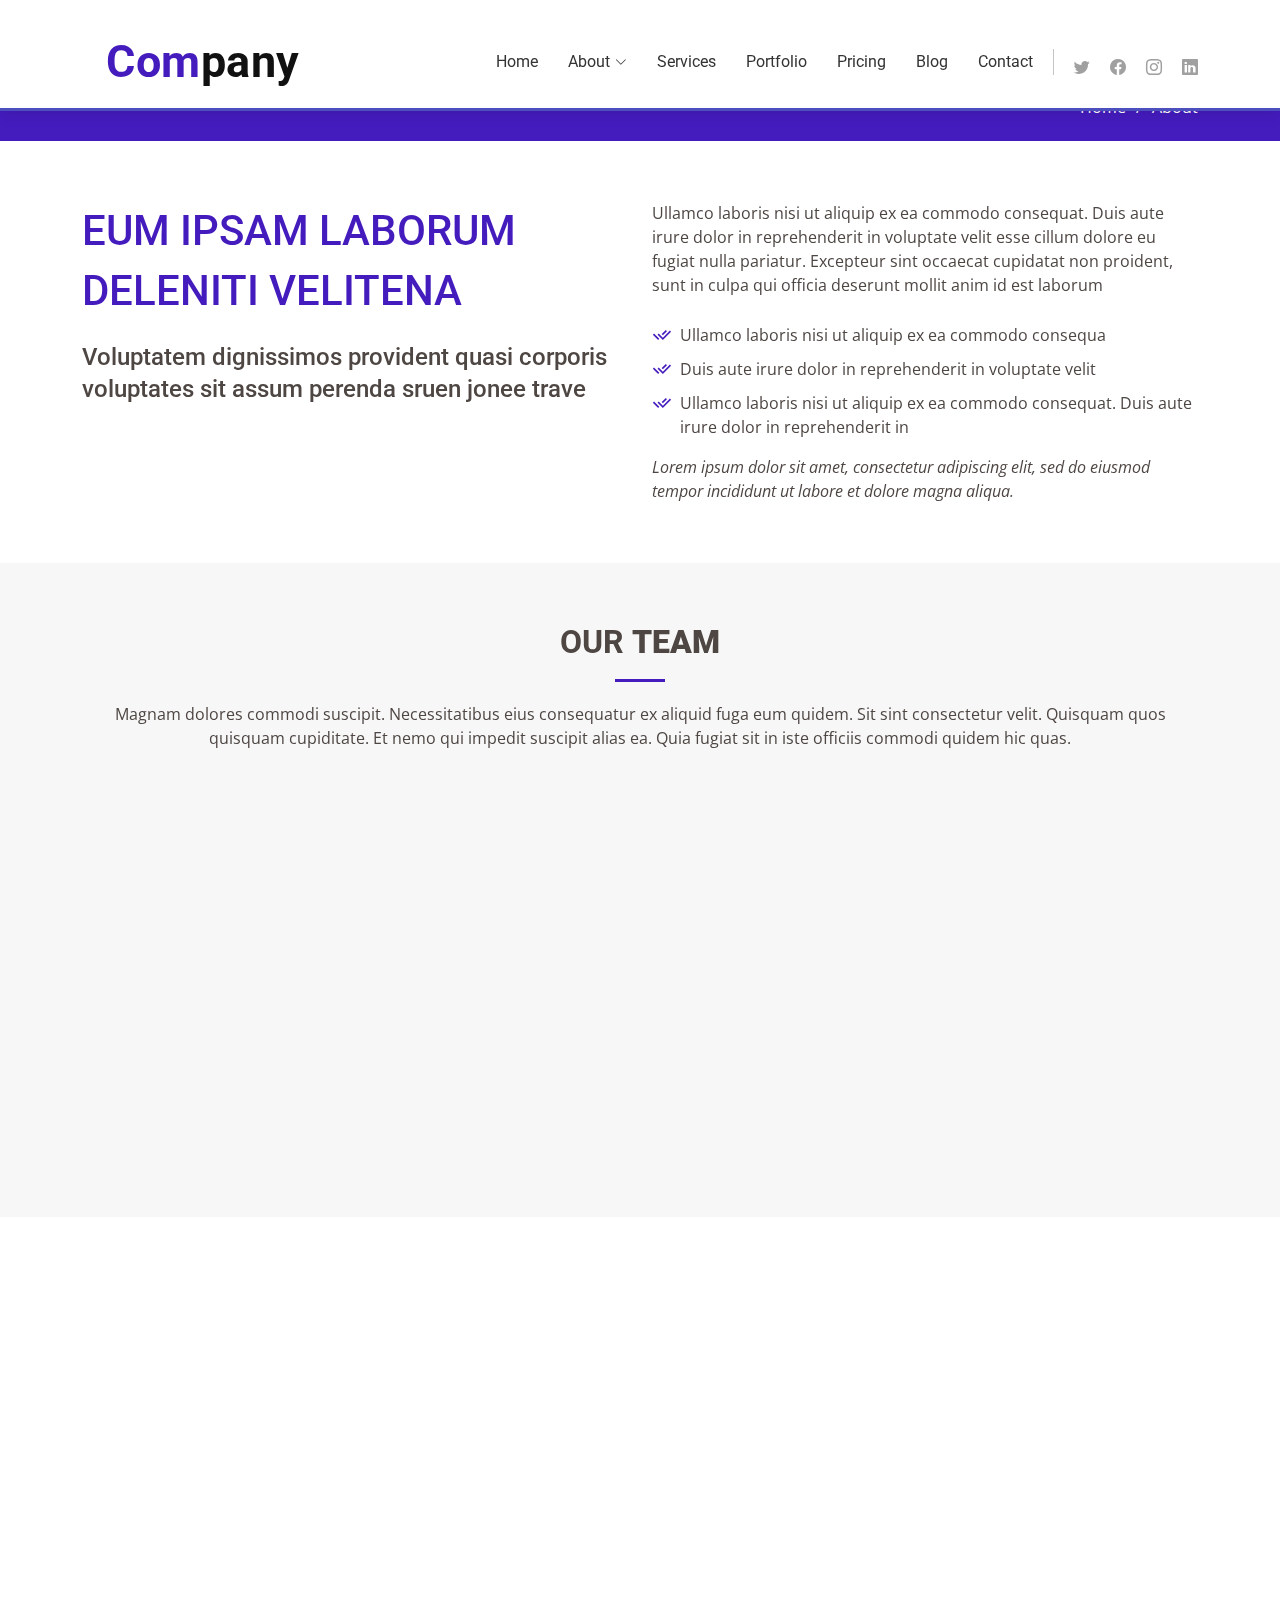
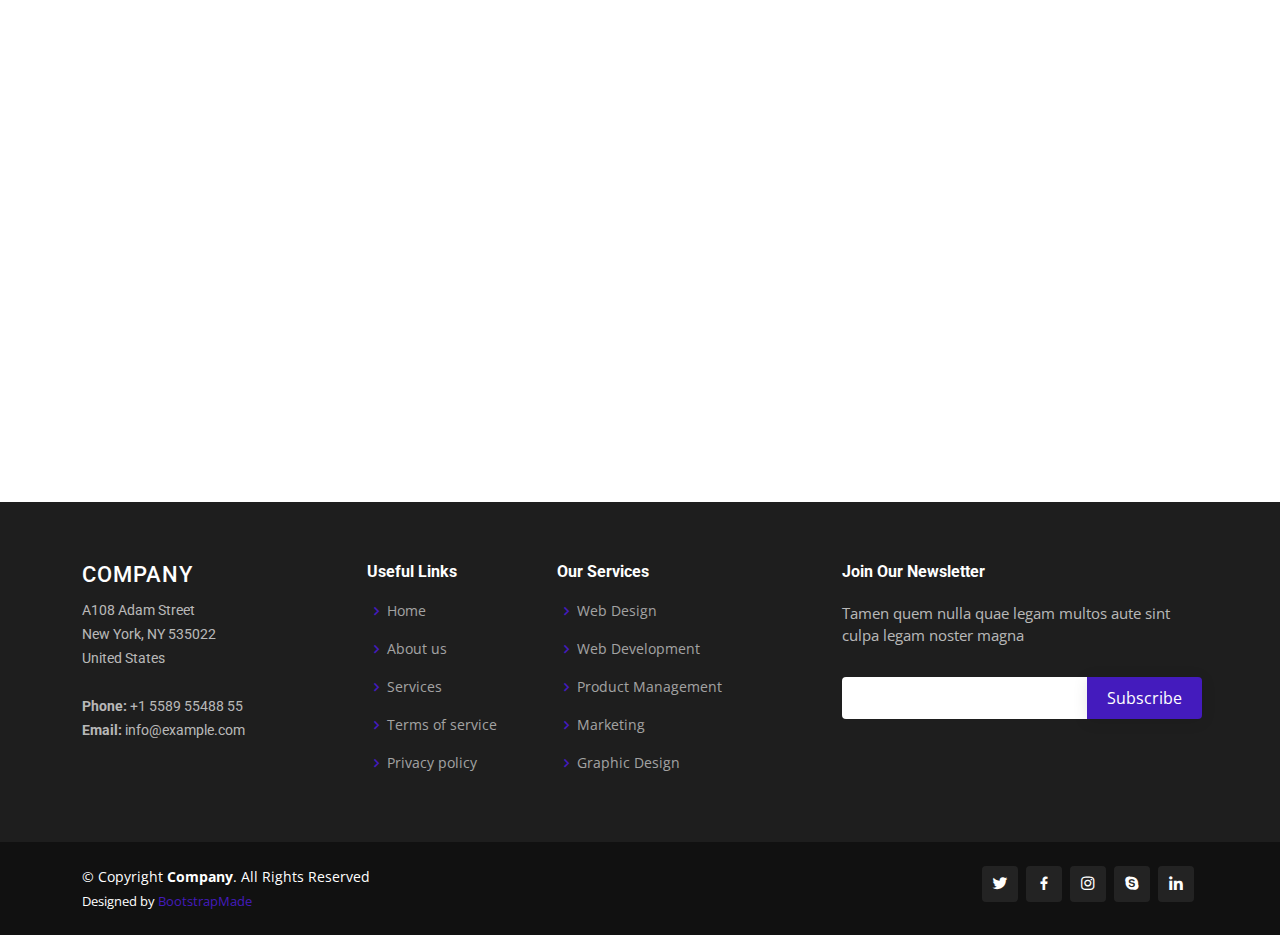
<file: about.html>
<!DOCTYPE html>
<html lang="en">

<head>
  <meta charset="utf-8">
  <meta content="width=device-width, initial-scale=1.0" name="viewport">

  <title>About - Company Bootstrap Template</title>
  <meta content="" name="description">
  <meta content="" name="keywords">

  <!-- Favicons -->
  <link href="assets/img/favicon.png" rel="icon">
  <link href="assets/img/apple-touch-icon.png" rel="apple-touch-icon">

  <!-- Google Fonts -->
  <link href="https://fonts.googleapis.com/css?family=Open+Sans:300,300i,400,400i,600,600i,700,700i|Roboto:300,300i,400,400i,500,500i,600,600i,700,700i|Poppins:300,300i,400,400i,500,500i,600,600i,700,700i" rel="stylesheet">

  <!-- Vendor CSS Files -->
  <link href="assets/vendor/animate.css/animate.min.css" rel="stylesheet">
  <link href="assets/vendor/aos/aos.css" rel="stylesheet">
  <link href="assets/vendor/bootstrap/css/bootstrap.min.css" rel="stylesheet">
  <link href="assets/vendor/bootstrap-icons/bootstrap-icons.css" rel="stylesheet">
  <link href="assets/vendor/boxicons/css/boxicons.min.css" rel="stylesheet">
  <link href="assets/vendor/glightbox/css/glightbox.min.css" rel="stylesheet">
  <link href="assets/vendor/remixicon/remixicon.css" rel="stylesheet">
  <link href="assets/vendor/swiper/swiper-bundle.min.css" rel="stylesheet">

  <!-- Template Main CSS File -->
  <link href="assets/css/style.css" rel="stylesheet">

  <!-- =======================================================
  * Template Name: Company - v4.7.0
  * Template URL: https://bootstrapmade.com/company-free-html-bootstrap-template/
  * Author: BootstrapMade.com
  * License: https://bootstrapmade.com/license/
  ======================================================== -->
</head>

<body>

  <!-- ======= Header ======= -->
  <header id="header" class="fixed-top">
    <div class="container d-flex align-items-center">

      <h1 class="logo me-auto"><a href="index.html"><span>Com</span>pany</a></h1>
      <!-- Uncomment below if you prefer to use an image logo -->
      <!-- <a href="index.html" class="logo me-auto me-lg-0"><img src="assets/img/logo.png" alt="" class="img-fluid"></a>-->

      <nav id="navbar" class="navbar order-last order-lg-0">
        <ul>
          <li><a href="index.html">Home</a></li>

          <li class="dropdown"><a href="#"><span>About</span> <i class="bi bi-chevron-down"></i></a>
            <ul>
              <li><a href="about.html" class="active">About Us</a></li>
              <li><a href="team.html">Team</a></li>
              <li><a href="testimonials.html">Testimonials</a></li>
              <li class="dropdown"><a href="#"><span>Deep Drop Down</span> <i class="bi bi-chevron-right"></i></a>
                <ul>
                  <li><a href="#">Deep Drop Down 1</a></li>
                  <li><a href="#">Deep Drop Down 2</a></li>
                  <li><a href="#">Deep Drop Down 3</a></li>
                  <li><a href="#">Deep Drop Down 4</a></li>
                  <li><a href="#">Deep Drop Down 5</a></li>
                </ul>
              </li>
            </ul>
          </li>

          <li><a href="services.html">Services</a></li>
          <li><a href="portfolio.html">Portfolio</a></li>
          <li><a href="pricing.html">Pricing</a></li>
          <li><a href="blog.html">Blog</a></li>
          <li><a href="contact.html">Contact</a></li>

        </ul>
        <i class="bi bi-list mobile-nav-toggle"></i>
      </nav><!-- .navbar -->

      <div class="header-social-links d-flex">
        <a href="#" class="twitter"><i class="bu bi-twitter"></i></a>
        <a href="#" class="facebook"><i class="bu bi-facebook"></i></a>
        <a href="#" class="instagram"><i class="bu bi-instagram"></i></a>
        <a href="#" class="linkedin"><i class="bu bi-linkedin"></i></i></a>
      </div>

    </div>
  </header><!-- End Header -->

  <main id="main">

    <!-- ======= Breadcrumbs ======= -->
    <section id="breadcrumbs" class="breadcrumbs">
      <div class="container">

        <div class="d-flex justify-content-between align-items-center">
          <h2>About</h2>
          <ol>
            <li><a href="index.html">Home</a></li>
            <li>About</li>
          </ol>
        </div>

      </div>
    </section><!-- End Breadcrumbs -->

    <!-- ======= About Us Section ======= -->
    <section id="about-us" class="about-us">
      <div class="container" data-aos="fade-up">

        <div class="row content">
          <div class="col-lg-6" data-aos="fade-right">
            <h2>Eum ipsam laborum deleniti velitena</h2>
            <h3>Voluptatem dignissimos provident quasi corporis voluptates sit assum perenda sruen jonee trave</h3>
          </div>
          <div class="col-lg-6 pt-4 pt-lg-0" data-aos="fade-left">
            <p>
              Ullamco laboris nisi ut aliquip ex ea commodo consequat. Duis aute irure dolor in reprehenderit in voluptate
              velit esse cillum dolore eu fugiat nulla pariatur. Excepteur sint occaecat cupidatat non proident, sunt in
              culpa qui officia deserunt mollit anim id est laborum
            </p>
            <ul>
              <li><i class="ri-check-double-line"></i> Ullamco laboris nisi ut aliquip ex ea commodo consequa</li>
              <li><i class="ri-check-double-line"></i> Duis aute irure dolor in reprehenderit in voluptate velit</li>
              <li><i class="ri-check-double-line"></i> Ullamco laboris nisi ut aliquip ex ea commodo consequat. Duis aute irure dolor in reprehenderit in</li>
            </ul>
            <p class="fst-italic">
              Lorem ipsum dolor sit amet, consectetur adipiscing elit, sed do eiusmod tempor incididunt ut labore et dolore
              magna aliqua.
            </p>
          </div>
        </div>

      </div>
    </section><!-- End About Us Section -->

    <!-- ======= Our Team Section ======= -->
    <section id="team" class="team section-bg">
      <div class="container">

        <div class="section-title" data-aos="fade-up">
          <h2>Our <strong>Team</strong></h2>
          <p>Magnam dolores commodi suscipit. Necessitatibus eius consequatur ex aliquid fuga eum quidem. Sit sint consectetur velit. Quisquam quos quisquam cupiditate. Et nemo qui impedit suscipit alias ea. Quia fugiat sit in iste officiis commodi quidem hic quas.</p>
        </div>

        <div class="row">

          <div class="col-lg-3 col-md-6 d-flex align-items-stretch">
            <div class="member" data-aos="fade-up">
              <div class="member-img">
                <img src="assets/img/team/team-1.jpg" class="img-fluid" alt="">
                <div class="social">
                  <a href=""><i class="bi bi-twitter"></i></a>
                  <a href=""><i class="bi bi-facebook"></i></a>
                  <a href=""><i class="bi bi-instagram"></i></a>
                  <a href=""><i class="bi bi-linkedin"></i></a>
                </div>
              </div>
              <div class="member-info">
                <h4>Walter White</h4>
                <span>Chief Executive Officer</span>
              </div>
            </div>
          </div>

          <div class="col-lg-3 col-md-6 d-flex align-items-stretch">
            <div class="member" data-aos="fade-up" data-aos-delay="100">
              <div class="member-img">
                <img src="assets/img/team/team-2.jpg" class="img-fluid" alt="">
                <div class="social">
                  <a href=""><i class="bi bi-twitter"></i></a>
                  <a href=""><i class="bi bi-facebook"></i></a>
                  <a href=""><i class="bi bi-instagram"></i></a>
                  <a href=""><i class="bi bi-linkedin"></i></a>
                </div>
              </div>
              <div class="member-info">
                <h4>Sarah Jhonson</h4>
                <span>Product Manager</span>
              </div>
            </div>
          </div>

          <div class="col-lg-3 col-md-6 d-flex align-items-stretch">
            <div class="member" data-aos="fade-up" data-aos-delay="200">
              <div class="member-img">
                <img src="assets/img/team/team-3.jpg" class="img-fluid" alt="">
                <div class="social">
                  <a href=""><i class="bi bi-twitter"></i></a>
                  <a href=""><i class="bi bi-facebook"></i></a>
                  <a href=""><i class="bi bi-instagram"></i></a>
                  <a href=""><i class="bi bi-linkedin"></i></a>
                </div>
              </div>
              <div class="member-info">
                <h4>William Anderson</h4>
                <span>CTO</span>
              </div>
            </div>
          </div>

          <div class="col-lg-3 col-md-6 d-flex align-items-stretch">
            <div class="member" data-aos="fade-up" data-aos-delay="300">
              <div class="member-img">
                <img src="assets/img/team/team-4.jpg" class="img-fluid" alt="">
                <div class="social">
                  <a href=""><i class="bi bi-twitter"></i></a>
                  <a href=""><i class="bi bi-facebook"></i></a>
                  <a href=""><i class="bi bi-instagram"></i></a>
                  <a href=""><i class="bi bi-linkedin"></i></a>
                </div>
              </div>
              <div class="member-info">
                <h4>Amanda Jepson</h4>
                <span>Accountant</span>
              </div>
            </div>
          </div>

        </div>

      </div>
    </section><!-- End Our Team Section -->

    <!-- ======= Our Skills Section ======= -->
    <section id="skills" class="skills">
      <div class="container">

        <div class="section-title" data-aos="fade-up">
          <h2>Our <strong>Skills</strong></h2>
          <p>Magnam dolores commodi suscipit. Necessitatibus eius consequatur ex aliquid fuga eum quidem. Sit sint consectetur velit. Quisquam quos quisquam cupiditate. Et nemo qui impedit suscipit alias ea. Quia fugiat sit in iste officiis commodi quidem hic quas.</p>
        </div>

        <div class="row skills-content">

          <div class="col-lg-6" data-aos="fade-up">

            <div class="progress">
              <span class="skill">HTML <i class="val">100%</i></span>
              <div class="progress-bar-wrap">
                <div class="progress-bar" role="progressbar" aria-valuenow="100" aria-valuemin="0" aria-valuemax="100"></div>
              </div>
            </div>

            <div class="progress">
              <span class="skill">CSS <i class="val">90%</i></span>
              <div class="progress-bar-wrap">
                <div class="progress-bar" role="progressbar" aria-valuenow="90" aria-valuemin="0" aria-valuemax="100"></div>
              </div>
            </div>

            <div class="progress">
              <span class="skill">JavaScript <i class="val">75%</i></span>
              <div class="progress-bar-wrap">
                <div class="progress-bar" role="progressbar" aria-valuenow="75" aria-valuemin="0" aria-valuemax="100"></div>
              </div>
            </div>

          </div>

          <div class="col-lg-6" data-aos="fade-up" data-aos-delay="100">

            <div class="progress">
              <span class="skill">PHP <i class="val">80%</i></span>
              <div class="progress-bar-wrap">
                <div class="progress-bar" role="progressbar" aria-valuenow="80" aria-valuemin="0" aria-valuemax="100"></div>
              </div>
            </div>

            <div class="progress">
              <span class="skill">WordPress/CMS <i class="val">90%</i></span>
              <div class="progress-bar-wrap">
                <div class="progress-bar" role="progressbar" aria-valuenow="90" aria-valuemin="0" aria-valuemax="100"></div>
              </div>
            </div>

            <div class="progress">
              <span class="skill">Photoshop <i class="val">55%</i></span>
              <div class="progress-bar-wrap">
                <div class="progress-bar" role="progressbar" aria-valuenow="55" aria-valuemin="0" aria-valuemax="100"></div>
              </div>
            </div>

          </div>

        </div>

      </div>
    </section><!-- End Our Skills Section -->

    <!-- ======= Our Clients Section ======= -->
    <section id="clients" class="clients">
      <div class="container" data-aos="fade-up">

        <div class="section-title">
          <h2>Clients</h2>
        </div>

        <div class="row no-gutters clients-wrap clearfix" data-aos="fade-up">

          <div class="col-lg-3 col-md-4 col-6">
            <div class="client-logo">
              <img src="assets/img/clients/client-1.png" class="img-fluid" alt="">
            </div>
          </div>

          <div class="col-lg-3 col-md-4 col-6">
            <div class="client-logo">
              <img src="assets/img/clients/client-2.png" class="img-fluid" alt="">
            </div>
          </div>

          <div class="col-lg-3 col-md-4 col-6">
            <div class="client-logo">
              <img src="assets/img/clients/client-3.png" class="img-fluid" alt="">
            </div>
          </div>

          <div class="col-lg-3 col-md-4 col-6">
            <div class="client-logo">
              <img src="assets/img/clients/client-4.png" class="img-fluid" alt="">
            </div>
          </div>

          <div class="col-lg-3 col-md-4 col-6">
            <div class="client-logo">
              <img src="assets/img/clients/client-5.png" class="img-fluid" alt="">
            </div>
          </div>

          <div class="col-lg-3 col-md-4 col-6">
            <div class="client-logo">
              <img src="assets/img/clients/client-6.png" class="img-fluid" alt="">
            </div>
          </div>

          <div class="col-lg-3 col-md-4 col-6">
            <div class="client-logo">
              <img src="assets/img/clients/client-7.png" class="img-fluid" alt="">
            </div>
          </div>

          <div class="col-lg-3 col-md-4 col-6">
            <div class="client-logo">
              <img src="assets/img/clients/client-8.png" class="img-fluid" alt="">
            </div>
          </div>

        </div>

      </div>
    </section><!-- End Our Clients Section -->

  </main><!-- End #main -->

  <!-- ======= Footer ======= -->
  <footer id="footer">

    <div class="footer-top">
      <div class="container">
        <div class="row">

          <div class="col-lg-3 col-md-6 footer-contact">
            <h3>Company</h3>
            <p>
              A108 Adam Street <br>
              New York, NY 535022<br>
              United States <br><br>
              <strong>Phone:</strong> +1 5589 55488 55<br>
              <strong>Email:</strong> info@example.com<br>
            </p>
          </div>

          <div class="col-lg-2 col-md-6 footer-links">
            <h4>Useful Links</h4>
            <ul>
              <li><i class="bx bx-chevron-right"></i> <a href="#">Home</a></li>
              <li><i class="bx bx-chevron-right"></i> <a href="#">About us</a></li>
              <li><i class="bx bx-chevron-right"></i> <a href="#">Services</a></li>
              <li><i class="bx bx-chevron-right"></i> <a href="#">Terms of service</a></li>
              <li><i class="bx bx-chevron-right"></i> <a href="#">Privacy policy</a></li>
            </ul>
          </div>

          <div class="col-lg-3 col-md-6 footer-links">
            <h4>Our Services</h4>
            <ul>
              <li><i class="bx bx-chevron-right"></i> <a href="#">Web Design</a></li>
              <li><i class="bx bx-chevron-right"></i> <a href="#">Web Development</a></li>
              <li><i class="bx bx-chevron-right"></i> <a href="#">Product Management</a></li>
              <li><i class="bx bx-chevron-right"></i> <a href="#">Marketing</a></li>
              <li><i class="bx bx-chevron-right"></i> <a href="#">Graphic Design</a></li>
            </ul>
          </div>

          <div class="col-lg-4 col-md-6 footer-newsletter">
            <h4>Join Our Newsletter</h4>
            <p>Tamen quem nulla quae legam multos aute sint culpa legam noster magna</p>
            <form action="" method="post">
              <input type="email" name="email"><input type="submit" value="Subscribe">
            </form>
          </div>

        </div>
      </div>
    </div>

    <div class="container d-md-flex py-4">

      <div class="me-md-auto text-center text-md-start">
        <div class="copyright">
          &copy; Copyright <strong><span>Company</span></strong>. All Rights Reserved
        </div>
        <div class="credits">
          <!-- All the links in the footer should remain intact. -->
          <!-- You can delete the links only if you purchased the pro version. -->
          <!-- Licensing information: https://bootstrapmade.com/license/ -->
          <!-- Purchase the pro version with working PHP/AJAX contact form: https://bootstrapmade.com/company-free-html-bootstrap-template/ -->
          Designed by <a href="https://bootstrapmade.com/">BootstrapMade</a>
        </div>
      </div>
      <div class="social-links text-center text-md-right pt-3 pt-md-0">
        <a href="#" class="twitter"><i class="bx bxl-twitter"></i></a>
        <a href="#" class="facebook"><i class="bx bxl-facebook"></i></a>
        <a href="#" class="instagram"><i class="bx bxl-instagram"></i></a>
        <a href="#" class="google-plus"><i class="bx bxl-skype"></i></a>
        <a href="#" class="linkedin"><i class="bx bxl-linkedin"></i></a>
      </div>
    </div>
  </footer><!-- End Footer -->

  <a href="#" class="back-to-top d-flex align-items-center justify-content-center"><i class="bi bi-arrow-up-short"></i></a>

  <!-- Vendor JS Files -->
  <script src="assets/vendor/aos/aos.js"></script>
  <script src="assets/vendor/bootstrap/js/bootstrap.bundle.min.js"></script>
  <script src="assets/vendor/glightbox/js/glightbox.min.js"></script>
  <script src="assets/vendor/isotope-layout/isotope.pkgd.min.js"></script>
  <script src="assets/vendor/swiper/swiper-bundle.min.js"></script>
  <script src="assets/vendor/waypoints/noframework.waypoints.js"></script>
  <script src="assets/vendor/php-email-form/validate.js"></script>

  <!-- Template Main JS File -->
  <script src="assets/js/main.js"></script>

</body>

</html>
</file>
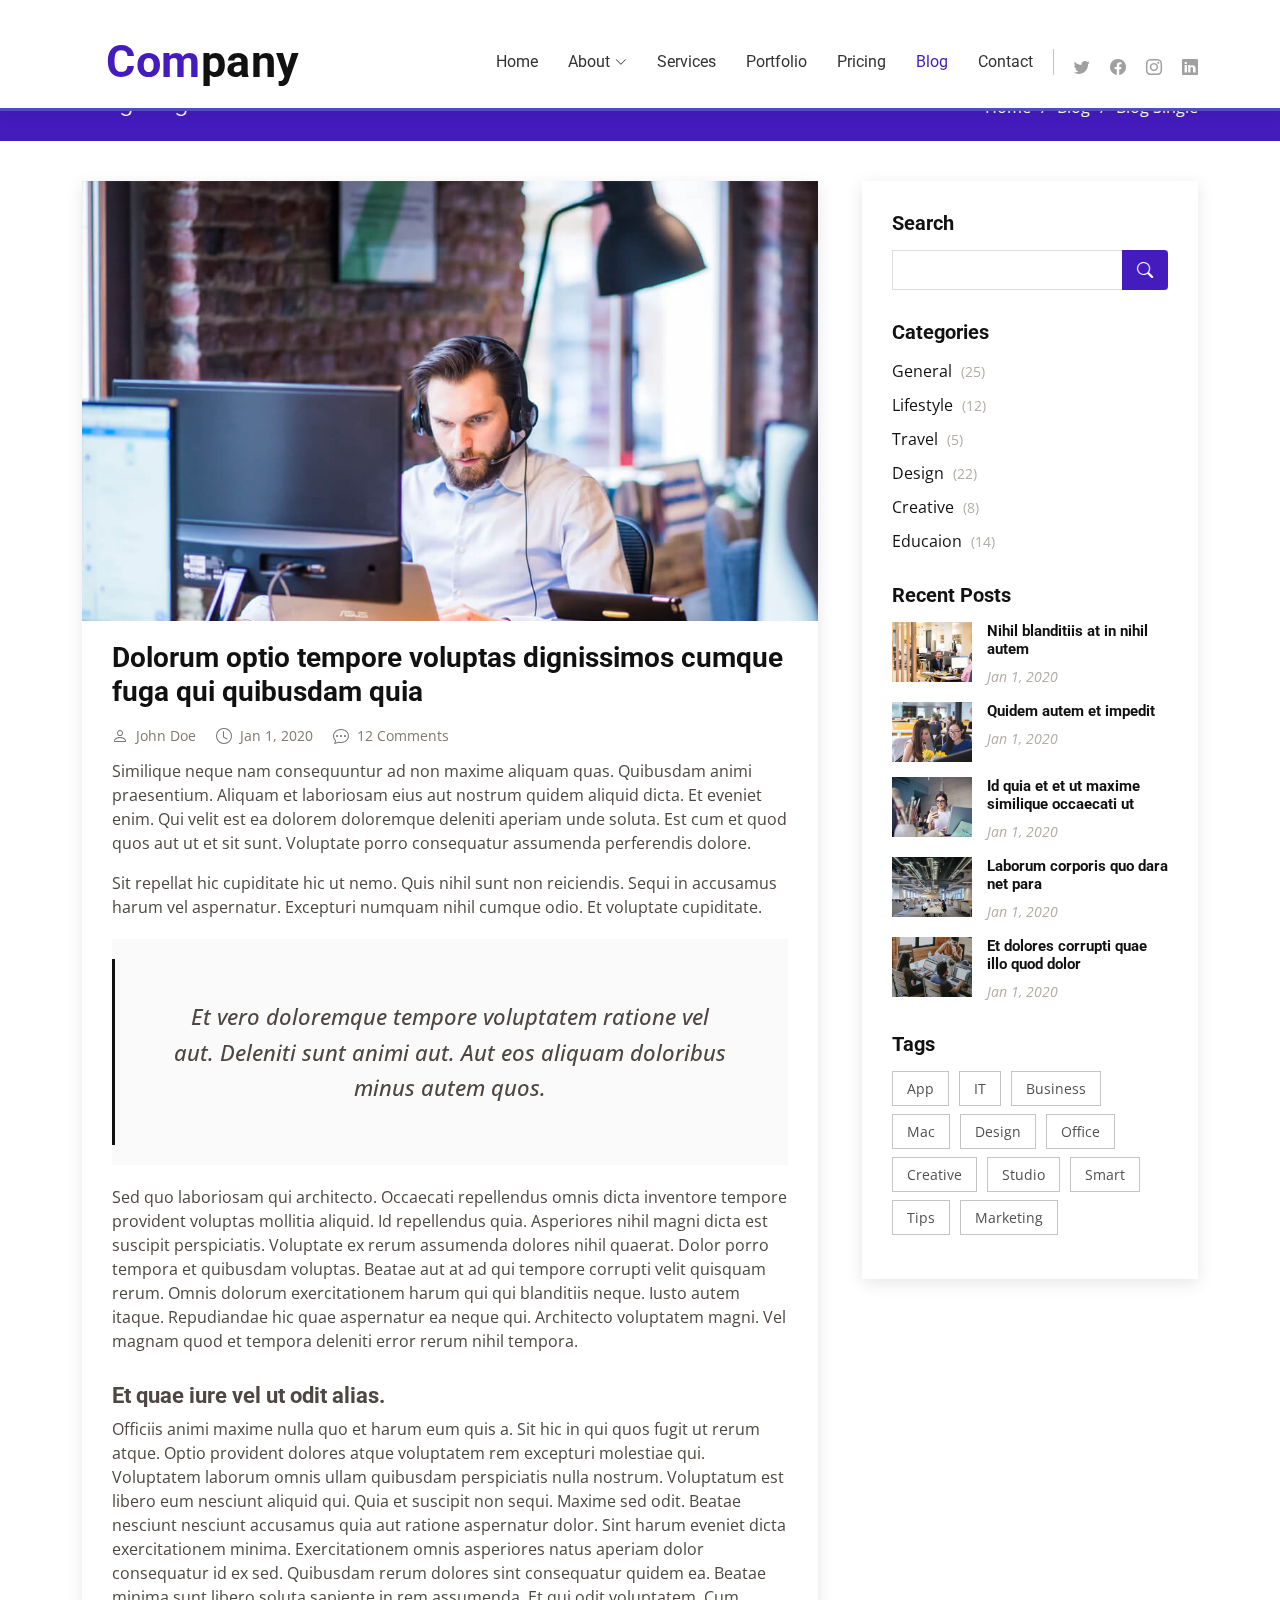
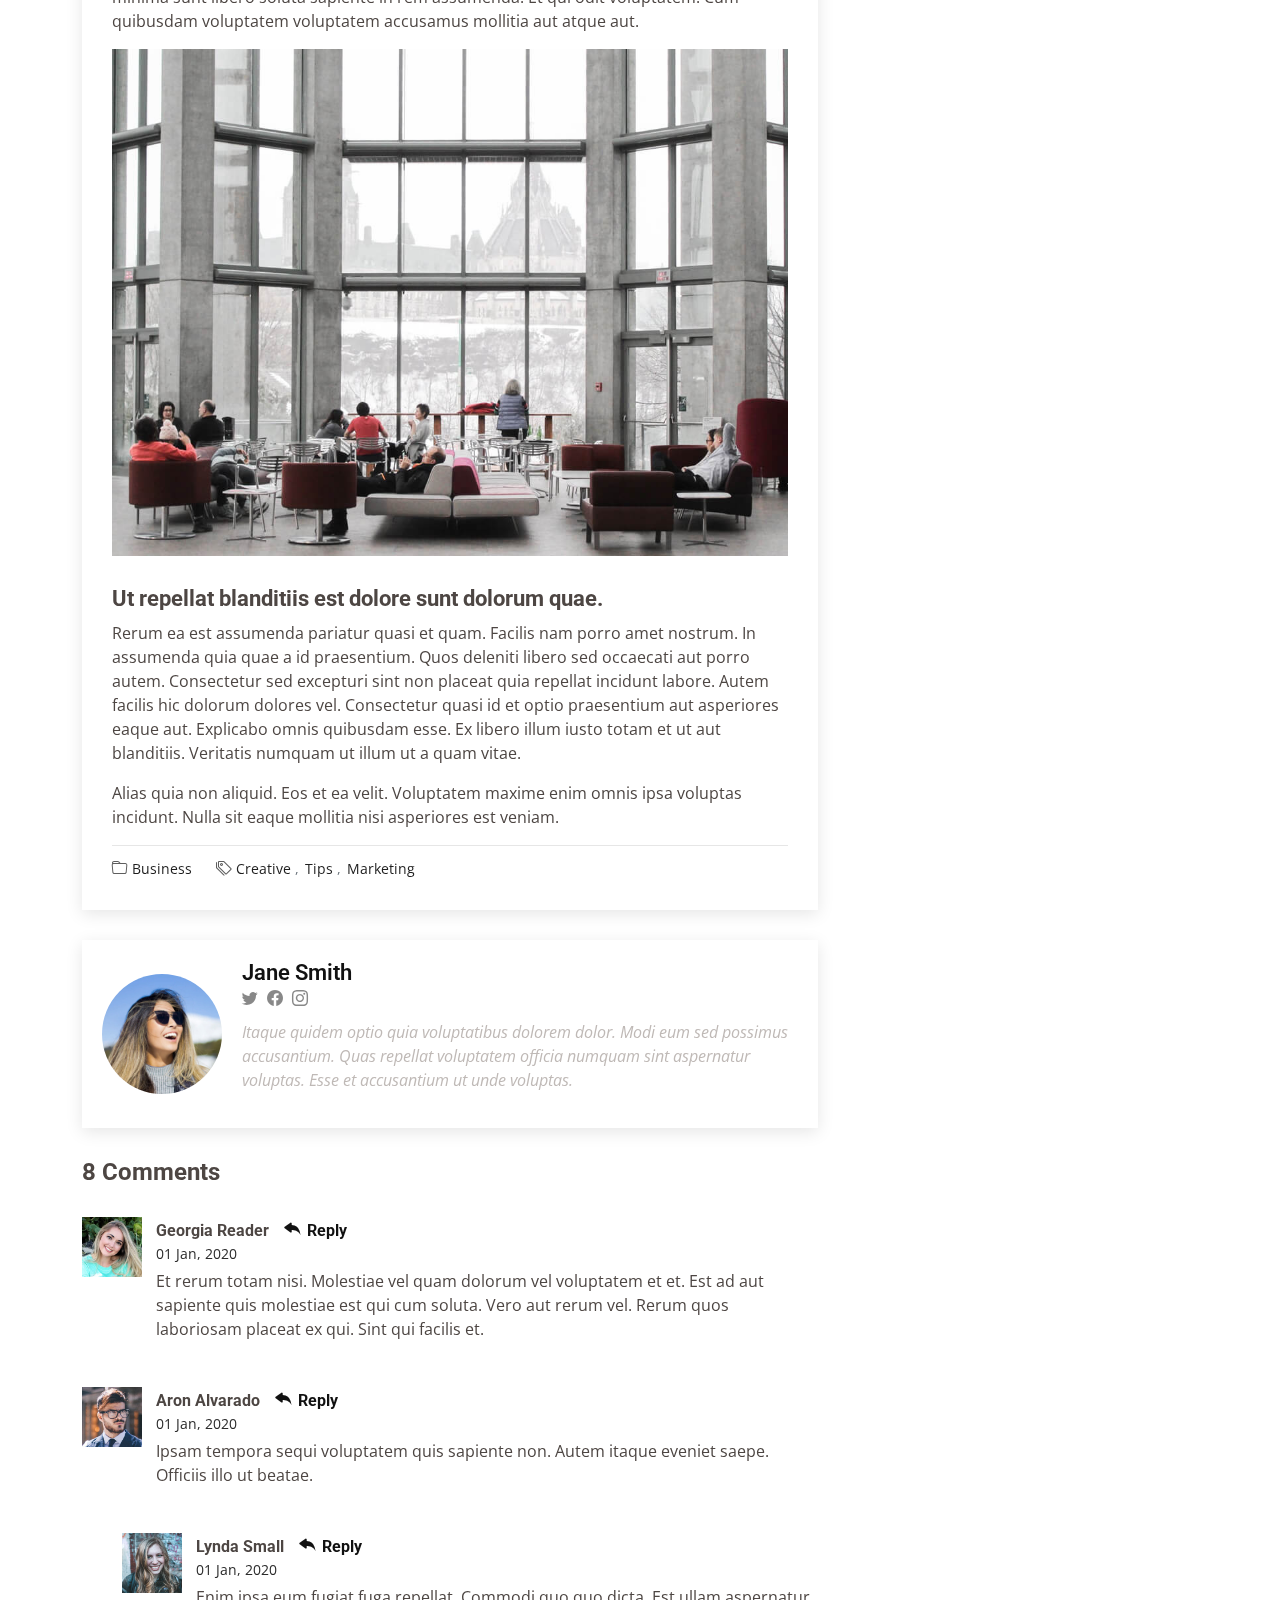
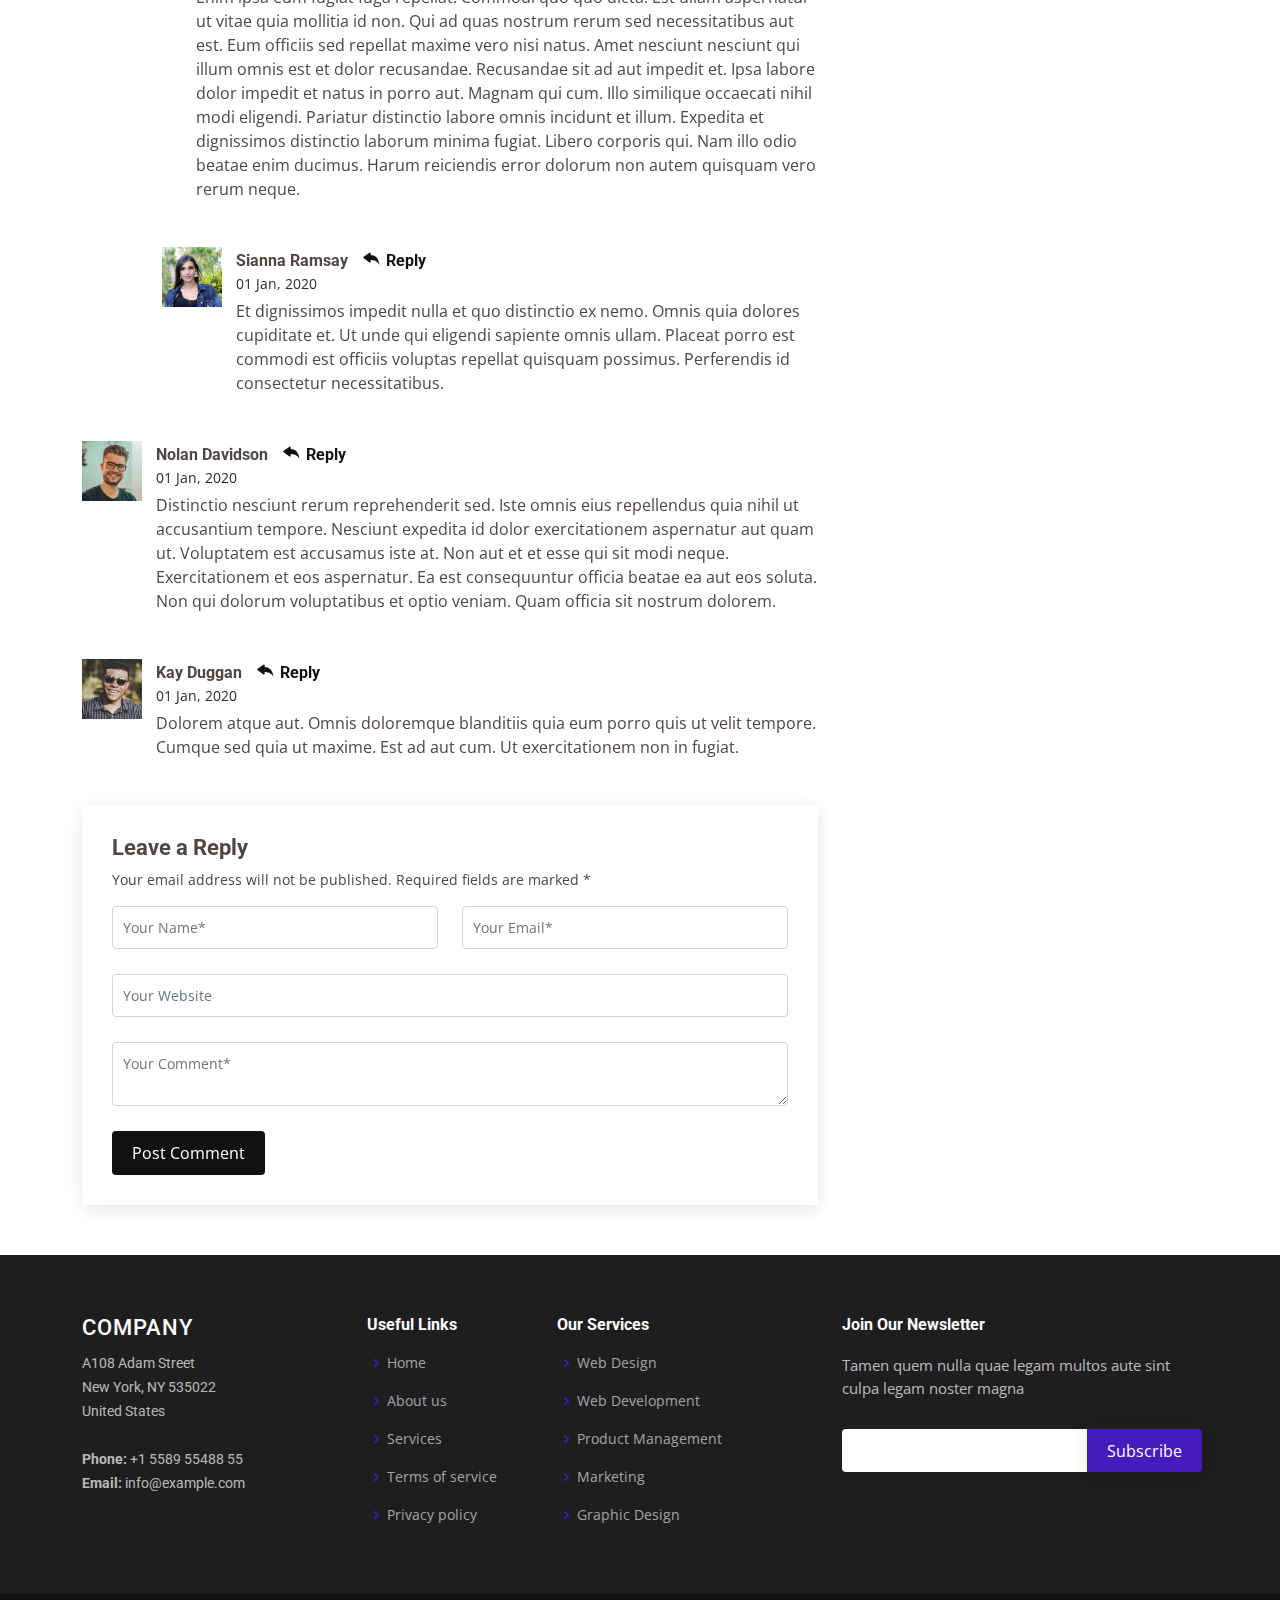
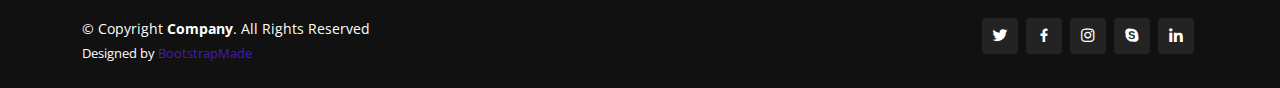
<file: blog-single.html>
<!DOCTYPE html>
<html lang="en">

<head>
  <meta charset="utf-8">
  <meta content="width=device-width, initial-scale=1.0" name="viewport">

  <title>Blog Single - Company Bootstrap Template</title>
  <meta content="" name="description">
  <meta content="" name="keywords">

  <!-- Favicons -->
  <link href="assets/img/favicon.png" rel="icon">
  <link href="assets/img/apple-touch-icon.png" rel="apple-touch-icon">

  <!-- Google Fonts -->
  <link href="https://fonts.googleapis.com/css?family=Open+Sans:300,300i,400,400i,600,600i,700,700i|Roboto:300,300i,400,400i,500,500i,600,600i,700,700i|Poppins:300,300i,400,400i,500,500i,600,600i,700,700i" rel="stylesheet">

  <!-- Vendor CSS Files -->
  <link href="assets/vendor/animate.css/animate.min.css" rel="stylesheet">
  <link href="assets/vendor/aos/aos.css" rel="stylesheet">
  <link href="assets/vendor/bootstrap/css/bootstrap.min.css" rel="stylesheet">
  <link href="assets/vendor/bootstrap-icons/bootstrap-icons.css" rel="stylesheet">
  <link href="assets/vendor/boxicons/css/boxicons.min.css" rel="stylesheet">
  <link href="assets/vendor/glightbox/css/glightbox.min.css" rel="stylesheet">
  <link href="assets/vendor/remixicon/remixicon.css" rel="stylesheet">
  <link href="assets/vendor/swiper/swiper-bundle.min.css" rel="stylesheet">

  <!-- Template Main CSS File -->
  <link href="assets/css/style.css" rel="stylesheet">

  <!-- =======================================================
  * Template Name: Company - v4.7.0
  * Template URL: https://bootstrapmade.com/company-free-html-bootstrap-template/
  * Author: BootstrapMade.com
  * License: https://bootstrapmade.com/license/
  ======================================================== -->
</head>

<body>

  <!-- ======= Header ======= -->
  <header id="header" class="fixed-top">
    <div class="container d-flex align-items-center">

      <h1 class="logo me-auto"><a href="index.html"><span>Com</span>pany</a></h1>
      <!-- Uncomment below if you prefer to use an image logo -->
      <!-- <a href="index.html" class="logo me-auto me-lg-0"><img src="assets/img/logo.png" alt="" class="img-fluid"></a>-->

      <nav id="navbar" class="navbar order-last order-lg-0">
        <ul>
          <li><a href="index.html">Home</a></li>

          <li class="dropdown"><a href="#"><span>About</span> <i class="bi bi-chevron-down"></i></a>
            <ul>
              <li><a href="about.html">About Us</a></li>
              <li><a href="team.html">Team</a></li>
              <li><a href="testimonials.html">Testimonials</a></li>
              <li class="dropdown"><a href="#"><span>Deep Drop Down</span> <i class="bi bi-chevron-right"></i></a>
                <ul>
                  <li><a href="#">Deep Drop Down 1</a></li>
                  <li><a href="#">Deep Drop Down 2</a></li>
                  <li><a href="#">Deep Drop Down 3</a></li>
                  <li><a href="#">Deep Drop Down 4</a></li>
                  <li><a href="#">Deep Drop Down 5</a></li>
                </ul>
              </li>
            </ul>
          </li>

          <li><a href="services.html">Services</a></li>
          <li><a href="portfolio.html">Portfolio</a></li>
          <li><a href="pricing.html">Pricing</a></li>
          <li><a href="blog.html" class="active">Blog</a></li>
          <li><a href="contact.html">Contact</a></li>

        </ul>
        <i class="bi bi-list mobile-nav-toggle"></i>
      </nav><!-- .navbar -->

      <div class="header-social-links d-flex">
        <a href="#" class="twitter"><i class="bu bi-twitter"></i></a>
        <a href="#" class="facebook"><i class="bu bi-facebook"></i></a>
        <a href="#" class="instagram"><i class="bu bi-instagram"></i></a>
        <a href="#" class="linkedin"><i class="bu bi-linkedin"></i></i></a>
      </div>

    </div>
  </header><!-- End Header -->

  <main id="main">

    <!-- ======= Breadcrumbs ======= -->
    <section id="breadcrumbs" class="breadcrumbs">
      <div class="container">

        <div class="d-flex justify-content-between align-items-center">
          <h2>Blog Single</h2>
          <ol>
            <li><a href="index.html">Home</a></li>
            <li><a href="blog.html">Blog</a></li>
            <li>Blog Single</li>
          </ol>
        </div>

      </div>
    </section><!-- End Breadcrumbs -->

    <!-- ======= Blog Single Section ======= -->
    <section id="blog" class="blog">
      <div class="container" data-aos="fade-up">

        <div class="row">

          <div class="col-lg-8 entries">

            <article class="entry entry-single">

              <div class="entry-img">
                <img src="assets/img/blog/blog-1.jpg" alt="" class="img-fluid">
              </div>

              <h2 class="entry-title">
                <a href="blog-single.html">Dolorum optio tempore voluptas dignissimos cumque fuga qui quibusdam quia</a>
              </h2>

              <div class="entry-meta">
                <ul>
                  <li class="d-flex align-items-center"><i class="bi bi-person"></i> <a href="blog-single.html">John Doe</a></li>
                  <li class="d-flex align-items-center"><i class="bi bi-clock"></i> <a href="blog-single.html"><time datetime="2020-01-01">Jan 1, 2020</time></a></li>
                  <li class="d-flex align-items-center"><i class="bi bi-chat-dots"></i> <a href="blog-single.html">12 Comments</a></li>
                </ul>
              </div>

              <div class="entry-content">
                <p>
                  Similique neque nam consequuntur ad non maxime aliquam quas. Quibusdam animi praesentium. Aliquam et laboriosam eius aut nostrum quidem aliquid dicta.
                  Et eveniet enim. Qui velit est ea dolorem doloremque deleniti aperiam unde soluta. Est cum et quod quos aut ut et sit sunt. Voluptate porro consequatur assumenda perferendis dolore.
                </p>

                <p>
                  Sit repellat hic cupiditate hic ut nemo. Quis nihil sunt non reiciendis. Sequi in accusamus harum vel aspernatur. Excepturi numquam nihil cumque odio. Et voluptate cupiditate.
                </p>

                <blockquote>
                  <p>
                    Et vero doloremque tempore voluptatem ratione vel aut. Deleniti sunt animi aut. Aut eos aliquam doloribus minus autem quos.
                  </p>
                </blockquote>

                <p>
                  Sed quo laboriosam qui architecto. Occaecati repellendus omnis dicta inventore tempore provident voluptas mollitia aliquid. Id repellendus quia. Asperiores nihil magni dicta est suscipit perspiciatis. Voluptate ex rerum assumenda dolores nihil quaerat.
                  Dolor porro tempora et quibusdam voluptas. Beatae aut at ad qui tempore corrupti velit quisquam rerum. Omnis dolorum exercitationem harum qui qui blanditiis neque.
                  Iusto autem itaque. Repudiandae hic quae aspernatur ea neque qui. Architecto voluptatem magni. Vel magnam quod et tempora deleniti error rerum nihil tempora.
                </p>

                <h3>Et quae iure vel ut odit alias.</h3>
                <p>
                  Officiis animi maxime nulla quo et harum eum quis a. Sit hic in qui quos fugit ut rerum atque. Optio provident dolores atque voluptatem rem excepturi molestiae qui. Voluptatem laborum omnis ullam quibusdam perspiciatis nulla nostrum. Voluptatum est libero eum nesciunt aliquid qui.
                  Quia et suscipit non sequi. Maxime sed odit. Beatae nesciunt nesciunt accusamus quia aut ratione aspernatur dolor. Sint harum eveniet dicta exercitationem minima. Exercitationem omnis asperiores natus aperiam dolor consequatur id ex sed. Quibusdam rerum dolores sint consequatur quidem ea.
                  Beatae minima sunt libero soluta sapiente in rem assumenda. Et qui odit voluptatem. Cum quibusdam voluptatem voluptatem accusamus mollitia aut atque aut.
                </p>
                <img src="assets/img/blog/blog-inside-post.jpg" class="img-fluid" alt="">

                <h3>Ut repellat blanditiis est dolore sunt dolorum quae.</h3>
                <p>
                  Rerum ea est assumenda pariatur quasi et quam. Facilis nam porro amet nostrum. In assumenda quia quae a id praesentium. Quos deleniti libero sed occaecati aut porro autem. Consectetur sed excepturi sint non placeat quia repellat incidunt labore. Autem facilis hic dolorum dolores vel.
                  Consectetur quasi id et optio praesentium aut asperiores eaque aut. Explicabo omnis quibusdam esse. Ex libero illum iusto totam et ut aut blanditiis. Veritatis numquam ut illum ut a quam vitae.
                </p>
                <p>
                  Alias quia non aliquid. Eos et ea velit. Voluptatem maxime enim omnis ipsa voluptas incidunt. Nulla sit eaque mollitia nisi asperiores est veniam.
                </p>

              </div>

              <div class="entry-footer">
                <i class="bi bi-folder"></i>
                <ul class="cats">
                  <li><a href="#">Business</a></li>
                </ul>

                <i class="bi bi-tags"></i>
                <ul class="tags">
                  <li><a href="#">Creative</a></li>
                  <li><a href="#">Tips</a></li>
                  <li><a href="#">Marketing</a></li>
                </ul>
              </div>

            </article><!-- End blog entry -->

            <div class="blog-author d-flex align-items-center">
              <img src="assets/img/blog/blog-author.jpg" class="rounded-circle float-left" alt="">
              <div>
                <h4>Jane Smith</h4>
                <div class="social-links">
                  <a href="https://twitters.com/#"><i class="bi bi-twitter"></i></a>
                  <a href="https://facebook.com/#"><i class="bi bi-facebook"></i></a>
                  <a href="https://instagram.com/#"><i class="biu bi-instagram"></i></a>
                </div>
                <p>
                  Itaque quidem optio quia voluptatibus dolorem dolor. Modi eum sed possimus accusantium. Quas repellat voluptatem officia numquam sint aspernatur voluptas. Esse et accusantium ut unde voluptas.
                </p>
              </div>
            </div><!-- End blog author bio -->

            <div class="blog-comments">

              <h4 class="comments-count">8 Comments</h4>

              <div id="comment-1" class="comment">
                <div class="d-flex">
                  <div class="comment-img"><img src="assets/img/blog/comments-1.jpg" alt=""></div>
                  <div>
                    <h5><a href="">Georgia Reader</a> <a href="#" class="reply"><i class="bi bi-reply-fill"></i> Reply</a></h5>
                    <time datetime="2020-01-01">01 Jan, 2020</time>
                    <p>
                      Et rerum totam nisi. Molestiae vel quam dolorum vel voluptatem et et. Est ad aut sapiente quis molestiae est qui cum soluta.
                      Vero aut rerum vel. Rerum quos laboriosam placeat ex qui. Sint qui facilis et.
                    </p>
                  </div>
                </div>
              </div><!-- End comment #1 -->

              <div id="comment-2" class="comment">
                <div class="d-flex">
                  <div class="comment-img"><img src="assets/img/blog/comments-2.jpg" alt=""></div>
                  <div>
                    <h5><a href="">Aron Alvarado</a> <a href="#" class="reply"><i class="bi bi-reply-fill"></i> Reply</a></h5>
                    <time datetime="2020-01-01">01 Jan, 2020</time>
                    <p>
                      Ipsam tempora sequi voluptatem quis sapiente non. Autem itaque eveniet saepe. Officiis illo ut beatae.
                    </p>
                  </div>
                </div>

                <div id="comment-reply-1" class="comment comment-reply">
                  <div class="d-flex">
                    <div class="comment-img"><img src="assets/img/blog/comments-3.jpg" alt=""></div>
                    <div>
                      <h5><a href="">Lynda Small</a> <a href="#" class="reply"><i class="bi bi-reply-fill"></i> Reply</a></h5>
                      <time datetime="2020-01-01">01 Jan, 2020</time>
                      <p>
                        Enim ipsa eum fugiat fuga repellat. Commodi quo quo dicta. Est ullam aspernatur ut vitae quia mollitia id non. Qui ad quas nostrum rerum sed necessitatibus aut est. Eum officiis sed repellat maxime vero nisi natus. Amet nesciunt nesciunt qui illum omnis est et dolor recusandae.

                        Recusandae sit ad aut impedit et. Ipsa labore dolor impedit et natus in porro aut. Magnam qui cum. Illo similique occaecati nihil modi eligendi. Pariatur distinctio labore omnis incidunt et illum. Expedita et dignissimos distinctio laborum minima fugiat.

                        Libero corporis qui. Nam illo odio beatae enim ducimus. Harum reiciendis error dolorum non autem quisquam vero rerum neque.
                      </p>
                    </div>
                  </div>

                  <div id="comment-reply-2" class="comment comment-reply">
                    <div class="d-flex">
                      <div class="comment-img"><img src="assets/img/blog/comments-4.jpg" alt=""></div>
                      <div>
                        <h5><a href="">Sianna Ramsay</a> <a href="#" class="reply"><i class="bi bi-reply-fill"></i> Reply</a></h5>
                        <time datetime="2020-01-01">01 Jan, 2020</time>
                        <p>
                          Et dignissimos impedit nulla et quo distinctio ex nemo. Omnis quia dolores cupiditate et. Ut unde qui eligendi sapiente omnis ullam. Placeat porro est commodi est officiis voluptas repellat quisquam possimus. Perferendis id consectetur necessitatibus.
                        </p>
                      </div>
                    </div>

                  </div><!-- End comment reply #2-->

                </div><!-- End comment reply #1-->

              </div><!-- End comment #2-->

              <div id="comment-3" class="comment">
                <div class="d-flex">
                  <div class="comment-img"><img src="assets/img/blog/comments-5.jpg" alt=""></div>
                  <div>
                    <h5><a href="">Nolan Davidson</a> <a href="#" class="reply"><i class="bi bi-reply-fill"></i> Reply</a></h5>
                    <time datetime="2020-01-01">01 Jan, 2020</time>
                    <p>
                      Distinctio nesciunt rerum reprehenderit sed. Iste omnis eius repellendus quia nihil ut accusantium tempore. Nesciunt expedita id dolor exercitationem aspernatur aut quam ut. Voluptatem est accusamus iste at.
                      Non aut et et esse qui sit modi neque. Exercitationem et eos aspernatur. Ea est consequuntur officia beatae ea aut eos soluta. Non qui dolorum voluptatibus et optio veniam. Quam officia sit nostrum dolorem.
                    </p>
                  </div>
                </div>

              </div><!-- End comment #3 -->

              <div id="comment-4" class="comment">
                <div class="d-flex">
                  <div class="comment-img"><img src="assets/img/blog/comments-6.jpg" alt=""></div>
                  <div>
                    <h5><a href="">Kay Duggan</a> <a href="#" class="reply"><i class="bi bi-reply-fill"></i> Reply</a></h5>
                    <time datetime="2020-01-01">01 Jan, 2020</time>
                    <p>
                      Dolorem atque aut. Omnis doloremque blanditiis quia eum porro quis ut velit tempore. Cumque sed quia ut maxime. Est ad aut cum. Ut exercitationem non in fugiat.
                    </p>
                  </div>
                </div>

              </div><!-- End comment #4 -->

              <div class="reply-form">
                <h4>Leave a Reply</h4>
                <p>Your email address will not be published. Required fields are marked * </p>
                <form action="">
                  <div class="row">
                    <div class="col-md-6 form-group">
                      <input name="name" type="text" class="form-control" placeholder="Your Name*">
                    </div>
                    <div class="col-md-6 form-group">
                      <input name="email" type="text" class="form-control" placeholder="Your Email*">
                    </div>
                  </div>
                  <div class="row">
                    <div class="col form-group">
                      <input name="website" type="text" class="form-control" placeholder="Your Website">
                    </div>
                  </div>
                  <div class="row">
                    <div class="col form-group">
                      <textarea name="comment" class="form-control" placeholder="Your Comment*"></textarea>
                    </div>
                  </div>
                  <button type="submit" class="btn btn-primary">Post Comment</button>

                </form>

              </div>

            </div><!-- End blog comments -->

          </div><!-- End blog entries list -->

          <div class="col-lg-4">

            <div class="sidebar">

              <h3 class="sidebar-title">Search</h3>
              <div class="sidebar-item search-form">
                <form action="">
                  <input type="text">
                  <button type="submit"><i class="bi bi-search"></i></button>
                </form>
              </div><!-- End sidebar search formn-->

              <h3 class="sidebar-title">Categories</h3>
              <div class="sidebar-item categories">
                <ul>
                  <li><a href="#">General <span>(25)</span></a></li>
                  <li><a href="#">Lifestyle <span>(12)</span></a></li>
                  <li><a href="#">Travel <span>(5)</span></a></li>
                  <li><a href="#">Design <span>(22)</span></a></li>
                  <li><a href="#">Creative <span>(8)</span></a></li>
                  <li><a href="#">Educaion <span>(14)</span></a></li>
                </ul>
              </div><!-- End sidebar categories-->

              <h3 class="sidebar-title">Recent Posts</h3>
              <div class="sidebar-item recent-posts">
                <div class="post-item clearfix">
                  <img src="assets/img/blog/blog-recent-1.jpg" alt="">
                  <h4><a href="blog-single.html">Nihil blanditiis at in nihil autem</a></h4>
                  <time datetime="2020-01-01">Jan 1, 2020</time>
                </div>

                <div class="post-item clearfix">
                  <img src="assets/img/blog/blog-recent-2.jpg" alt="">
                  <h4><a href="blog-single.html">Quidem autem et impedit</a></h4>
                  <time datetime="2020-01-01">Jan 1, 2020</time>
                </div>

                <div class="post-item clearfix">
                  <img src="assets/img/blog/blog-recent-3.jpg" alt="">
                  <h4><a href="blog-single.html">Id quia et et ut maxime similique occaecati ut</a></h4>
                  <time datetime="2020-01-01">Jan 1, 2020</time>
                </div>

                <div class="post-item clearfix">
                  <img src="assets/img/blog/blog-recent-4.jpg" alt="">
                  <h4><a href="blog-single.html">Laborum corporis quo dara net para</a></h4>
                  <time datetime="2020-01-01">Jan 1, 2020</time>
                </div>

                <div class="post-item clearfix">
                  <img src="assets/img/blog/blog-recent-5.jpg" alt="">
                  <h4><a href="blog-single.html">Et dolores corrupti quae illo quod dolor</a></h4>
                  <time datetime="2020-01-01">Jan 1, 2020</time>
                </div>

              </div><!-- End sidebar recent posts-->

              <h3 class="sidebar-title">Tags</h3>
              <div class="sidebar-item tags">
                <ul>
                  <li><a href="#">App</a></li>
                  <li><a href="#">IT</a></li>
                  <li><a href="#">Business</a></li>
                  <li><a href="#">Mac</a></li>
                  <li><a href="#">Design</a></li>
                  <li><a href="#">Office</a></li>
                  <li><a href="#">Creative</a></li>
                  <li><a href="#">Studio</a></li>
                  <li><a href="#">Smart</a></li>
                  <li><a href="#">Tips</a></li>
                  <li><a href="#">Marketing</a></li>
                </ul>
              </div><!-- End sidebar tags-->

            </div><!-- End sidebar -->

          </div><!-- End blog sidebar -->

        </div>

      </div>
    </section><!-- End Blog Single Section -->

  </main><!-- End #main -->

  <!-- ======= Footer ======= -->
  <footer id="footer">

    <div class="footer-top">
      <div class="container">
        <div class="row">

          <div class="col-lg-3 col-md-6 footer-contact">
            <h3>Company</h3>
            <p>
              A108 Adam Street <br>
              New York, NY 535022<br>
              United States <br><br>
              <strong>Phone:</strong> +1 5589 55488 55<br>
              <strong>Email:</strong> info@example.com<br>
            </p>
          </div>

          <div class="col-lg-2 col-md-6 footer-links">
            <h4>Useful Links</h4>
            <ul>
              <li><i class="bx bx-chevron-right"></i> <a href="#">Home</a></li>
              <li><i class="bx bx-chevron-right"></i> <a href="#">About us</a></li>
              <li><i class="bx bx-chevron-right"></i> <a href="#">Services</a></li>
              <li><i class="bx bx-chevron-right"></i> <a href="#">Terms of service</a></li>
              <li><i class="bx bx-chevron-right"></i> <a href="#">Privacy policy</a></li>
            </ul>
          </div>

          <div class="col-lg-3 col-md-6 footer-links">
            <h4>Our Services</h4>
            <ul>
              <li><i class="bx bx-chevron-right"></i> <a href="#">Web Design</a></li>
              <li><i class="bx bx-chevron-right"></i> <a href="#">Web Development</a></li>
              <li><i class="bx bx-chevron-right"></i> <a href="#">Product Management</a></li>
              <li><i class="bx bx-chevron-right"></i> <a href="#">Marketing</a></li>
              <li><i class="bx bx-chevron-right"></i> <a href="#">Graphic Design</a></li>
            </ul>
          </div>

          <div class="col-lg-4 col-md-6 footer-newsletter">
            <h4>Join Our Newsletter</h4>
            <p>Tamen quem nulla quae legam multos aute sint culpa legam noster magna</p>
            <form action="" method="post">
              <input type="email" name="email"><input type="submit" value="Subscribe">
            </form>
          </div>

        </div>
      </div>
    </div>

    <div class="container d-md-flex py-4">

      <div class="me-md-auto text-center text-md-start">
        <div class="copyright">
          &copy; Copyright <strong><span>Company</span></strong>. All Rights Reserved
        </div>
        <div class="credits">
          <!-- All the links in the footer should remain intact. -->
          <!-- You can delete the links only if you purchased the pro version. -->
          <!-- Licensing information: https://bootstrapmade.com/license/ -->
          <!-- Purchase the pro version with working PHP/AJAX contact form: https://bootstrapmade.com/company-free-html-bootstrap-template/ -->
          Designed by <a href="https://bootstrapmade.com/">BootstrapMade</a>
        </div>
      </div>
      <div class="social-links text-center text-md-right pt-3 pt-md-0">
        <a href="#" class="twitter"><i class="bx bxl-twitter"></i></a>
        <a href="#" class="facebook"><i class="bx bxl-facebook"></i></a>
        <a href="#" class="instagram"><i class="bx bxl-instagram"></i></a>
        <a href="#" class="google-plus"><i class="bx bxl-skype"></i></a>
        <a href="#" class="linkedin"><i class="bx bxl-linkedin"></i></a>
      </div>
    </div>
  </footer><!-- End Footer -->

  <a href="#" class="back-to-top d-flex align-items-center justify-content-center"><i class="bi bi-arrow-up-short"></i></a>

  <!-- Vendor JS Files -->
  <script src="assets/vendor/aos/aos.js"></script>
  <script src="assets/vendor/bootstrap/js/bootstrap.bundle.min.js"></script>
  <script src="assets/vendor/glightbox/js/glightbox.min.js"></script>
  <script src="assets/vendor/isotope-layout/isotope.pkgd.min.js"></script>
  <script src="assets/vendor/swiper/swiper-bundle.min.js"></script>
  <script src="assets/vendor/waypoints/noframework.waypoints.js"></script>
  <script src="assets/vendor/php-email-form/validate.js"></script>

  <!-- Template Main JS File -->
  <script src="assets/js/main.js"></script>

</body>

</html>
</file>
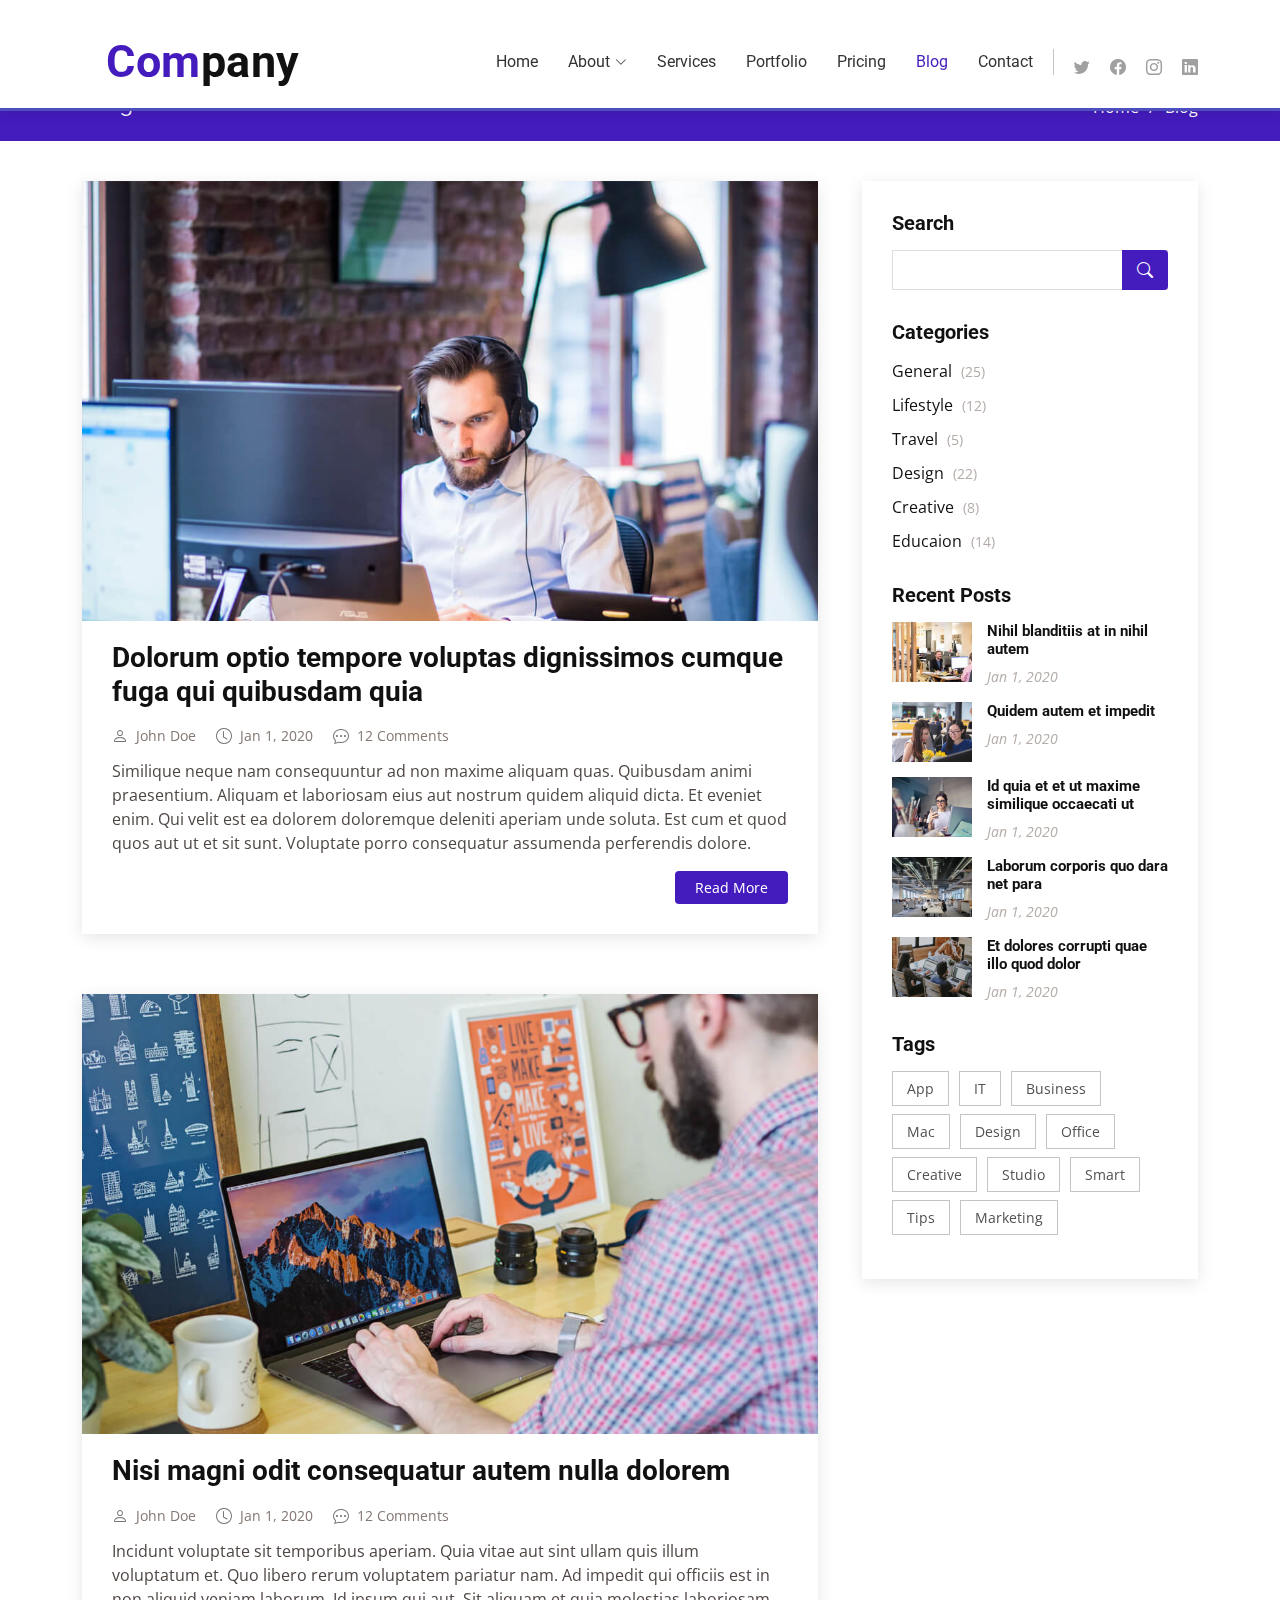
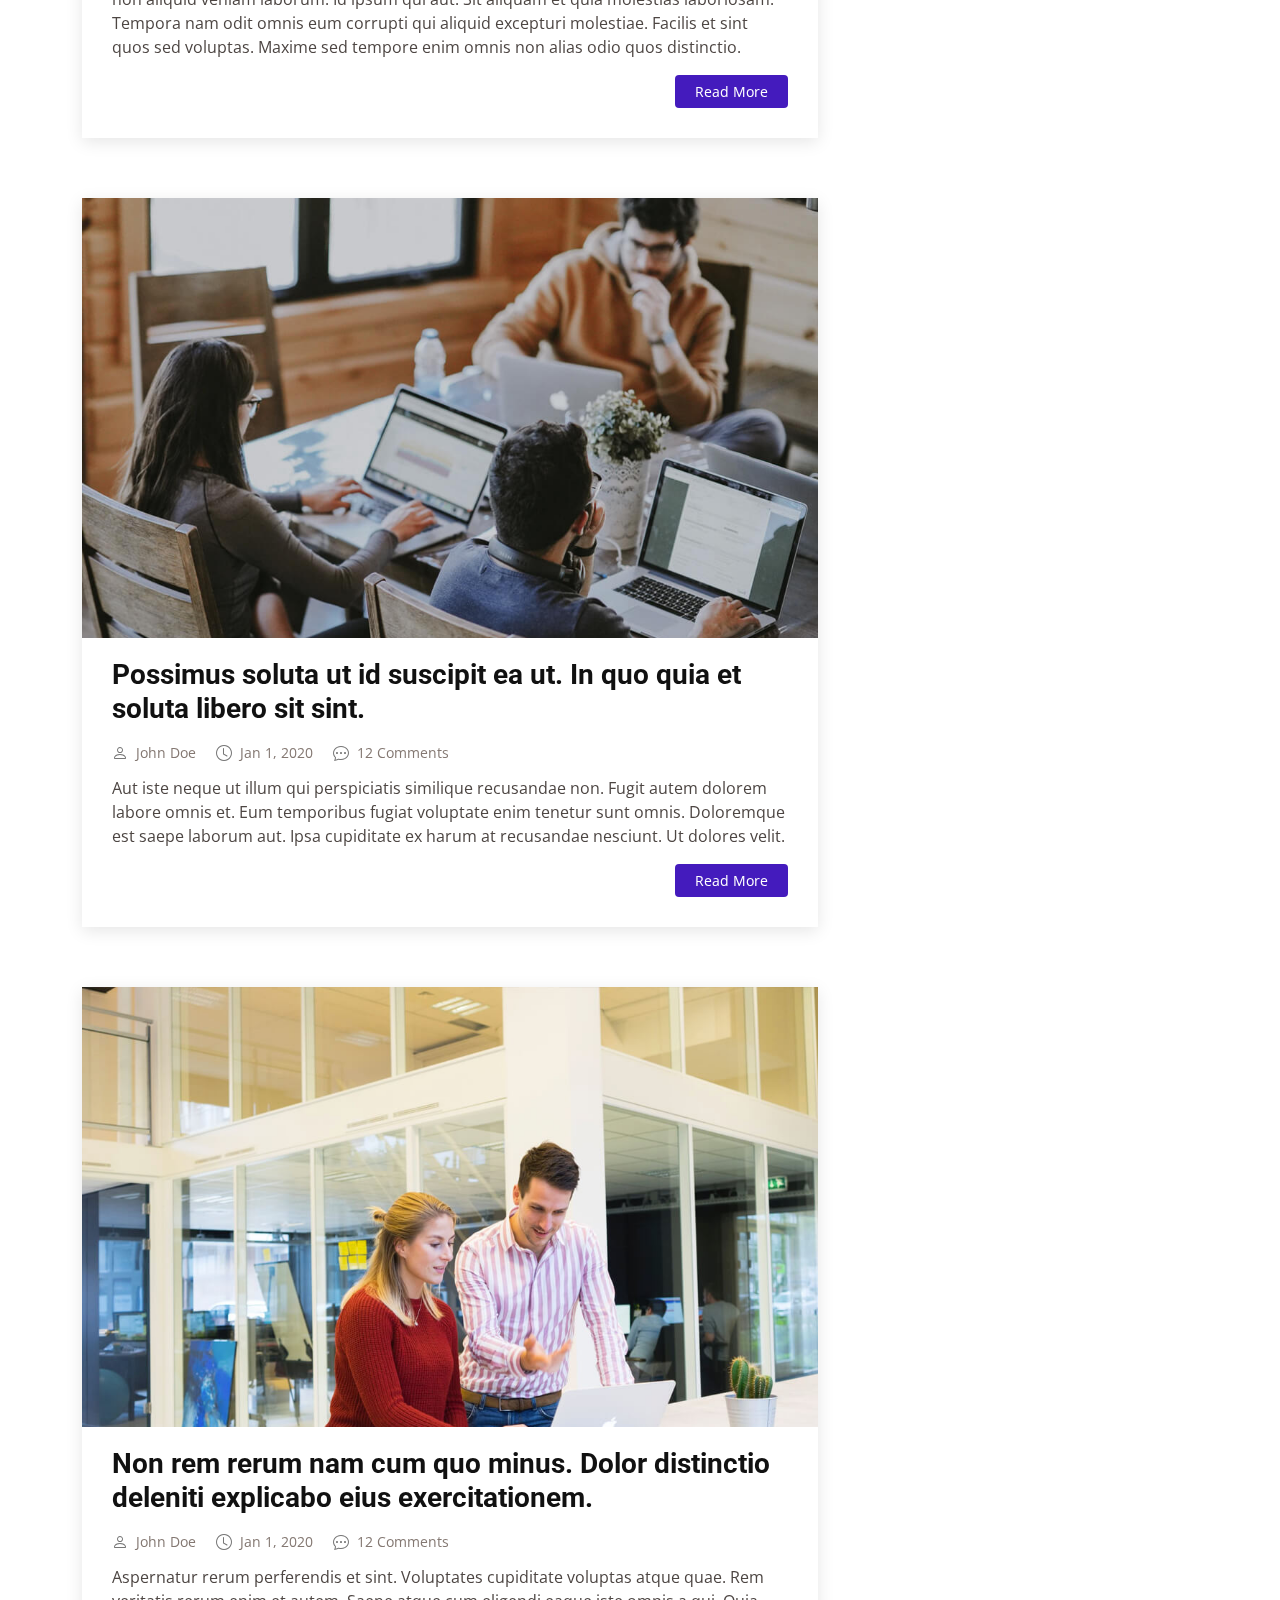
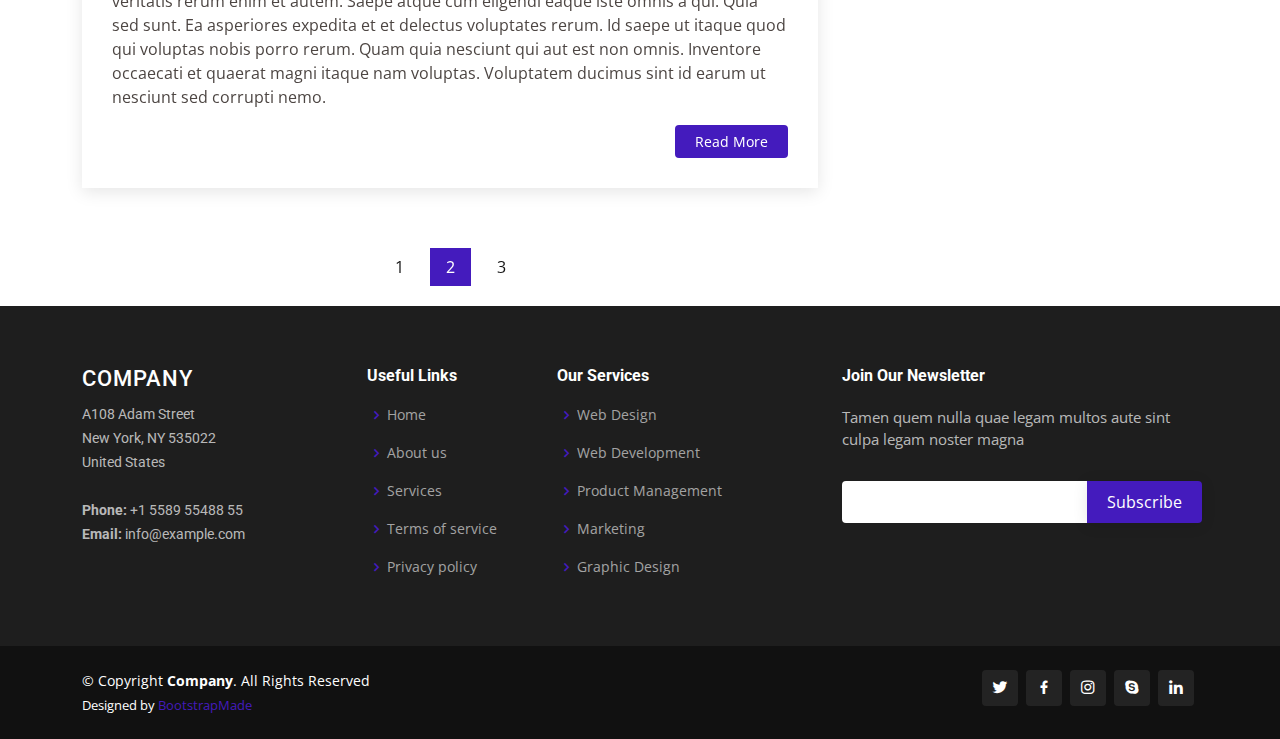
<file: blog.html>
<!DOCTYPE html>
<html lang="en">

<head>
  <meta charset="utf-8">
  <meta content="width=device-width, initial-scale=1.0" name="viewport">

  <title>Blog - Company Bootstrap Template</title>
  <meta content="" name="description">
  <meta content="" name="keywords">

  <!-- Favicons -->
  <link href="assets/img/favicon.png" rel="icon">
  <link href="assets/img/apple-touch-icon.png" rel="apple-touch-icon">

  <!-- Google Fonts -->
  <link href="https://fonts.googleapis.com/css?family=Open+Sans:300,300i,400,400i,600,600i,700,700i|Roboto:300,300i,400,400i,500,500i,600,600i,700,700i|Poppins:300,300i,400,400i,500,500i,600,600i,700,700i" rel="stylesheet">

  <!-- Vendor CSS Files -->
  <link href="assets/vendor/animate.css/animate.min.css" rel="stylesheet">
  <link href="assets/vendor/aos/aos.css" rel="stylesheet">
  <link href="assets/vendor/bootstrap/css/bootstrap.min.css" rel="stylesheet">
  <link href="assets/vendor/bootstrap-icons/bootstrap-icons.css" rel="stylesheet">
  <link href="assets/vendor/boxicons/css/boxicons.min.css" rel="stylesheet">
  <link href="assets/vendor/glightbox/css/glightbox.min.css" rel="stylesheet">
  <link href="assets/vendor/remixicon/remixicon.css" rel="stylesheet">
  <link href="assets/vendor/swiper/swiper-bundle.min.css" rel="stylesheet">

  <!-- Template Main CSS File -->
  <link href="assets/css/style.css" rel="stylesheet">

  <!-- =======================================================
  * Template Name: Company - v4.7.0
  * Template URL: https://bootstrapmade.com/company-free-html-bootstrap-template/
  * Author: BootstrapMade.com
  * License: https://bootstrapmade.com/license/
  ======================================================== -->
</head>

<body>

  <!-- ======= Header ======= -->
  <header id="header" class="fixed-top">
    <div class="container d-flex align-items-center">

      <h1 class="logo me-auto"><a href="index.html"><span>Com</span>pany</a></h1>
      <!-- Uncomment below if you prefer to use an image logo -->
      <!-- <a href="index.html" class="logo me-auto me-lg-0"><img src="assets/img/logo.png" alt="" class="img-fluid"></a>-->

      <nav id="navbar" class="navbar order-last order-lg-0">
        <ul>
          <li><a href="index.html">Home</a></li>

          <li class="dropdown"><a href="#"><span>About</span> <i class="bi bi-chevron-down"></i></a>
            <ul>
              <li><a href="about.html">About Us</a></li>
              <li><a href="team.html">Team</a></li>
              <li><a href="testimonials.html">Testimonials</a></li>
              <li class="dropdown"><a href="#"><span>Deep Drop Down</span> <i class="bi bi-chevron-right"></i></a>
                <ul>
                  <li><a href="#">Deep Drop Down 1</a></li>
                  <li><a href="#">Deep Drop Down 2</a></li>
                  <li><a href="#">Deep Drop Down 3</a></li>
                  <li><a href="#">Deep Drop Down 4</a></li>
                  <li><a href="#">Deep Drop Down 5</a></li>
                </ul>
              </li>
            </ul>
          </li>

          <li><a href="services.html">Services</a></li>
          <li><a href="portfolio.html">Portfolio</a></li>
          <li><a href="pricing.html">Pricing</a></li>
          <li><a href="blog.html" class="active">Blog</a></li>
          <li><a href="contact.html">Contact</a></li>

        </ul>
        <i class="bi bi-list mobile-nav-toggle"></i>
      </nav><!-- .navbar -->

      <div class="header-social-links d-flex">
        <a href="#" class="twitter"><i class="bu bi-twitter"></i></a>
        <a href="#" class="facebook"><i class="bu bi-facebook"></i></a>
        <a href="#" class="instagram"><i class="bu bi-instagram"></i></a>
        <a href="#" class="linkedin"><i class="bu bi-linkedin"></i></i></a>
      </div>

    </div>
  </header><!-- End Header -->

  <main id="main">

    <!-- ======= Breadcrumbs ======= -->
    <section id="breadcrumbs" class="breadcrumbs">
      <div class="container">

        <div class="d-flex justify-content-between align-items-center">
          <h2>Blog</h2>
          <ol>
            <li><a href="index.html">Home</a></li>
            <li>Blog</li>
          </ol>
        </div>

      </div>
    </section><!-- End Breadcrumbs -->

    <!-- ======= Blog Section ======= -->
    <section id="blog" class="blog">
      <div class="container" data-aos="fade-up">

        <div class="row">

          <div class="col-lg-8 entries">

            <article class="entry">

              <div class="entry-img">
                <img src="assets/img/blog/blog-1.jpg" alt="" class="img-fluid">
              </div>

              <h2 class="entry-title">
                <a href="blog-single.html">Dolorum optio tempore voluptas dignissimos cumque fuga qui quibusdam quia</a>
              </h2>

              <div class="entry-meta">
                <ul>
                  <li class="d-flex align-items-center"><i class="bi bi-person"></i> <a href="blog-single.html">John Doe</a></li>
                  <li class="d-flex align-items-center"><i class="bi bi-clock"></i> <a href="blog-single.html"><time datetime="2020-01-01">Jan 1, 2020</time></a></li>
                  <li class="d-flex align-items-center"><i class="bi bi-chat-dots"></i> <a href="blog-single.html">12 Comments</a></li>
                </ul>
              </div>

              <div class="entry-content">
                <p>
                  Similique neque nam consequuntur ad non maxime aliquam quas. Quibusdam animi praesentium. Aliquam et laboriosam eius aut nostrum quidem aliquid dicta.
                  Et eveniet enim. Qui velit est ea dolorem doloremque deleniti aperiam unde soluta. Est cum et quod quos aut ut et sit sunt. Voluptate porro consequatur assumenda perferendis dolore.
                </p>
                <div class="read-more">
                  <a href="blog-single.html">Read More</a>
                </div>
              </div>

            </article><!-- End blog entry -->

            <article class="entry">

              <div class="entry-img">
                <img src="assets/img/blog/blog-2.jpg" alt="" class="img-fluid">
              </div>

              <h2 class="entry-title">
                <a href="blog-single.html">Nisi magni odit consequatur autem nulla dolorem</a>
              </h2>

              <div class="entry-meta">
                <ul>
                  <li class="d-flex align-items-center"><i class="bi bi-person"></i> <a href="blog-single.html">John Doe</a></li>
                  <li class="d-flex align-items-center"><i class="bi bi-clock"></i> <a href="blog-single.html"><time datetime="2020-01-01">Jan 1, 2020</time></a></li>
                  <li class="d-flex align-items-center"><i class="bi bi-chat-dots"></i> <a href="blog-single.html">12 Comments</a></li>
                </ul>
              </div>

              <div class="entry-content">
                <p>
                  Incidunt voluptate sit temporibus aperiam. Quia vitae aut sint ullam quis illum voluptatum et. Quo libero rerum voluptatem pariatur nam.
                  Ad impedit qui officiis est in non aliquid veniam laborum. Id ipsum qui aut. Sit aliquam et quia molestias laboriosam. Tempora nam odit omnis eum corrupti qui aliquid excepturi molestiae. Facilis et sint quos sed voluptas. Maxime sed tempore enim omnis non alias odio quos distinctio.
                </p>
                <div class="read-more">
                  <a href="blog-single.html">Read More</a>
                </div>
              </div>

            </article><!-- End blog entry -->

            <article class="entry">

              <div class="entry-img">
                <img src="assets/img/blog/blog-3.jpg" alt="" class="img-fluid">
              </div>

              <h2 class="entry-title">
                <a href="blog-single.html">Possimus soluta ut id suscipit ea ut. In quo quia et soluta libero sit sint.</a>
              </h2>

              <div class="entry-meta">
                <ul>
                  <li class="d-flex align-items-center"><i class="bi bi-person"></i> <a href="blog-single.html">John Doe</a></li>
                  <li class="d-flex align-items-center"><i class="bi bi-clock"></i> <a href="blog-single.html"><time datetime="2020-01-01">Jan 1, 2020</time></a></li>
                  <li class="d-flex align-items-center"><i class="bi bi-chat-dots"></i> <a href="blog-single.html">12 Comments</a></li>
                </ul>
              </div>

              <div class="entry-content">
                <p>
                  Aut iste neque ut illum qui perspiciatis similique recusandae non. Fugit autem dolorem labore omnis et. Eum temporibus fugiat voluptate enim tenetur sunt omnis.
                  Doloremque est saepe laborum aut. Ipsa cupiditate ex harum at recusandae nesciunt. Ut dolores velit.
                </p>
                <div class="read-more">
                  <a href="blog-single.html">Read More</a>
                </div>
              </div>

            </article><!-- End blog entry -->

            <article class="entry">

              <div class="entry-img">
                <img src="assets/img/blog/blog-4.jpg" alt="" class="img-fluid">
              </div>

              <h2 class="entry-title">
                <a href="blog-single.html">Non rem rerum nam cum quo minus. Dolor distinctio deleniti explicabo eius exercitationem.</a>
              </h2>

              <div class="entry-meta">
                <ul>
                  <li class="d-flex align-items-center"><i class="bi bi-person"></i> <a href="blog-single.html">John Doe</a></li>
                  <li class="d-flex align-items-center"><i class="bi bi-clock"></i> <a href="blog-single.html"><time datetime="2020-01-01">Jan 1, 2020</time></a></li>
                  <li class="d-flex align-items-center"><i class="bi bi-chat-dots"></i> <a href="blog-single.html">12 Comments</a></li>
                </ul>
              </div>

              <div class="entry-content">
                <p>
                  Aspernatur rerum perferendis et sint. Voluptates cupiditate voluptas atque quae. Rem veritatis rerum enim et autem. Saepe atque cum eligendi eaque iste omnis a qui.
                  Quia sed sunt. Ea asperiores expedita et et delectus voluptates rerum. Id saepe ut itaque quod qui voluptas nobis porro rerum. Quam quia nesciunt qui aut est non omnis. Inventore occaecati et quaerat magni itaque nam voluptas. Voluptatem ducimus sint id earum ut nesciunt sed corrupti nemo.
                </p>
                <div class="read-more">
                  <a href="blog-single.html">Read More</a>
                </div>
              </div>

            </article><!-- End blog entry -->

            <div class="blog-pagination">
              <ul class="justify-content-center">
                <li><a href="#">1</a></li>
                <li class="active"><a href="#">2</a></li>
                <li><a href="#">3</a></li>
              </ul>
            </div>

          </div><!-- End blog entries list -->

          <div class="col-lg-4">

            <div class="sidebar">

              <h3 class="sidebar-title">Search</h3>
              <div class="sidebar-item search-form">
                <form action="">
                  <input type="text">
                  <button type="submit"><i class="bi bi-search"></i></button>
                </form>
              </div><!-- End sidebar search formn-->

              <h3 class="sidebar-title">Categories</h3>
              <div class="sidebar-item categories">
                <ul>
                  <li><a href="#">General <span>(25)</span></a></li>
                  <li><a href="#">Lifestyle <span>(12)</span></a></li>
                  <li><a href="#">Travel <span>(5)</span></a></li>
                  <li><a href="#">Design <span>(22)</span></a></li>
                  <li><a href="#">Creative <span>(8)</span></a></li>
                  <li><a href="#">Educaion <span>(14)</span></a></li>
                </ul>
              </div><!-- End sidebar categories-->

              <h3 class="sidebar-title">Recent Posts</h3>
              <div class="sidebar-item recent-posts">
                <div class="post-item clearfix">
                  <img src="assets/img/blog/blog-recent-1.jpg" alt="">
                  <h4><a href="blog-single.html">Nihil blanditiis at in nihil autem</a></h4>
                  <time datetime="2020-01-01">Jan 1, 2020</time>
                </div>

                <div class="post-item clearfix">
                  <img src="assets/img/blog/blog-recent-2.jpg" alt="">
                  <h4><a href="blog-single.html">Quidem autem et impedit</a></h4>
                  <time datetime="2020-01-01">Jan 1, 2020</time>
                </div>

                <div class="post-item clearfix">
                  <img src="assets/img/blog/blog-recent-3.jpg" alt="">
                  <h4><a href="blog-single.html">Id quia et et ut maxime similique occaecati ut</a></h4>
                  <time datetime="2020-01-01">Jan 1, 2020</time>
                </div>

                <div class="post-item clearfix">
                  <img src="assets/img/blog/blog-recent-4.jpg" alt="">
                  <h4><a href="blog-single.html">Laborum corporis quo dara net para</a></h4>
                  <time datetime="2020-01-01">Jan 1, 2020</time>
                </div>

                <div class="post-item clearfix">
                  <img src="assets/img/blog/blog-recent-5.jpg" alt="">
                  <h4><a href="blog-single.html">Et dolores corrupti quae illo quod dolor</a></h4>
                  <time datetime="2020-01-01">Jan 1, 2020</time>
                </div>

              </div><!-- End sidebar recent posts-->

              <h3 class="sidebar-title">Tags</h3>
              <div class="sidebar-item tags">
                <ul>
                  <li><a href="#">App</a></li>
                  <li><a href="#">IT</a></li>
                  <li><a href="#">Business</a></li>
                  <li><a href="#">Mac</a></li>
                  <li><a href="#">Design</a></li>
                  <li><a href="#">Office</a></li>
                  <li><a href="#">Creative</a></li>
                  <li><a href="#">Studio</a></li>
                  <li><a href="#">Smart</a></li>
                  <li><a href="#">Tips</a></li>
                  <li><a href="#">Marketing</a></li>
                </ul>
              </div><!-- End sidebar tags-->

            </div><!-- End sidebar -->

          </div><!-- End blog sidebar -->

        </div>

      </div>
    </section><!-- End Blog Section -->

  </main><!-- End #main -->

  <!-- ======= Footer ======= -->
  <footer id="footer">

    <div class="footer-top">
      <div class="container">
        <div class="row">

          <div class="col-lg-3 col-md-6 footer-contact">
            <h3>Company</h3>
            <p>
              A108 Adam Street <br>
              New York, NY 535022<br>
              United States <br><br>
              <strong>Phone:</strong> +1 5589 55488 55<br>
              <strong>Email:</strong> info@example.com<br>
            </p>
          </div>

          <div class="col-lg-2 col-md-6 footer-links">
            <h4>Useful Links</h4>
            <ul>
              <li><i class="bx bx-chevron-right"></i> <a href="#">Home</a></li>
              <li><i class="bx bx-chevron-right"></i> <a href="#">About us</a></li>
              <li><i class="bx bx-chevron-right"></i> <a href="#">Services</a></li>
              <li><i class="bx bx-chevron-right"></i> <a href="#">Terms of service</a></li>
              <li><i class="bx bx-chevron-right"></i> <a href="#">Privacy policy</a></li>
            </ul>
          </div>

          <div class="col-lg-3 col-md-6 footer-links">
            <h4>Our Services</h4>
            <ul>
              <li><i class="bx bx-chevron-right"></i> <a href="#">Web Design</a></li>
              <li><i class="bx bx-chevron-right"></i> <a href="#">Web Development</a></li>
              <li><i class="bx bx-chevron-right"></i> <a href="#">Product Management</a></li>
              <li><i class="bx bx-chevron-right"></i> <a href="#">Marketing</a></li>
              <li><i class="bx bx-chevron-right"></i> <a href="#">Graphic Design</a></li>
            </ul>
          </div>

          <div class="col-lg-4 col-md-6 footer-newsletter">
            <h4>Join Our Newsletter</h4>
            <p>Tamen quem nulla quae legam multos aute sint culpa legam noster magna</p>
            <form action="" method="post">
              <input type="email" name="email"><input type="submit" value="Subscribe">
            </form>
          </div>

        </div>
      </div>
    </div>

    <div class="container d-md-flex py-4">

      <div class="me-md-auto text-center text-md-start">
        <div class="copyright">
          &copy; Copyright <strong><span>Company</span></strong>. All Rights Reserved
        </div>
        <div class="credits">
          <!-- All the links in the footer should remain intact. -->
          <!-- You can delete the links only if you purchased the pro version. -->
          <!-- Licensing information: https://bootstrapmade.com/license/ -->
          <!-- Purchase the pro version with working PHP/AJAX contact form: https://bootstrapmade.com/company-free-html-bootstrap-template/ -->
          Designed by <a href="https://bootstrapmade.com/">BootstrapMade</a>
        </div>
      </div>
      <div class="social-links text-center text-md-right pt-3 pt-md-0">
        <a href="#" class="twitter"><i class="bx bxl-twitter"></i></a>
        <a href="#" class="facebook"><i class="bx bxl-facebook"></i></a>
        <a href="#" class="instagram"><i class="bx bxl-instagram"></i></a>
        <a href="#" class="google-plus"><i class="bx bxl-skype"></i></a>
        <a href="#" class="linkedin"><i class="bx bxl-linkedin"></i></a>
      </div>
    </div>
  </footer><!-- End Footer -->

  <a href="#" class="back-to-top d-flex align-items-center justify-content-center"><i class="bi bi-arrow-up-short"></i></a>

  <!-- Vendor JS Files -->
  <script src="assets/vendor/aos/aos.js"></script>
  <script src="assets/vendor/bootstrap/js/bootstrap.bundle.min.js"></script>
  <script src="assets/vendor/glightbox/js/glightbox.min.js"></script>
  <script src="assets/vendor/isotope-layout/isotope.pkgd.min.js"></script>
  <script src="assets/vendor/swiper/swiper-bundle.min.js"></script>
  <script src="assets/vendor/waypoints/noframework.waypoints.js"></script>
  <script src="assets/vendor/php-email-form/validate.js"></script>

  <!-- Template Main JS File -->
  <script src="assets/js/main.js"></script>

</body>

</html>
</file>
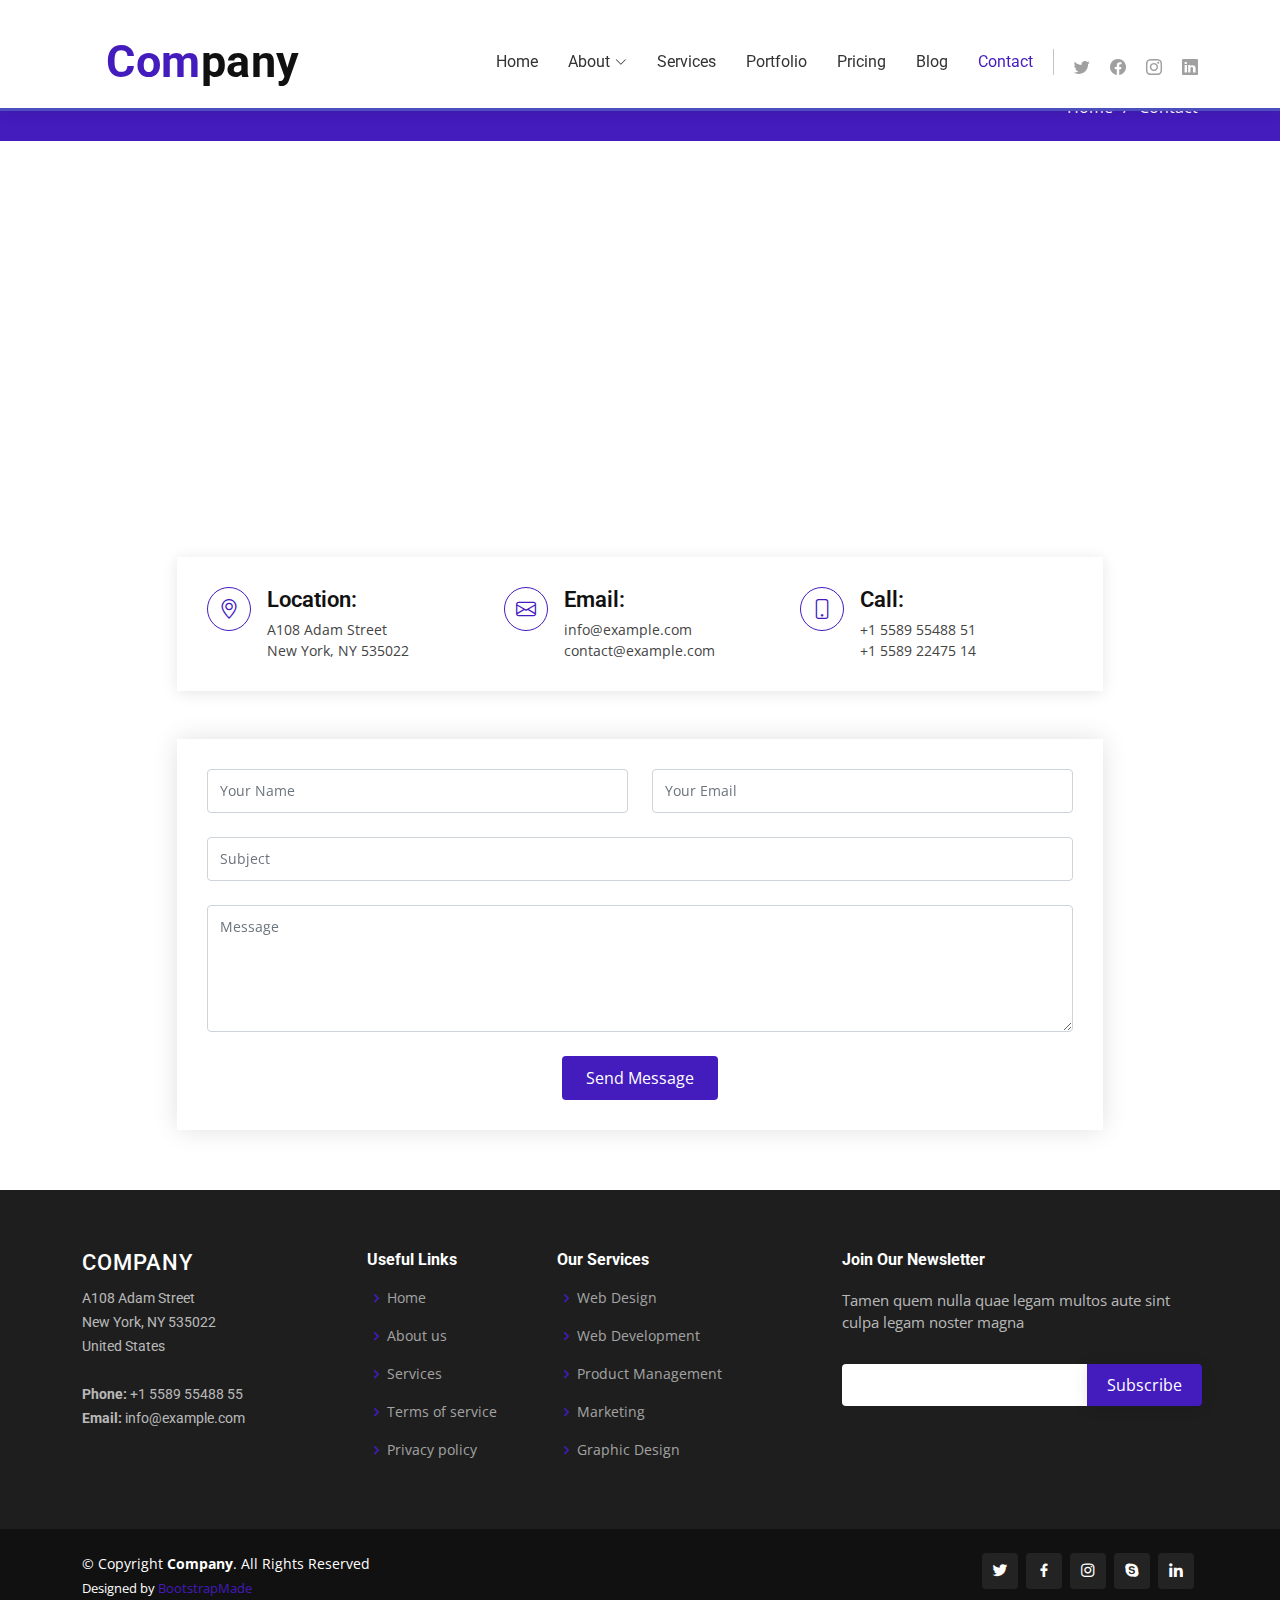
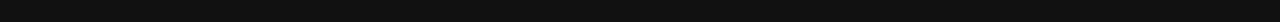
<file: contact.html>
<!DOCTYPE html>
<html lang="en">

<head>
  <meta charset="utf-8">
  <meta content="width=device-width, initial-scale=1.0" name="viewport">

  <title>Contact - Company Bootstrap Template</title>
  <meta content="" name="description">
  <meta content="" name="keywords">

  <!-- Favicons -->
  <link href="assets/img/favicon.png" rel="icon">
  <link href="assets/img/apple-touch-icon.png" rel="apple-touch-icon">

  <!-- Google Fonts -->
  <link href="https://fonts.googleapis.com/css?family=Open+Sans:300,300i,400,400i,600,600i,700,700i|Roboto:300,300i,400,400i,500,500i,600,600i,700,700i|Poppins:300,300i,400,400i,500,500i,600,600i,700,700i" rel="stylesheet">

  <!-- Vendor CSS Files -->
  <link href="assets/vendor/animate.css/animate.min.css" rel="stylesheet">
  <link href="assets/vendor/aos/aos.css" rel="stylesheet">
  <link href="assets/vendor/bootstrap/css/bootstrap.min.css" rel="stylesheet">
  <link href="assets/vendor/bootstrap-icons/bootstrap-icons.css" rel="stylesheet">
  <link href="assets/vendor/boxicons/css/boxicons.min.css" rel="stylesheet">
  <link href="assets/vendor/glightbox/css/glightbox.min.css" rel="stylesheet">
  <link href="assets/vendor/remixicon/remixicon.css" rel="stylesheet">
  <link href="assets/vendor/swiper/swiper-bundle.min.css" rel="stylesheet">

  <!-- Template Main CSS File -->
  <link href="assets/css/style.css" rel="stylesheet">

  <!-- =======================================================
  * Template Name: Company - v4.7.0
  * Template URL: https://bootstrapmade.com/company-free-html-bootstrap-template/
  * Author: BootstrapMade.com
  * License: https://bootstrapmade.com/license/
  ======================================================== -->
</head>

<body>

  <!-- ======= Header ======= -->
  <header id="header" class="fixed-top">
    <div class="container d-flex align-items-center">

      <h1 class="logo me-auto"><a href="index.html"><span>Com</span>pany</a></h1>
      <!-- Uncomment below if you prefer to use an image logo -->
      <!-- <a href="index.html" class="logo me-auto me-lg-0"><img src="assets/img/logo.png" alt="" class="img-fluid"></a>-->

      <nav id="navbar" class="navbar order-last order-lg-0">
        <ul>
          <li><a href="index.html">Home</a></li>

          <li class="dropdown"><a href="#"><span>About</span> <i class="bi bi-chevron-down"></i></a>
            <ul>
              <li><a href="about.html">About Us</a></li>
              <li><a href="team.html">Team</a></li>
              <li><a href="testimonials.html">Testimonials</a></li>
              <li class="dropdown"><a href="#"><span>Deep Drop Down</span> <i class="bi bi-chevron-right"></i></a>
                <ul>
                  <li><a href="#">Deep Drop Down 1</a></li>
                  <li><a href="#">Deep Drop Down 2</a></li>
                  <li><a href="#">Deep Drop Down 3</a></li>
                  <li><a href="#">Deep Drop Down 4</a></li>
                  <li><a href="#">Deep Drop Down 5</a></li>
                </ul>
              </li>
            </ul>
          </li>

          <li><a href="services.html">Services</a></li>
          <li><a href="portfolio.html">Portfolio</a></li>
          <li><a href="pricing.html">Pricing</a></li>
          <li><a href="blog.html">Blog</a></li>
          <li><a href="contact.html" class="active">Contact</a></li>

        </ul>
        <i class="bi bi-list mobile-nav-toggle"></i>
      </nav><!-- .navbar -->

      <div class="header-social-links d-flex">
        <a href="#" class="twitter"><i class="bu bi-twitter"></i></a>
        <a href="#" class="facebook"><i class="bu bi-facebook"></i></a>
        <a href="#" class="instagram"><i class="bu bi-instagram"></i></a>
        <a href="#" class="linkedin"><i class="bu bi-linkedin"></i></i></a>
      </div>

    </div>
  </header><!-- End Header -->

  <main id="main">

    <!-- ======= Breadcrumbs ======= -->
    <section id="breadcrumbs" class="breadcrumbs">
      <div class="container">

        <div class="d-flex justify-content-between align-items-center">
          <h2>Contact</h2>
          <ol>
            <li><a href="index.html">Home</a></li>
            <li>Contact</li>
          </ol>
        </div>

      </div>
    </section><!-- End Breadcrumbs -->

    <!-- ======= Contact Section ======= -->
    <div class="map-section">
      <iframe style="border:0; width: 100%; height: 350px;" src="https://www.google.com/maps/embed?pb=!1m14!1m8!1m3!1d12097.433213460943!2d-74.0062269!3d40.7101282!3m2!1i1024!2i768!4f13.1!3m3!1m2!1s0x0%3A0xb89d1fe6bc499443!2sDowntown+Conference+Center!5e0!3m2!1smk!2sbg!4v1539943755621" frameborder="0" allowfullscreen></iframe>
    </div>

    <section id="contact" class="contact">
      <div class="container">

        <div class="row justify-content-center" data-aos="fade-up">

          <div class="col-lg-10">

            <div class="info-wrap">
              <div class="row">
                <div class="col-lg-4 info">
                  <i class="bi bi-geo-alt"></i>
                  <h4>Location:</h4>
                  <p>A108 Adam Street<br>New York, NY 535022</p>
                </div>

                <div class="col-lg-4 info mt-4 mt-lg-0">
                  <i class="bi bi-envelope"></i>
                  <h4>Email:</h4>
                  <p>info@example.com<br>contact@example.com</p>
                </div>

                <div class="col-lg-4 info mt-4 mt-lg-0">
                  <i class="bi bi-phone"></i>
                  <h4>Call:</h4>
                  <p>+1 5589 55488 51<br>+1 5589 22475 14</p>
                </div>
              </div>
            </div>

          </div>

        </div>

        <div class="row mt-5 justify-content-center" data-aos="fade-up">
          <div class="col-lg-10">
            <form action="forms/contact.php" method="post" role="form" class="php-email-form">
              <div class="row">
                <div class="col-md-6 form-group">
                  <input type="text" name="name" class="form-control" id="name" placeholder="Your Name" required>
                </div>
                <div class="col-md-6 form-group mt-3 mt-md-0">
                  <input type="email" class="form-control" name="email" id="email" placeholder="Your Email" required>
                </div>
              </div>
              <div class="form-group mt-3">
                <input type="text" class="form-control" name="subject" id="subject" placeholder="Subject" required>
              </div>
              <div class="form-group mt-3">
                <textarea class="form-control" name="message" rows="5" placeholder="Message" required></textarea>
              </div>
              <div class="my-3">
                <div class="loading">Loading</div>
                <div class="error-message"></div>
                <div class="sent-message">Your message has been sent. Thank you!</div>
              </div>
              <div class="text-center"><button type="submit">Send Message</button></div>
            </form>
          </div>

        </div>

      </div>
    </section><!-- End Contact Section -->

  </main><!-- End #main -->

  <!-- ======= Footer ======= -->
  <footer id="footer">

    <div class="footer-top">
      <div class="container">
        <div class="row">

          <div class="col-lg-3 col-md-6 footer-contact">
            <h3>Company</h3>
            <p>
              A108 Adam Street <br>
              New York, NY 535022<br>
              United States <br><br>
              <strong>Phone:</strong> +1 5589 55488 55<br>
              <strong>Email:</strong> info@example.com<br>
            </p>
          </div>

          <div class="col-lg-2 col-md-6 footer-links">
            <h4>Useful Links</h4>
            <ul>
              <li><i class="bx bx-chevron-right"></i> <a href="#">Home</a></li>
              <li><i class="bx bx-chevron-right"></i> <a href="#">About us</a></li>
              <li><i class="bx bx-chevron-right"></i> <a href="#">Services</a></li>
              <li><i class="bx bx-chevron-right"></i> <a href="#">Terms of service</a></li>
              <li><i class="bx bx-chevron-right"></i> <a href="#">Privacy policy</a></li>
            </ul>
          </div>

          <div class="col-lg-3 col-md-6 footer-links">
            <h4>Our Services</h4>
            <ul>
              <li><i class="bx bx-chevron-right"></i> <a href="#">Web Design</a></li>
              <li><i class="bx bx-chevron-right"></i> <a href="#">Web Development</a></li>
              <li><i class="bx bx-chevron-right"></i> <a href="#">Product Management</a></li>
              <li><i class="bx bx-chevron-right"></i> <a href="#">Marketing</a></li>
              <li><i class="bx bx-chevron-right"></i> <a href="#">Graphic Design</a></li>
            </ul>
          </div>

          <div class="col-lg-4 col-md-6 footer-newsletter">
            <h4>Join Our Newsletter</h4>
            <p>Tamen quem nulla quae legam multos aute sint culpa legam noster magna</p>
            <form action="" method="post">
              <input type="email" name="email"><input type="submit" value="Subscribe">
            </form>
          </div>

        </div>
      </div>
    </div>

    <div class="container d-md-flex py-4">

      <div class="me-md-auto text-center text-md-start">
        <div class="copyright">
          &copy; Copyright <strong><span>Company</span></strong>. All Rights Reserved
        </div>
        <div class="credits">
          <!-- All the links in the footer should remain intact. -->
          <!-- You can delete the links only if you purchased the pro version. -->
          <!-- Licensing information: https://bootstrapmade.com/license/ -->
          <!-- Purchase the pro version with working PHP/AJAX contact form: https://bootstrapmade.com/company-free-html-bootstrap-template/ -->
          Designed by <a href="https://bootstrapmade.com/">BootstrapMade</a>
        </div>
      </div>
      <div class="social-links text-center text-md-right pt-3 pt-md-0">
        <a href="#" class="twitter"><i class="bx bxl-twitter"></i></a>
        <a href="#" class="facebook"><i class="bx bxl-facebook"></i></a>
        <a href="#" class="instagram"><i class="bx bxl-instagram"></i></a>
        <a href="#" class="google-plus"><i class="bx bxl-skype"></i></a>
        <a href="#" class="linkedin"><i class="bx bxl-linkedin"></i></a>
      </div>
    </div>
  </footer><!-- End Footer -->

  <a href="#" class="back-to-top d-flex align-items-center justify-content-center"><i class="bi bi-arrow-up-short"></i></a>

  <!-- Vendor JS Files -->
  <script src="assets/vendor/aos/aos.js"></script>
  <script src="assets/vendor/bootstrap/js/bootstrap.bundle.min.js"></script>
  <script src="assets/vendor/glightbox/js/glightbox.min.js"></script>
  <script src="assets/vendor/isotope-layout/isotope.pkgd.min.js"></script>
  <script src="assets/vendor/swiper/swiper-bundle.min.js"></script>
  <script src="assets/vendor/waypoints/noframework.waypoints.js"></script>
  <script src="assets/vendor/php-email-form/validate.js"></script>

  <!-- Template Main JS File -->
  <script src="assets/js/main.js"></script>

</body>

</html>
</file>
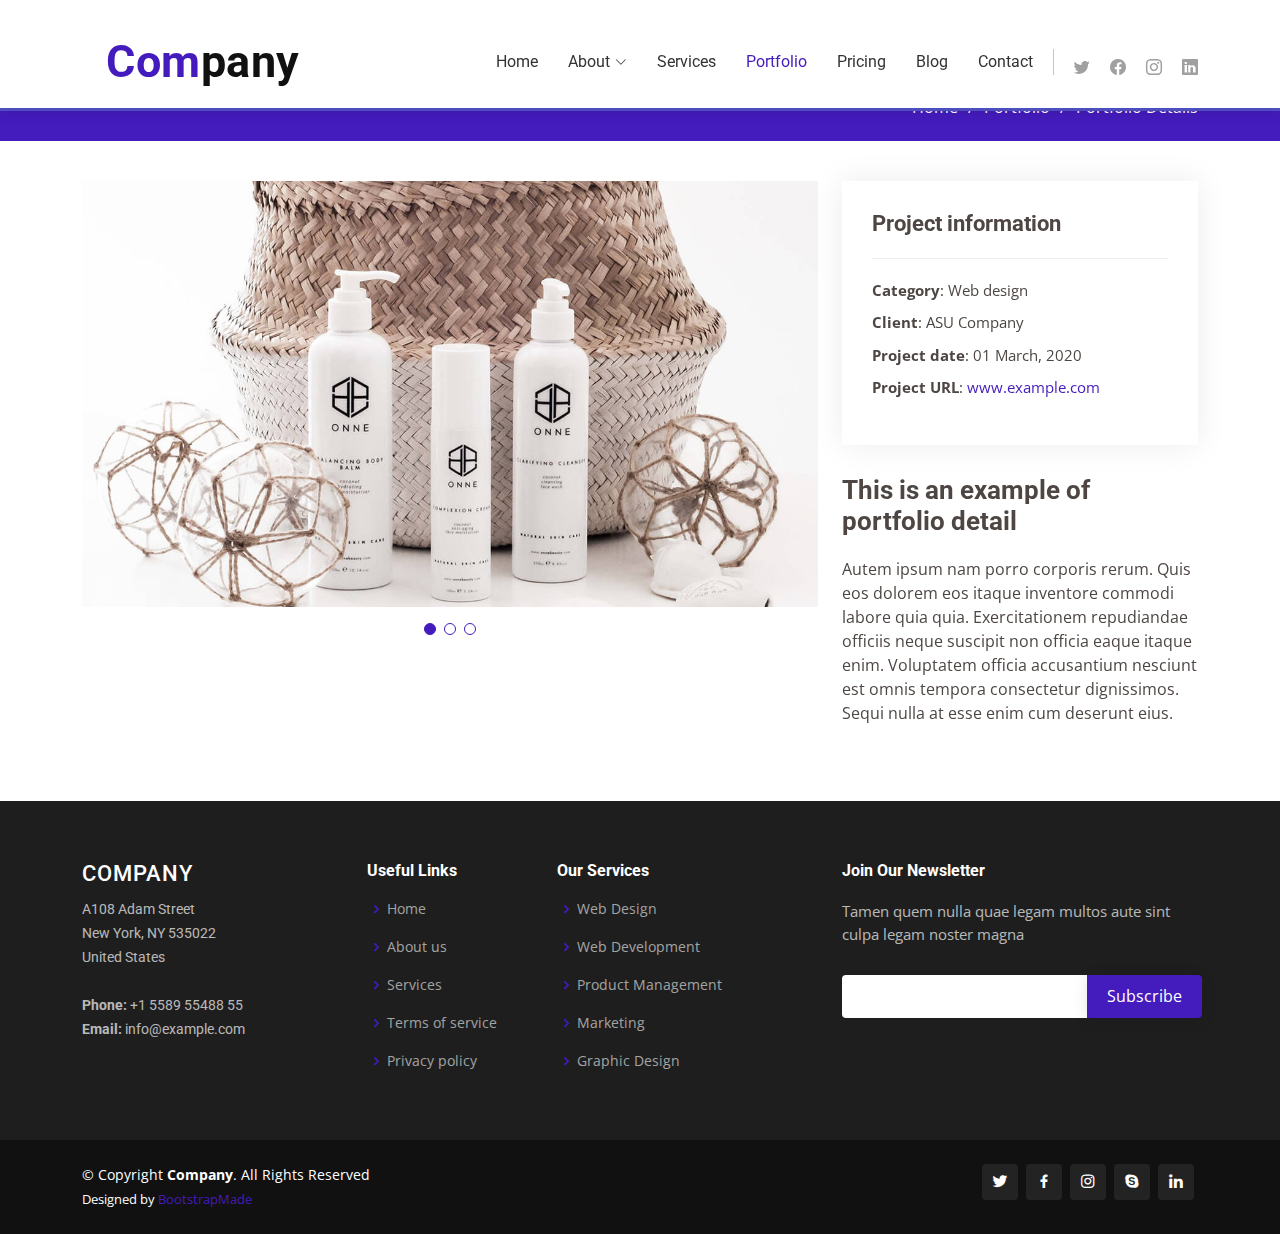
<file: portfolio-details.html>
<!DOCTYPE html>
<html lang="en">

<head>
  <meta charset="utf-8">
  <meta content="width=device-width, initial-scale=1.0" name="viewport">

  <title>Portfolio Details - Company Bootstrap Template</title>
  <meta content="" name="description">
  <meta content="" name="keywords">

  <!-- Favicons -->
  <link href="assets/img/favicon.png" rel="icon">
  <link href="assets/img/apple-touch-icon.png" rel="apple-touch-icon">

  <!-- Google Fonts -->
  <link href="https://fonts.googleapis.com/css?family=Open+Sans:300,300i,400,400i,600,600i,700,700i|Roboto:300,300i,400,400i,500,500i,600,600i,700,700i|Poppins:300,300i,400,400i,500,500i,600,600i,700,700i" rel="stylesheet">

  <!-- Vendor CSS Files -->
  <link href="assets/vendor/animate.css/animate.min.css" rel="stylesheet">
  <link href="assets/vendor/aos/aos.css" rel="stylesheet">
  <link href="assets/vendor/bootstrap/css/bootstrap.min.css" rel="stylesheet">
  <link href="assets/vendor/bootstrap-icons/bootstrap-icons.css" rel="stylesheet">
  <link href="assets/vendor/boxicons/css/boxicons.min.css" rel="stylesheet">
  <link href="assets/vendor/glightbox/css/glightbox.min.css" rel="stylesheet">
  <link href="assets/vendor/remixicon/remixicon.css" rel="stylesheet">
  <link href="assets/vendor/swiper/swiper-bundle.min.css" rel="stylesheet">

  <!-- Template Main CSS File -->
  <link href="assets/css/style.css" rel="stylesheet">

  <!-- =======================================================
  * Template Name: Company - v4.7.0
  * Template URL: https://bootstrapmade.com/company-free-html-bootstrap-template/
  * Author: BootstrapMade.com
  * License: https://bootstrapmade.com/license/
  ======================================================== -->
</head>

<body>

  <!-- ======= Header ======= -->
  <header id="header" class="fixed-top">
    <div class="container d-flex align-items-center">

      <h1 class="logo me-auto"><a href="index.html"><span>Com</span>pany</a></h1>
      <!-- Uncomment below if you prefer to use an image logo -->
      <!-- <a href="index.html" class="logo me-auto me-lg-0"><img src="assets/img/logo.png" alt="" class="img-fluid"></a>-->

      <nav id="navbar" class="navbar order-last order-lg-0">
        <ul>
          <li><a href="index.html">Home</a></li>

          <li class="dropdown"><a href="#"><span>About</span> <i class="bi bi-chevron-down"></i></a>
            <ul>
              <li><a href="about.html">About Us</a></li>
              <li><a href="team.html">Team</a></li>
              <li><a href="testimonials.html">Testimonials</a></li>
              <li class="dropdown"><a href="#"><span>Deep Drop Down</span> <i class="bi bi-chevron-right"></i></a>
                <ul>
                  <li><a href="#">Deep Drop Down 1</a></li>
                  <li><a href="#">Deep Drop Down 2</a></li>
                  <li><a href="#">Deep Drop Down 3</a></li>
                  <li><a href="#">Deep Drop Down 4</a></li>
                  <li><a href="#">Deep Drop Down 5</a></li>
                </ul>
              </li>
            </ul>
          </li>

          <li><a href="services.html">Services</a></li>
          <li><a href="portfolio.html" class="active">Portfolio</a></li>
          <li><a href="pricing.html">Pricing</a></li>
          <li><a href="blog.html">Blog</a></li>
          <li><a href="contact.html">Contact</a></li>

        </ul>
        <i class="bi bi-list mobile-nav-toggle"></i>
      </nav><!-- .navbar -->

      <div class="header-social-links d-flex">
        <a href="#" class="twitter"><i class="bu bi-twitter"></i></a>
        <a href="#" class="facebook"><i class="bu bi-facebook"></i></a>
        <a href="#" class="instagram"><i class="bu bi-instagram"></i></a>
        <a href="#" class="linkedin"><i class="bu bi-linkedin"></i></i></a>
      </div>

    </div>
  </header><!-- End Header -->

  <main id="main">

    <!-- ======= Breadcrumbs ======= -->
    <section id="breadcrumbs" class="breadcrumbs">
      <div class="container">

        <div class="d-flex justify-content-between align-items-center">
          <h2>Portfolio Details</h2>
          <ol>
            <li><a href="index.html">Home</a></li>
            <li><a href="portfolio.html">Portfolio</a></li>
            <li>Portfolio Details</li>
          </ol>
        </div>

      </div>
    </section><!-- End Breadcrumbs -->

    <!-- ======= Portfolio Details Section ======= -->
    <section id="portfolio-details" class="portfolio-details">
      <div class="container" data-aos="fade-up">

        <div class="row gy-4">

          <div class="col-lg-8">
            <div class="portfolio-details-slider swiper">
              <div class="swiper-wrapper align-items-center">

                <div class="swiper-slide">
                  <img src="assets/img/portfolio/portfolio-details-1.jpg" alt="">
                </div>

                <div class="swiper-slide">
                  <img src="assets/img/portfolio/portfolio-details-2.jpg" alt="">
                </div>

                <div class="swiper-slide">
                  <img src="assets/img/portfolio/portfolio-details-3.jpg" alt="">
                </div>

              </div>
              <div class="swiper-pagination"></div>
            </div>
          </div>

          <div class="col-lg-4">
            <div class="portfolio-info">
              <h3>Project information</h3>
              <ul>
                <li><strong>Category</strong>: Web design</li>
                <li><strong>Client</strong>: ASU Company</li>
                <li><strong>Project date</strong>: 01 March, 2020</li>
                <li><strong>Project URL</strong>: <a href="#">www.example.com</a></li>
              </ul>
            </div>
            <div class="portfolio-description">
              <h2>This is an example of portfolio detail</h2>
              <p>
                Autem ipsum nam porro corporis rerum. Quis eos dolorem eos itaque inventore commodi labore quia quia. Exercitationem repudiandae officiis neque suscipit non officia eaque itaque enim. Voluptatem officia accusantium nesciunt est omnis tempora consectetur dignissimos. Sequi nulla at esse enim cum deserunt eius.
              </p>
            </div>
          </div>

        </div>

      </div>
    </section><!-- End Portfolio Details Section -->

  </main><!-- End #main -->

  <!-- ======= Footer ======= -->
  <footer id="footer">

    <div class="footer-top">
      <div class="container">
        <div class="row">

          <div class="col-lg-3 col-md-6 footer-contact">
            <h3>Company</h3>
            <p>
              A108 Adam Street <br>
              New York, NY 535022<br>
              United States <br><br>
              <strong>Phone:</strong> +1 5589 55488 55<br>
              <strong>Email:</strong> info@example.com<br>
            </p>
          </div>

          <div class="col-lg-2 col-md-6 footer-links">
            <h4>Useful Links</h4>
            <ul>
              <li><i class="bx bx-chevron-right"></i> <a href="#">Home</a></li>
              <li><i class="bx bx-chevron-right"></i> <a href="#">About us</a></li>
              <li><i class="bx bx-chevron-right"></i> <a href="#">Services</a></li>
              <li><i class="bx bx-chevron-right"></i> <a href="#">Terms of service</a></li>
              <li><i class="bx bx-chevron-right"></i> <a href="#">Privacy policy</a></li>
            </ul>
          </div>

          <div class="col-lg-3 col-md-6 footer-links">
            <h4>Our Services</h4>
            <ul>
              <li><i class="bx bx-chevron-right"></i> <a href="#">Web Design</a></li>
              <li><i class="bx bx-chevron-right"></i> <a href="#">Web Development</a></li>
              <li><i class="bx bx-chevron-right"></i> <a href="#">Product Management</a></li>
              <li><i class="bx bx-chevron-right"></i> <a href="#">Marketing</a></li>
              <li><i class="bx bx-chevron-right"></i> <a href="#">Graphic Design</a></li>
            </ul>
          </div>

          <div class="col-lg-4 col-md-6 footer-newsletter">
            <h4>Join Our Newsletter</h4>
            <p>Tamen quem nulla quae legam multos aute sint culpa legam noster magna</p>
            <form action="" method="post">
              <input type="email" name="email"><input type="submit" value="Subscribe">
            </form>
          </div>

        </div>
      </div>
    </div>

    <div class="container d-md-flex py-4">

      <div class="me-md-auto text-center text-md-start">
        <div class="copyright">
          &copy; Copyright <strong><span>Company</span></strong>. All Rights Reserved
        </div>
        <div class="credits">
          <!-- All the links in the footer should remain intact. -->
          <!-- You can delete the links only if you purchased the pro version. -->
          <!-- Licensing information: https://bootstrapmade.com/license/ -->
          <!-- Purchase the pro version with working PHP/AJAX contact form: https://bootstrapmade.com/company-free-html-bootstrap-template/ -->
          Designed by <a href="https://bootstrapmade.com/">BootstrapMade</a>
        </div>
      </div>
      <div class="social-links text-center text-md-right pt-3 pt-md-0">
        <a href="#" class="twitter"><i class="bx bxl-twitter"></i></a>
        <a href="#" class="facebook"><i class="bx bxl-facebook"></i></a>
        <a href="#" class="instagram"><i class="bx bxl-instagram"></i></a>
        <a href="#" class="google-plus"><i class="bx bxl-skype"></i></a>
        <a href="#" class="linkedin"><i class="bx bxl-linkedin"></i></a>
      </div>
    </div>
  </footer><!-- End Footer -->

  <a href="#" class="back-to-top d-flex align-items-center justify-content-center"><i class="bi bi-arrow-up-short"></i></a>

  <!-- Vendor JS Files -->
  <script src="assets/vendor/aos/aos.js"></script>
  <script src="assets/vendor/bootstrap/js/bootstrap.bundle.min.js"></script>
  <script src="assets/vendor/glightbox/js/glightbox.min.js"></script>
  <script src="assets/vendor/isotope-layout/isotope.pkgd.min.js"></script>
  <script src="assets/vendor/swiper/swiper-bundle.min.js"></script>
  <script src="assets/vendor/waypoints/noframework.waypoints.js"></script>
  <script src="assets/vendor/php-email-form/validate.js"></script>

  <!-- Template Main JS File -->
  <script src="assets/js/main.js"></script>

</body>

</html>
</file>
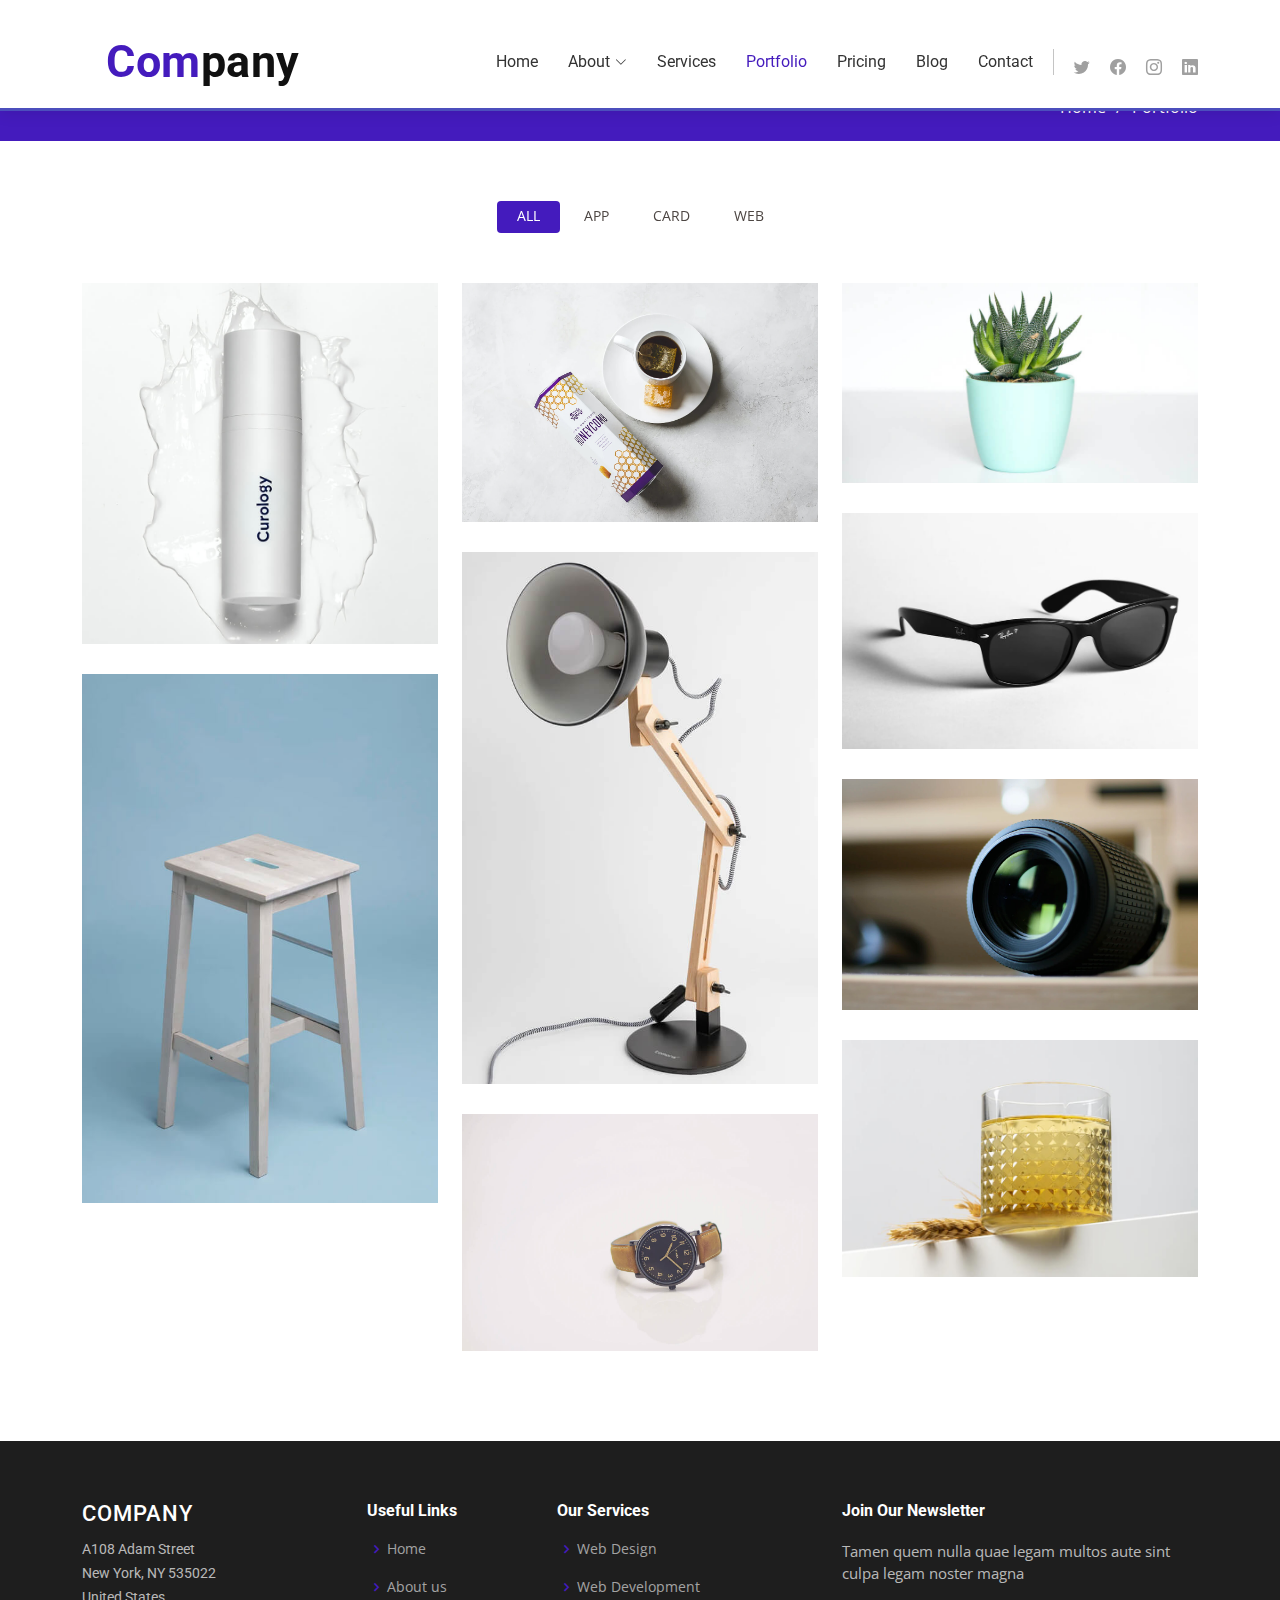
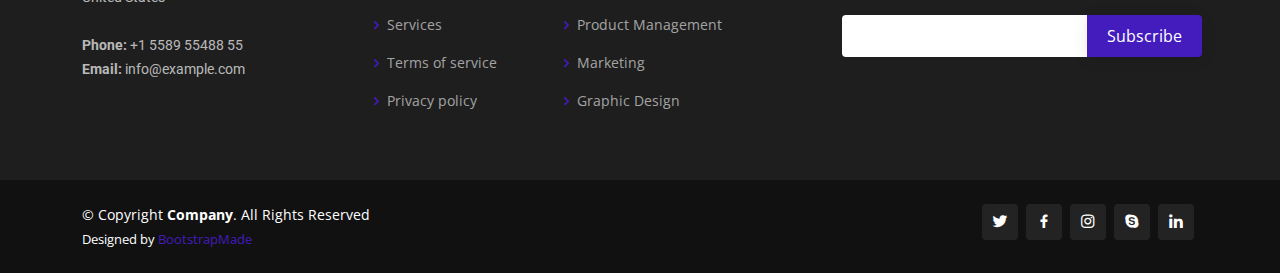
<file: portfolio.html>
<!DOCTYPE html>
<html lang="en">

<head>
  <meta charset="utf-8">
  <meta content="width=device-width, initial-scale=1.0" name="viewport">

  <title>Portfolio - Company Bootstrap Template</title>
  <meta content="" name="description">
  <meta content="" name="keywords">

  <!-- Favicons -->
  <link href="assets/img/favicon.png" rel="icon">
  <link href="assets/img/apple-touch-icon.png" rel="apple-touch-icon">

  <!-- Google Fonts -->
  <link href="https://fonts.googleapis.com/css?family=Open+Sans:300,300i,400,400i,600,600i,700,700i|Roboto:300,300i,400,400i,500,500i,600,600i,700,700i|Poppins:300,300i,400,400i,500,500i,600,600i,700,700i" rel="stylesheet">

  <!-- Vendor CSS Files -->
  <link href="assets/vendor/animate.css/animate.min.css" rel="stylesheet">
  <link href="assets/vendor/aos/aos.css" rel="stylesheet">
  <link href="assets/vendor/bootstrap/css/bootstrap.min.css" rel="stylesheet">
  <link href="assets/vendor/bootstrap-icons/bootstrap-icons.css" rel="stylesheet">
  <link href="assets/vendor/boxicons/css/boxicons.min.css" rel="stylesheet">
  <link href="assets/vendor/glightbox/css/glightbox.min.css" rel="stylesheet">
  <link href="assets/vendor/remixicon/remixicon.css" rel="stylesheet">
  <link href="assets/vendor/swiper/swiper-bundle.min.css" rel="stylesheet">

  <!-- Template Main CSS File -->
  <link href="assets/css/style.css" rel="stylesheet">

  <!-- =======================================================
  * Template Name: Company - v4.7.0
  * Template URL: https://bootstrapmade.com/company-free-html-bootstrap-template/
  * Author: BootstrapMade.com
  * License: https://bootstrapmade.com/license/
  ======================================================== -->
</head>

<body>

  <!-- ======= Header ======= -->
  <header id="header" class="fixed-top">
    <div class="container d-flex align-items-center">

      <h1 class="logo me-auto"><a href="index.html"><span>Com</span>pany</a></h1>
      <!-- Uncomment below if you prefer to use an image logo -->
      <!-- <a href="index.html" class="logo me-auto me-lg-0"><img src="assets/img/logo.png" alt="" class="img-fluid"></a>-->

      <nav id="navbar" class="navbar order-last order-lg-0">
        <ul>
          <li><a href="index.html">Home</a></li>

          <li class="dropdown"><a href="#"><span>About</span> <i class="bi bi-chevron-down"></i></a>
            <ul>
              <li><a href="about.html">About Us</a></li>
              <li><a href="team.html">Team</a></li>
              <li><a href="testimonials.html">Testimonials</a></li>
              <li class="dropdown"><a href="#"><span>Deep Drop Down</span> <i class="bi bi-chevron-right"></i></a>
                <ul>
                  <li><a href="#">Deep Drop Down 1</a></li>
                  <li><a href="#">Deep Drop Down 2</a></li>
                  <li><a href="#">Deep Drop Down 3</a></li>
                  <li><a href="#">Deep Drop Down 4</a></li>
                  <li><a href="#">Deep Drop Down 5</a></li>
                </ul>
              </li>
            </ul>
          </li>

          <li><a href="services.html">Services</a></li>
          <li><a href="portfolio.html" class="active">Portfolio</a></li>
          <li><a href="pricing.html">Pricing</a></li>
          <li><a href="blog.html">Blog</a></li>
          <li><a href="contact.html">Contact</a></li>

        </ul>
        <i class="bi bi-list mobile-nav-toggle"></i>
      </nav><!-- .navbar -->

      <div class="header-social-links d-flex">
        <a href="#" class="twitter"><i class="bu bi-twitter"></i></a>
        <a href="#" class="facebook"><i class="bu bi-facebook"></i></a>
        <a href="#" class="instagram"><i class="bu bi-instagram"></i></a>
        <a href="#" class="linkedin"><i class="bu bi-linkedin"></i></i></a>
      </div>

    </div>
  </header><!-- End Header -->

  <main id="main">

    <!-- ======= Breadcrumbs ======= -->
    <section id="breadcrumbs" class="breadcrumbs">
      <div class="container">

        <div class="d-flex justify-content-between align-items-center">
          <h2>Portfolio</h2>
          <ol>
            <li><a href="index.html">Home</a></li>
            <li>Portfolio</li>
          </ol>
        </div>

      </div>
    </section><!-- End Breadcrumbs -->

    <!-- ======= Portfolio Section ======= -->
    <section id="portfolio" class="portfolio">
      <div class="container">

        <div class="row" data-aos="fade-up">
          <div class="col-lg-12 d-flex justify-content-center">
            <ul id="portfolio-flters">
              <li data-filter="*" class="filter-active">All</li>
              <li data-filter=".filter-app">App</li>
              <li data-filter=".filter-card">Card</li>
              <li data-filter=".filter-web">Web</li>
            </ul>
          </div>
        </div>

        <div class="row portfolio-container" data-aos="fade-up">

          <div class="col-lg-4 col-md-6 portfolio-item filter-app">
            <img src="assets/img/portfolio/portfolio-1.jpg" class="img-fluid" alt="">
            <div class="portfolio-info">
              <h4>App 1</h4>
              <p>App</p>
              <a href="assets/img/portfolio/portfolio-1.jpg" data-gallery="portfolioGallery" class="portfolio-lightbox preview-link" title="App 1"><i class="bx bx-plus"></i></a>
              <a href="portfolio-details.html" class="details-link" title="More Details"><i class="bx bx-link"></i></a>
            </div>
          </div>

          <div class="col-lg-4 col-md-6 portfolio-item filter-web">
            <img src="assets/img/portfolio/portfolio-2.jpg" class="img-fluid" alt="">
            <div class="portfolio-info">
              <h4>Web 3</h4>
              <p>Web</p>
              <a href="assets/img/portfolio/portfolio-2.jpg" data-gallery="portfolioGallery" class="portfolio-lightbox preview-link" title="Web 3"><i class="bx bx-plus"></i></a>
              <a href="portfolio-details.html" class="details-link" title="More Details"><i class="bx bx-link"></i></a>
            </div>
          </div>

          <div class="col-lg-4 col-md-6 portfolio-item filter-app">
            <img src="assets/img/portfolio/portfolio-3.jpg" class="img-fluid" alt="">
            <div class="portfolio-info">
              <h4>App 2</h4>
              <p>App</p>
              <a href="assets/img/portfolio/portfolio-3.jpg" data-gallery="portfolioGallery" class="portfolio-lightbox preview-link" title="App 2"><i class="bx bx-plus"></i></a>
              <a href="portfolio-details.html" class="details-link" title="More Details"><i class="bx bx-link"></i></a>
            </div>
          </div>

          <div class="col-lg-4 col-md-6 portfolio-item filter-card">
            <img src="assets/img/portfolio/portfolio-4.jpg" class="img-fluid" alt="">
            <div class="portfolio-info">
              <h4>Card 2</h4>
              <p>Card</p>
              <a href="assets/img/portfolio/portfolio-4.jpg" data-gallery="portfolioGallery" class="portfolio-lightbox preview-link" title="Card 2"><i class="bx bx-plus"></i></a>
              <a href="portfolio-details.html" class="details-link" title="More Details"><i class="bx bx-link"></i></a>
            </div>
          </div>

          <div class="col-lg-4 col-md-6 portfolio-item filter-web">
            <img src="assets/img/portfolio/portfolio-5.jpg" class="img-fluid" alt="">
            <div class="portfolio-info">
              <h4>Web 2</h4>
              <p>Web</p>
              <a href="assets/img/portfolio/portfolio-5.jpg" data-gallery="portfolioGallery" class="portfolio-lightbox preview-link" title="Web 2"><i class="bx bx-plus"></i></a>
              <a href="portfolio-details.html" class="details-link" title="More Details"><i class="bx bx-link"></i></a>
            </div>
          </div>

          <div class="col-lg-4 col-md-6 portfolio-item filter-app">
            <img src="assets/img/portfolio/portfolio-6.jpg" class="img-fluid" alt="">
            <div class="portfolio-info">
              <h4>App 3</h4>
              <p>App</p>
              <a href="assets/img/portfolio/portfolio-6.jpg" data-gallery="portfolioGallery" class="portfolio-lightbox preview-link" title="App 3"><i class="bx bx-plus"></i></a>
              <a href="portfolio-details.html" class="details-link" title="More Details"><i class="bx bx-link"></i></a>
            </div>
          </div>

          <div class="col-lg-4 col-md-6 portfolio-item filter-card">
            <img src="assets/img/portfolio/portfolio-7.jpg" class="img-fluid" alt="">
            <div class="portfolio-info">
              <h4>Card 1</h4>
              <p>Card</p>
              <a href="assets/img/portfolio/portfolio-7.jpg" data-gallery="portfolioGallery" class="portfolio-lightbox preview-link" title="Card 1"><i class="bx bx-plus"></i></a>
              <a href="portfolio-details.html" class="details-link" title="More Details"><i class="bx bx-link"></i></a>
            </div>
          </div>

          <div class="col-lg-4 col-md-6 portfolio-item filter-card">
            <img src="assets/img/portfolio/portfolio-8.jpg" class="img-fluid" alt="">
            <div class="portfolio-info">
              <h4>Card 3</h4>
              <p>Card</p>
              <a href="assets/img/portfolio/portfolio-8.jpg" data-gallery="portfolioGallery" class="portfolio-lightbox preview-link" title="Card 3"><i class="bx bx-plus"></i></a>
              <a href="portfolio-details.html" class="details-link" title="More Details"><i class="bx bx-link"></i></a>
            </div>
          </div>

          <div class="col-lg-4 col-md-6 portfolio-item filter-web">
            <img src="assets/img/portfolio/portfolio-9.jpg" class="img-fluid" alt="">
            <div class="portfolio-info">
              <h4>Web 3</h4>
              <p>Web</p>
              <a href="assets/img/portfolio/portfolio-9.jpg" data-gallery="portfolioGallery" class="portfolio-lightbox preview-link" title="Web 3"><i class="bx bx-plus"></i></a>
              <a href="portfolio-details.html" class="details-link" title="More Details"><i class="bx bx-link"></i></a>
            </div>
          </div>

        </div>

      </div>
    </section><!-- End Portfolio Section -->

  </main><!-- End #main -->

  <!-- ======= Footer ======= -->
  <footer id="footer">

    <div class="footer-top">
      <div class="container">
        <div class="row">

          <div class="col-lg-3 col-md-6 footer-contact">
            <h3>Company</h3>
            <p>
              A108 Adam Street <br>
              New York, NY 535022<br>
              United States <br><br>
              <strong>Phone:</strong> +1 5589 55488 55<br>
              <strong>Email:</strong> info@example.com<br>
            </p>
          </div>

          <div class="col-lg-2 col-md-6 footer-links">
            <h4>Useful Links</h4>
            <ul>
              <li><i class="bx bx-chevron-right"></i> <a href="#">Home</a></li>
              <li><i class="bx bx-chevron-right"></i> <a href="#">About us</a></li>
              <li><i class="bx bx-chevron-right"></i> <a href="#">Services</a></li>
              <li><i class="bx bx-chevron-right"></i> <a href="#">Terms of service</a></li>
              <li><i class="bx bx-chevron-right"></i> <a href="#">Privacy policy</a></li>
            </ul>
          </div>

          <div class="col-lg-3 col-md-6 footer-links">
            <h4>Our Services</h4>
            <ul>
              <li><i class="bx bx-chevron-right"></i> <a href="#">Web Design</a></li>
              <li><i class="bx bx-chevron-right"></i> <a href="#">Web Development</a></li>
              <li><i class="bx bx-chevron-right"></i> <a href="#">Product Management</a></li>
              <li><i class="bx bx-chevron-right"></i> <a href="#">Marketing</a></li>
              <li><i class="bx bx-chevron-right"></i> <a href="#">Graphic Design</a></li>
            </ul>
          </div>

          <div class="col-lg-4 col-md-6 footer-newsletter">
            <h4>Join Our Newsletter</h4>
            <p>Tamen quem nulla quae legam multos aute sint culpa legam noster magna</p>
            <form action="" method="post">
              <input type="email" name="email"><input type="submit" value="Subscribe">
            </form>
          </div>

        </div>
      </div>
    </div>

    <div class="container d-md-flex py-4">

      <div class="me-md-auto text-center text-md-start">
        <div class="copyright">
          &copy; Copyright <strong><span>Company</span></strong>. All Rights Reserved
        </div>
        <div class="credits">
          <!-- All the links in the footer should remain intact. -->
          <!-- You can delete the links only if you purchased the pro version. -->
          <!-- Licensing information: https://bootstrapmade.com/license/ -->
          <!-- Purchase the pro version with working PHP/AJAX contact form: https://bootstrapmade.com/company-free-html-bootstrap-template/ -->
          Designed by <a href="https://bootstrapmade.com/">BootstrapMade</a>
        </div>
      </div>
      <div class="social-links text-center text-md-right pt-3 pt-md-0">
        <a href="#" class="twitter"><i class="bx bxl-twitter"></i></a>
        <a href="#" class="facebook"><i class="bx bxl-facebook"></i></a>
        <a href="#" class="instagram"><i class="bx bxl-instagram"></i></a>
        <a href="#" class="google-plus"><i class="bx bxl-skype"></i></a>
        <a href="#" class="linkedin"><i class="bx bxl-linkedin"></i></a>
      </div>
    </div>
  </footer><!-- End Footer -->

  <a href="#" class="back-to-top d-flex align-items-center justify-content-center"><i class="bi bi-arrow-up-short"></i></a>

  <!-- Vendor JS Files -->
  <script src="assets/vendor/aos/aos.js"></script>
  <script src="assets/vendor/bootstrap/js/bootstrap.bundle.min.js"></script>
  <script src="assets/vendor/glightbox/js/glightbox.min.js"></script>
  <script src="assets/vendor/isotope-layout/isotope.pkgd.min.js"></script>
  <script src="assets/vendor/swiper/swiper-bundle.min.js"></script>
  <script src="assets/vendor/waypoints/noframework.waypoints.js"></script>
  <script src="assets/vendor/php-email-form/validate.js"></script>

  <!-- Template Main JS File -->
  <script src="assets/js/main.js"></script>

</body>

</html>
</file>
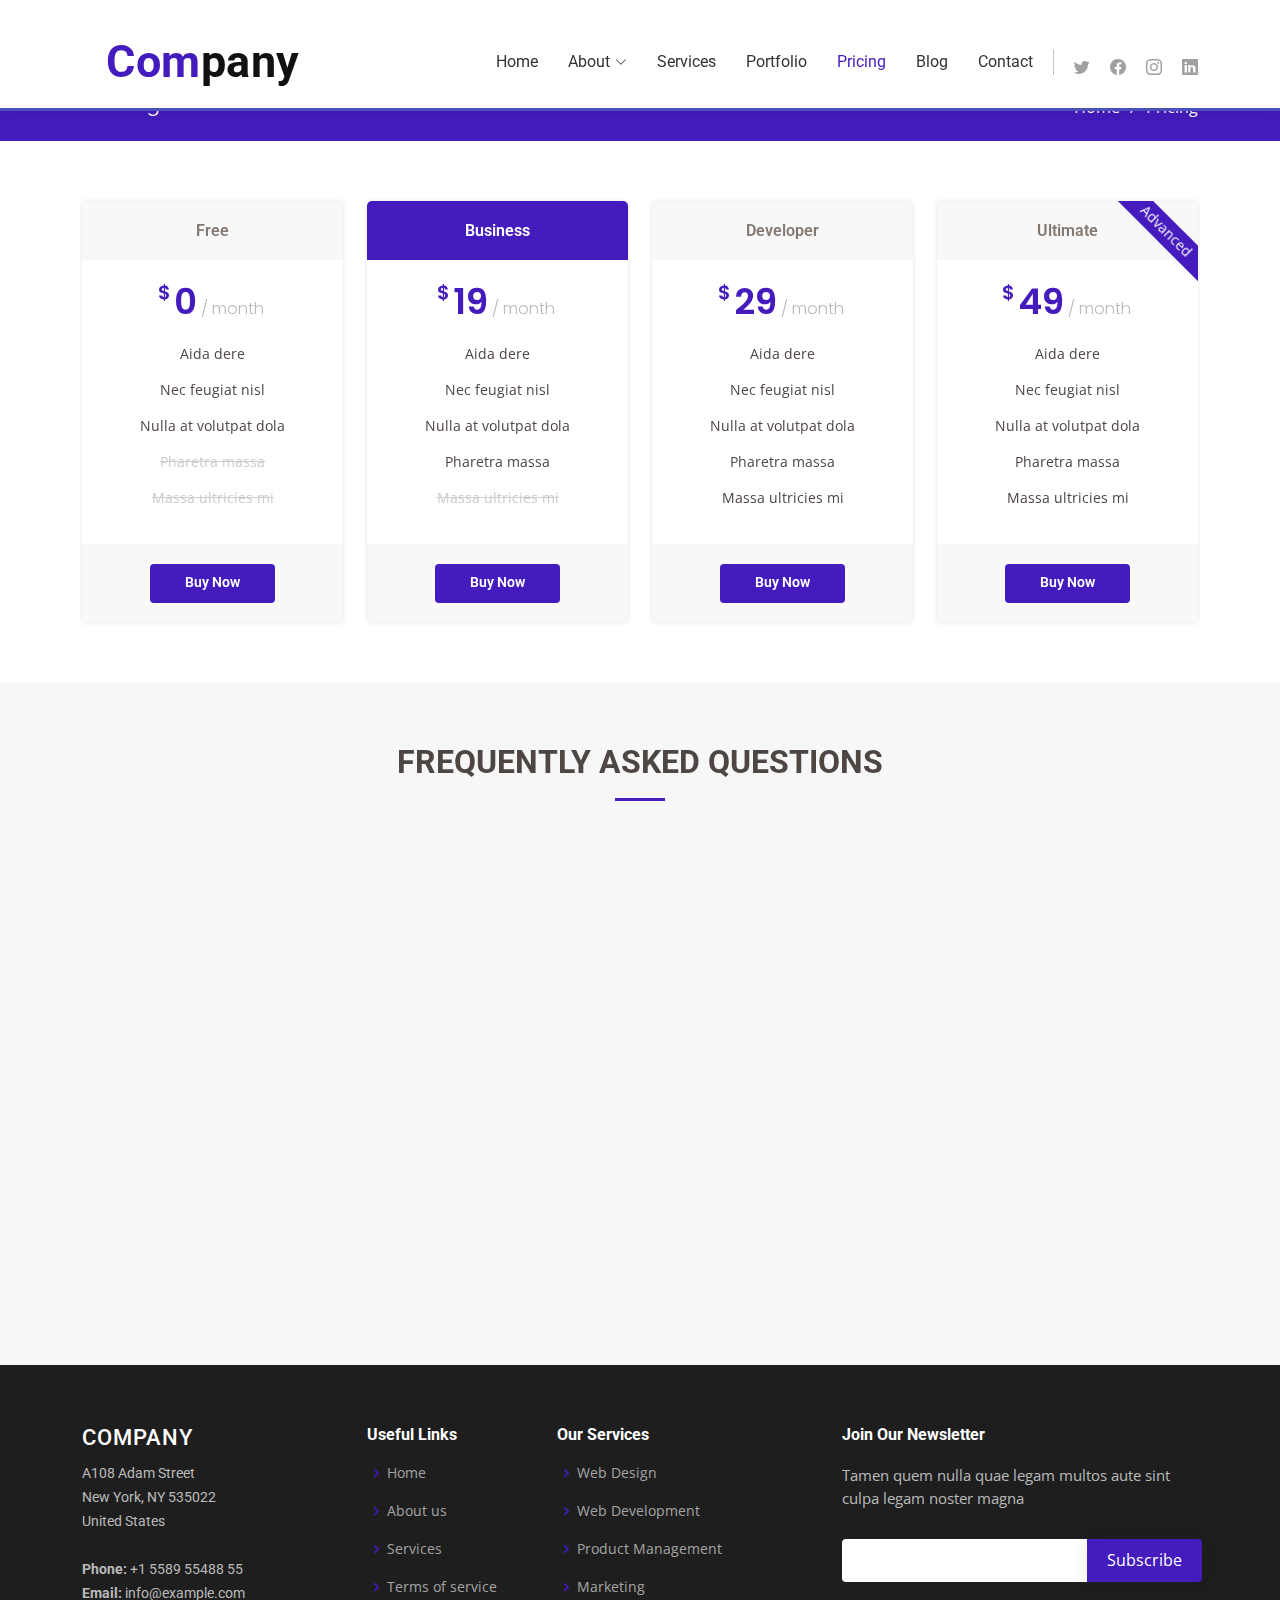
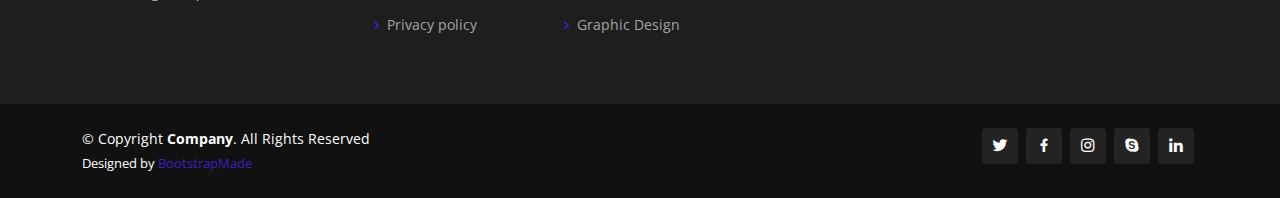
<file: pricing.html>
<!DOCTYPE html>
<html lang="en">

<head>
  <meta charset="utf-8">
  <meta content="width=device-width, initial-scale=1.0" name="viewport">

  <title>Pricing - Company Bootstrap Template</title>
  <meta content="" name="description">
  <meta content="" name="keywords">

  <!-- Favicons -->
  <link href="assets/img/favicon.png" rel="icon">
  <link href="assets/img/apple-touch-icon.png" rel="apple-touch-icon">

  <!-- Google Fonts -->
  <link href="https://fonts.googleapis.com/css?family=Open+Sans:300,300i,400,400i,600,600i,700,700i|Roboto:300,300i,400,400i,500,500i,600,600i,700,700i|Poppins:300,300i,400,400i,500,500i,600,600i,700,700i" rel="stylesheet">

  <!-- Vendor CSS Files -->
  <link href="assets/vendor/animate.css/animate.min.css" rel="stylesheet">
  <link href="assets/vendor/aos/aos.css" rel="stylesheet">
  <link href="assets/vendor/bootstrap/css/bootstrap.min.css" rel="stylesheet">
  <link href="assets/vendor/bootstrap-icons/bootstrap-icons.css" rel="stylesheet">
  <link href="assets/vendor/boxicons/css/boxicons.min.css" rel="stylesheet">
  <link href="assets/vendor/glightbox/css/glightbox.min.css" rel="stylesheet">
  <link href="assets/vendor/remixicon/remixicon.css" rel="stylesheet">
  <link href="assets/vendor/swiper/swiper-bundle.min.css" rel="stylesheet">

  <!-- Template Main CSS File -->
  <link href="assets/css/style.css" rel="stylesheet">

  <!-- =======================================================
  * Template Name: Company - v4.7.0
  * Template URL: https://bootstrapmade.com/company-free-html-bootstrap-template/
  * Author: BootstrapMade.com
  * License: https://bootstrapmade.com/license/
  ======================================================== -->
</head>

<body>

  <!-- ======= Header ======= -->
  <header id="header" class="fixed-top">
    <div class="container d-flex align-items-center">

      <h1 class="logo me-auto"><a href="index.html"><span>Com</span>pany</a></h1>
      <!-- Uncomment below if you prefer to use an image logo -->
      <!-- <a href="index.html" class="logo me-auto me-lg-0"><img src="assets/img/logo.png" alt="" class="img-fluid"></a>-->

      <nav id="navbar" class="navbar order-last order-lg-0">
        <ul>
          <li><a href="index.html">Home</a></li>

          <li class="dropdown"><a href="#"><span>About</span> <i class="bi bi-chevron-down"></i></a>
            <ul>
              <li><a href="about.html">About Us</a></li>
              <li><a href="team.html">Team</a></li>
              <li><a href="testimonials.html">Testimonials</a></li>
              <li class="dropdown"><a href="#"><span>Deep Drop Down</span> <i class="bi bi-chevron-right"></i></a>
                <ul>
                  <li><a href="#">Deep Drop Down 1</a></li>
                  <li><a href="#">Deep Drop Down 2</a></li>
                  <li><a href="#">Deep Drop Down 3</a></li>
                  <li><a href="#">Deep Drop Down 4</a></li>
                  <li><a href="#">Deep Drop Down 5</a></li>
                </ul>
              </li>
            </ul>
          </li>

          <li><a href="services.html">Services</a></li>
          <li><a href="portfolio.html">Portfolio</a></li>
          <li><a href="pricing.html" class="active">Pricing</a></li>
          <li><a href="blog.html">Blog</a></li>
          <li><a href="contact.html">Contact</a></li>

        </ul>
        <i class="bi bi-list mobile-nav-toggle"></i>
      </nav><!-- .navbar -->

      <div class="header-social-links d-flex">
        <a href="#" class="twitter"><i class="bu bi-twitter"></i></a>
        <a href="#" class="facebook"><i class="bu bi-facebook"></i></a>
        <a href="#" class="instagram"><i class="bu bi-instagram"></i></a>
        <a href="#" class="linkedin"><i class="bu bi-linkedin"></i></i></a>
      </div>

    </div>
  </header><!-- End Header -->

  <main id="main">

    <!-- ======= Breadcrumbs ======= -->
    <section id="breadcrumbs" class="breadcrumbs">
      <div class="container">

        <div class="d-flex justify-content-between align-items-center">
          <h2>Pricing</h2>
          <ol>
            <li><a href="index.html">Home</a></li>
            <li>Pricing</li>
          </ol>
        </div>

      </div>
    </section><!-- End Breadcrumbs -->

    <!-- ======= Pricing Section ======= -->
    <section id="pricing" class="pricing">
      <div class="container" data-aos="fade-up">

        <div class="row">

          <div class="col-lg-3 col-md-6">
            <div class="box">
              <h3>Free</h3>
              <h4><sup>$</sup>0<span> / month</span></h4>
              <ul>
                <li>Aida dere</li>
                <li>Nec feugiat nisl</li>
                <li>Nulla at volutpat dola</li>
                <li class="na">Pharetra massa</li>
                <li class="na">Massa ultricies mi</li>
              </ul>
              <div class="btn-wrap">
                <a href="#" class="btn-buy">Buy Now</a>
              </div>
            </div>
          </div>

          <div class="col-lg-3 col-md-6 mt-4 mt-md-0">
            <div class="box featured">
              <h3>Business</h3>
              <h4><sup>$</sup>19<span> / month</span></h4>
              <ul>
                <li>Aida dere</li>
                <li>Nec feugiat nisl</li>
                <li>Nulla at volutpat dola</li>
                <li>Pharetra massa</li>
                <li class="na">Massa ultricies mi</li>
              </ul>
              <div class="btn-wrap">
                <a href="#" class="btn-buy">Buy Now</a>
              </div>
            </div>
          </div>

          <div class="col-lg-3 col-md-6 mt-4 mt-lg-0">
            <div class="box">
              <h3>Developer</h3>
              <h4><sup>$</sup>29<span> / month</span></h4>
              <ul>
                <li>Aida dere</li>
                <li>Nec feugiat nisl</li>
                <li>Nulla at volutpat dola</li>
                <li>Pharetra massa</li>
                <li>Massa ultricies mi</li>
              </ul>
              <div class="btn-wrap">
                <a href="#" class="btn-buy">Buy Now</a>
              </div>
            </div>
          </div>

          <div class="col-lg-3 col-md-6 mt-4 mt-lg-0">
            <div class="box">
              <span class="advanced">Advanced</span>
              <h3>Ultimate</h3>
              <h4><sup>$</sup>49<span> / month</span></h4>
              <ul>
                <li>Aida dere</li>
                <li>Nec feugiat nisl</li>
                <li>Nulla at volutpat dola</li>
                <li>Pharetra massa</li>
                <li>Massa ultricies mi</li>
              </ul>
              <div class="btn-wrap">
                <a href="#" class="btn-buy">Buy Now</a>
              </div>
            </div>
          </div>

        </div>

      </div>
    </section><!-- End Pricing Section -->

    <!-- ======= Frequently Asked Questions Section ======= -->
    <section id="faq" class="faq section-bg">
      <div class="container" data-aos="fade-up">

        <div class="section-title">
          <h2>Frequently Asked Questions</h2>
        </div>

        <div class="faq-list">
          <ul>
            <li data-aos="fade-up">
              <i class="bx bx-help-circle icon-help"></i> <a data-bs-toggle="collapse" class="collapse" data-bs-target="#faq-list-1">Non consectetur a erat nam at lectus urna duis? <i class="bx bx-chevron-down icon-show"></i><i class="bx bx-chevron-up icon-close"></i></a>
              <div id="faq-list-1" class="collapse show" data-bs-parent=".faq-list">
                <p>
                  Feugiat pretium nibh ipsum consequat. Tempus iaculis urna id volutpat lacus laoreet non curabitur gravida. Venenatis lectus magna fringilla urna porttitor rhoncus dolor purus non.
                </p>
              </div>
            </li>

            <li data-aos="fade-up" data-aos-delay="100">
              <i class="bx bx-help-circle icon-help"></i> <a data-bs-toggle="collapse" data-bs-target="#faq-list-2" class="collapsed">Feugiat scelerisque varius morbi enim nunc? <i class="bx bx-chevron-down icon-show"></i><i class="bx bx-chevron-up icon-close"></i></a>
              <div id="faq-list-2" class="collapse" data-bs-parent=".faq-list">
                <p>
                  Dolor sit amet consectetur adipiscing elit pellentesque habitant morbi. Id interdum velit laoreet id donec ultrices. Fringilla phasellus faucibus scelerisque eleifend donec pretium. Est pellentesque elit ullamcorper dignissim. Mauris ultrices eros in cursus turpis massa tincidunt dui.
                </p>
              </div>
            </li>

            <li data-aos="fade-up" data-aos-delay="200">
              <i class="bx bx-help-circle icon-help"></i> <a data-bs-toggle="collapse" data-bs-target="#faq-list-3" class="collapsed">Dolor sit amet consectetur adipiscing elit? <i class="bx bx-chevron-down icon-show"></i><i class="bx bx-chevron-up icon-close"></i></a>
              <div id="faq-list-3" class="collapse" data-bs-parent=".faq-list">
                <p>
                  Eleifend mi in nulla posuere sollicitudin aliquam ultrices sagittis orci. Faucibus pulvinar elementum integer enim. Sem nulla pharetra diam sit amet nisl suscipit. Rutrum tellus pellentesque eu tincidunt. Lectus urna duis convallis convallis tellus. Urna molestie at elementum eu facilisis sed odio morbi quis
                </p>
              </div>
            </li>

            <li data-aos="fade-up" data-aos-delay="300">
              <i class="bx bx-help-circle icon-help"></i> <a data-bs-toggle="collapse" data-bs-target="#faq-list-4" class="collapsed">Tempus quam pellentesque nec nam aliquam sem et tortor consequat? <i class="bx bx-chevron-down icon-show"></i><i class="bx bx-chevron-up icon-close"></i></a>
              <div id="faq-list-4" class="collapse" data-bs-parent=".faq-list">
                <p>
                  Molestie a iaculis at erat pellentesque adipiscing commodo. Dignissim suspendisse in est ante in. Nunc vel risus commodo viverra maecenas accumsan. Sit amet nisl suscipit adipiscing bibendum est. Purus gravida quis blandit turpis cursus in.
                </p>
              </div>
            </li>

            <li data-aos="fade-up" data-aos-delay="400">
              <i class="bx bx-help-circle icon-help"></i> <a data-bs-toggle="collapse" data-bs-target="#faq-list-5" class="collapsed">Tortor vitae purus faucibus ornare. Varius vel pharetra vel turpis nunc eget lorem dolor? <i class="bx bx-chevron-down icon-show"></i><i class="bx bx-chevron-up icon-close"></i></a>
              <div id="faq-list-5" class="collapse" data-bs-parent=".faq-list">
                <p>
                  Laoreet sit amet cursus sit amet dictum sit amet justo. Mauris vitae ultricies leo integer malesuada nunc vel. Tincidunt eget nullam non nisi est sit amet. Turpis nunc eget lorem dolor sed. Ut venenatis tellus in metus vulputate eu scelerisque.
                </p>
              </div>
            </li>

          </ul>
        </div>

      </div>
    </section><!-- End Frequently Asked Questions Section -->

  </main><!-- End #main -->

  <!-- ======= Footer ======= -->
  <footer id="footer">

    <div class="footer-top">
      <div class="container">
        <div class="row">

          <div class="col-lg-3 col-md-6 footer-contact">
            <h3>Company</h3>
            <p>
              A108 Adam Street <br>
              New York, NY 535022<br>
              United States <br><br>
              <strong>Phone:</strong> +1 5589 55488 55<br>
              <strong>Email:</strong> info@example.com<br>
            </p>
          </div>

          <div class="col-lg-2 col-md-6 footer-links">
            <h4>Useful Links</h4>
            <ul>
              <li><i class="bx bx-chevron-right"></i> <a href="#">Home</a></li>
              <li><i class="bx bx-chevron-right"></i> <a href="#">About us</a></li>
              <li><i class="bx bx-chevron-right"></i> <a href="#">Services</a></li>
              <li><i class="bx bx-chevron-right"></i> <a href="#">Terms of service</a></li>
              <li><i class="bx bx-chevron-right"></i> <a href="#">Privacy policy</a></li>
            </ul>
          </div>

          <div class="col-lg-3 col-md-6 footer-links">
            <h4>Our Services</h4>
            <ul>
              <li><i class="bx bx-chevron-right"></i> <a href="#">Web Design</a></li>
              <li><i class="bx bx-chevron-right"></i> <a href="#">Web Development</a></li>
              <li><i class="bx bx-chevron-right"></i> <a href="#">Product Management</a></li>
              <li><i class="bx bx-chevron-right"></i> <a href="#">Marketing</a></li>
              <li><i class="bx bx-chevron-right"></i> <a href="#">Graphic Design</a></li>
            </ul>
          </div>

          <div class="col-lg-4 col-md-6 footer-newsletter">
            <h4>Join Our Newsletter</h4>
            <p>Tamen quem nulla quae legam multos aute sint culpa legam noster magna</p>
            <form action="" method="post">
              <input type="email" name="email"><input type="submit" value="Subscribe">
            </form>
          </div>

        </div>
      </div>
    </div>

    <div class="container d-md-flex py-4">

      <div class="me-md-auto text-center text-md-start">
        <div class="copyright">
          &copy; Copyright <strong><span>Company</span></strong>. All Rights Reserved
        </div>
        <div class="credits">
          <!-- All the links in the footer should remain intact. -->
          <!-- You can delete the links only if you purchased the pro version. -->
          <!-- Licensing information: https://bootstrapmade.com/license/ -->
          <!-- Purchase the pro version with working PHP/AJAX contact form: https://bootstrapmade.com/company-free-html-bootstrap-template/ -->
          Designed by <a href="https://bootstrapmade.com/">BootstrapMade</a>
        </div>
      </div>
      <div class="social-links text-center text-md-right pt-3 pt-md-0">
        <a href="#" class="twitter"><i class="bx bxl-twitter"></i></a>
        <a href="#" class="facebook"><i class="bx bxl-facebook"></i></a>
        <a href="#" class="instagram"><i class="bx bxl-instagram"></i></a>
        <a href="#" class="google-plus"><i class="bx bxl-skype"></i></a>
        <a href="#" class="linkedin"><i class="bx bxl-linkedin"></i></a>
      </div>
    </div>
  </footer><!-- End Footer -->

  <a href="#" class="back-to-top d-flex align-items-center justify-content-center"><i class="bi bi-arrow-up-short"></i></a>

  <!-- Vendor JS Files -->
  <script src="assets/vendor/aos/aos.js"></script>
  <script src="assets/vendor/bootstrap/js/bootstrap.bundle.min.js"></script>
  <script src="assets/vendor/glightbox/js/glightbox.min.js"></script>
  <script src="assets/vendor/isotope-layout/isotope.pkgd.min.js"></script>
  <script src="assets/vendor/swiper/swiper-bundle.min.js"></script>
  <script src="assets/vendor/waypoints/noframework.waypoints.js"></script>
  <script src="assets/vendor/php-email-form/validate.js"></script>

  <!-- Template Main JS File -->
  <script src="assets/js/main.js"></script>

</body>

</html>
</file>
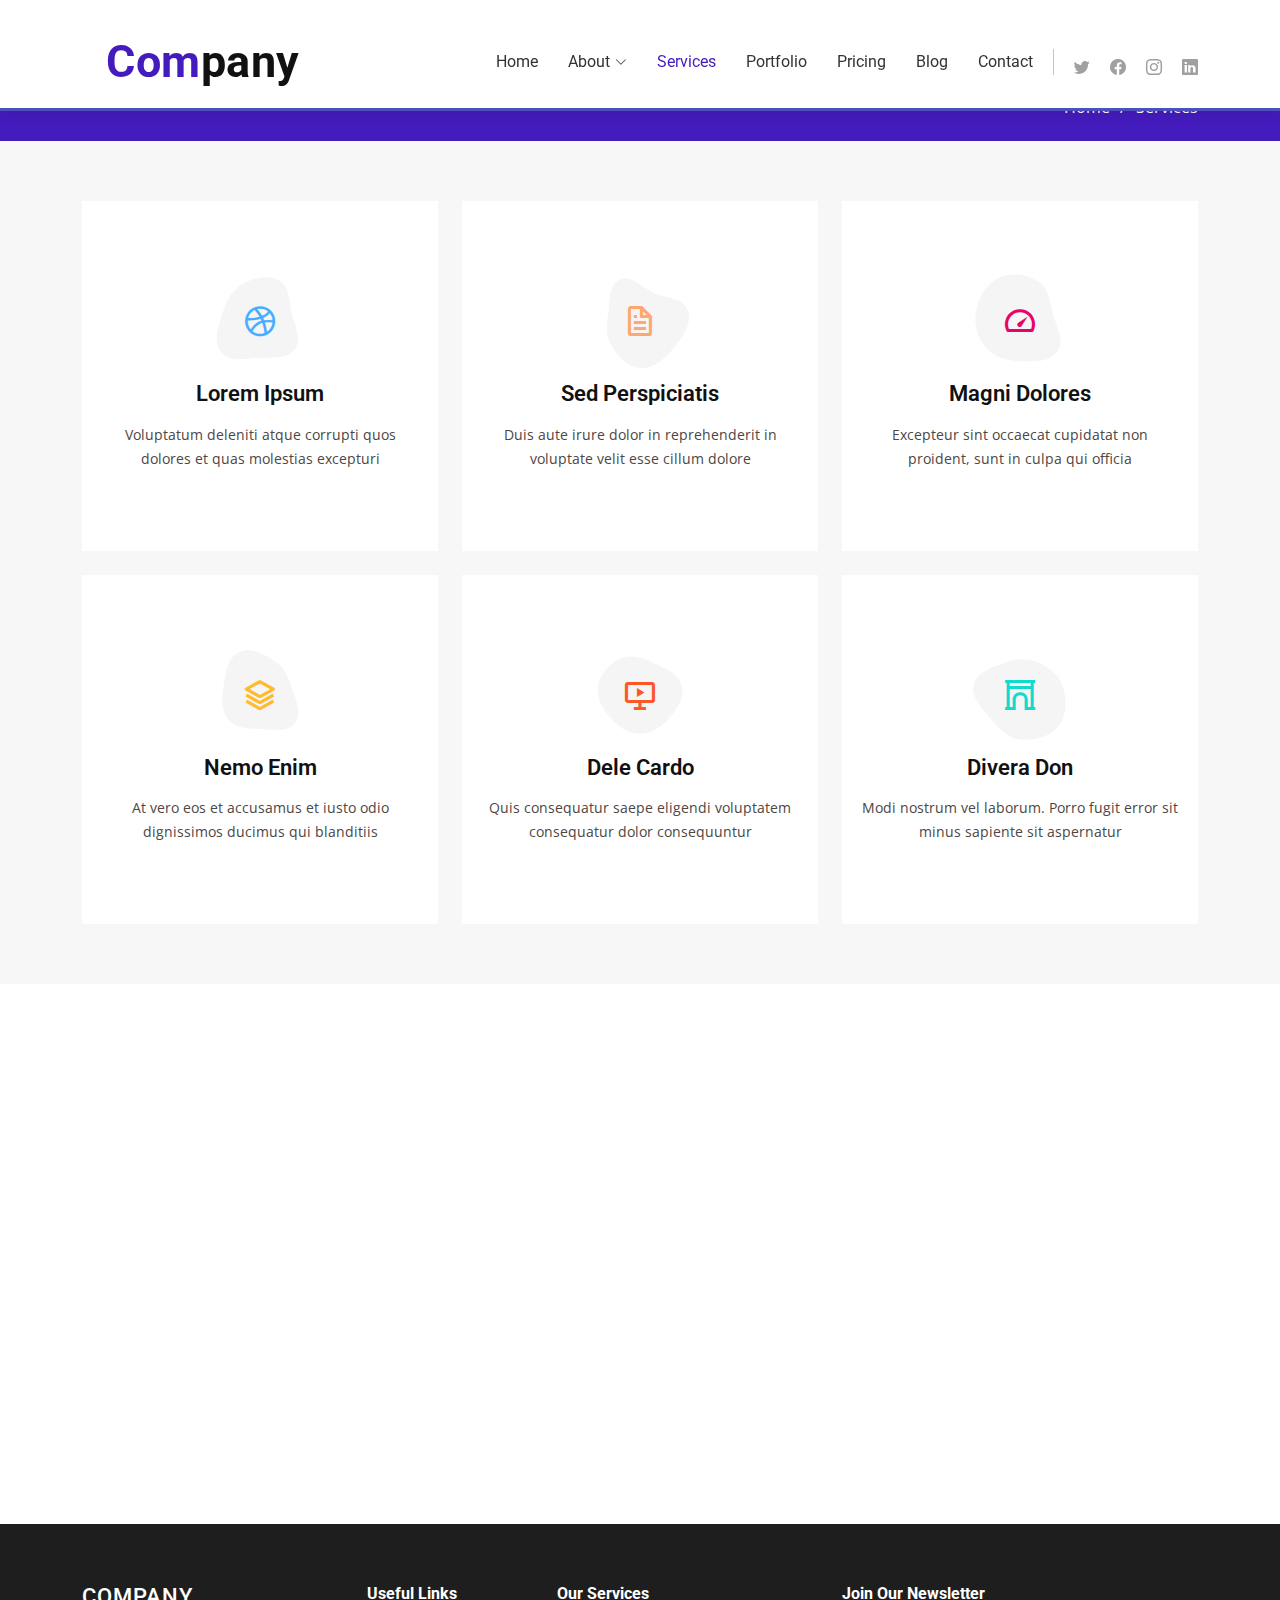
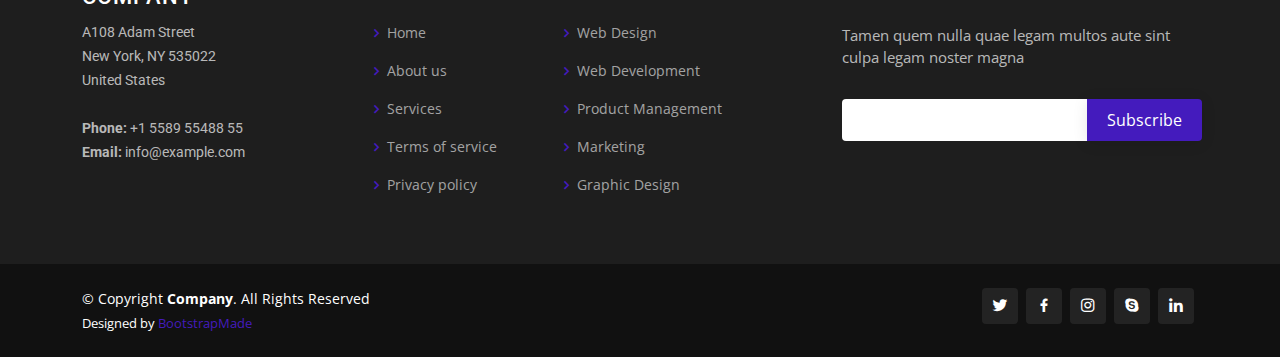
<file: services.html>
<!DOCTYPE html>
<html lang="en">

<head>
  <meta charset="utf-8">
  <meta content="width=device-width, initial-scale=1.0" name="viewport">

  <title>Services - Company Bootstrap Template</title>
  <meta content="" name="description">
  <meta content="" name="keywords">

  <!-- Favicons -->
  <link href="assets/img/favicon.png" rel="icon">
  <link href="assets/img/apple-touch-icon.png" rel="apple-touch-icon">

  <!-- Google Fonts -->
  <link href="https://fonts.googleapis.com/css?family=Open+Sans:300,300i,400,400i,600,600i,700,700i|Roboto:300,300i,400,400i,500,500i,600,600i,700,700i|Poppins:300,300i,400,400i,500,500i,600,600i,700,700i" rel="stylesheet">

  <!-- Vendor CSS Files -->
  <link href="assets/vendor/animate.css/animate.min.css" rel="stylesheet">
  <link href="assets/vendor/aos/aos.css" rel="stylesheet">
  <link href="assets/vendor/bootstrap/css/bootstrap.min.css" rel="stylesheet">
  <link href="assets/vendor/bootstrap-icons/bootstrap-icons.css" rel="stylesheet">
  <link href="assets/vendor/boxicons/css/boxicons.min.css" rel="stylesheet">
  <link href="assets/vendor/glightbox/css/glightbox.min.css" rel="stylesheet">
  <link href="assets/vendor/remixicon/remixicon.css" rel="stylesheet">
  <link href="assets/vendor/swiper/swiper-bundle.min.css" rel="stylesheet">

  <!-- Template Main CSS File -->
  <link href="assets/css/style.css" rel="stylesheet">

  <!-- =======================================================
  * Template Name: Company - v4.7.0
  * Template URL: https://bootstrapmade.com/company-free-html-bootstrap-template/
  * Author: BootstrapMade.com
  * License: https://bootstrapmade.com/license/
  ======================================================== -->
</head>

<body>

  <!-- ======= Header ======= -->
  <header id="header" class="fixed-top">
    <div class="container d-flex align-items-center">

      <h1 class="logo me-auto"><a href="index.html"><span>Com</span>pany</a></h1>
      <!-- Uncomment below if you prefer to use an image logo -->
      <!-- <a href="index.html" class="logo me-auto me-lg-0"><img src="assets/img/logo.png" alt="" class="img-fluid"></a>-->

      <nav id="navbar" class="navbar order-last order-lg-0">
        <ul>
          <li><a href="index.html">Home</a></li>

          <li class="dropdown"><a href="#"><span>About</span> <i class="bi bi-chevron-down"></i></a>
            <ul>
              <li><a href="about.html">About Us</a></li>
              <li><a href="team.html">Team</a></li>
              <li><a href="testimonials.html">Testimonials</a></li>
              <li class="dropdown"><a href="#"><span>Deep Drop Down</span> <i class="bi bi-chevron-right"></i></a>
                <ul>
                  <li><a href="#">Deep Drop Down 1</a></li>
                  <li><a href="#">Deep Drop Down 2</a></li>
                  <li><a href="#">Deep Drop Down 3</a></li>
                  <li><a href="#">Deep Drop Down 4</a></li>
                  <li><a href="#">Deep Drop Down 5</a></li>
                </ul>
              </li>
            </ul>
          </li>

          <li><a href="services.html" class="active">Services</a></li>
          <li><a href="portfolio.html">Portfolio</a></li>
          <li><a href="pricing.html">Pricing</a></li>
          <li><a href="blog.html">Blog</a></li>
          <li><a href="contact.html">Contact</a></li>

        </ul>
        <i class="bi bi-list mobile-nav-toggle"></i>
      </nav><!-- .navbar -->

      <div class="header-social-links d-flex">
        <a href="#" class="twitter"><i class="bu bi-twitter"></i></a>
        <a href="#" class="facebook"><i class="bu bi-facebook"></i></a>
        <a href="#" class="instagram"><i class="bu bi-instagram"></i></a>
        <a href="#" class="linkedin"><i class="bu bi-linkedin"></i></i></a>
      </div>

    </div>
  </header><!-- End Header -->

  <main id="main">

    <!-- ======= Breadcrumbs ======= -->
    <section id="breadcrumbs" class="breadcrumbs">
      <div class="container">

        <div class="d-flex justify-content-between align-items-center">
          <h2>Services</h2>
          <ol>
            <li><a href="index.html">Home</a></li>
            <li>Services</li>
          </ol>
        </div>

      </div>
    </section><!-- End Breadcrumbs -->

    <!-- ======= Services Section ======= -->
    <section id="services" class="services section-bg">
      <div class="container" data-aos="fade-up">

        <div class="row">
          <div class="col-lg-4 col-md-6 d-flex align-items-stretch" data-aos="zoom-in" data-aos-delay="100">
            <div class="icon-box iconbox-blue">
              <div class="icon">
                <svg width="100" height="100" viewBox="0 0 600 600" xmlns="http://www.w3.org/2000/svg">
                  <path stroke="none" stroke-width="0" fill="#f5f5f5" d="M300,521.0016835830174C376.1290562159157,517.8887921683347,466.0731472004068,529.7835943286574,510.70327084640275,468.03025145048787C554.3714126377745,407.6079735673963,508.03601936045806,328.9844924480964,491.2728898941984,256.3432110539036C474.5976632858925,184.082847569629,479.9380746630129,96.60480741107993,416.23090153303,58.64404602377083C348.86323505073057,18.502131276798302,261.93793281208167,40.57373210992963,193.5410806939664,78.93577620505333C130.42746243093433,114.334589627462,98.30271207620316,179.96522072025542,76.75703585869454,249.04625023123273C51.97151888228291,328.5150500222984,13.704378332031375,421.85034740162234,66.52175969318436,486.19268352777647C119.04800174914682,550.1803526380478,217.28368757567262,524.383925680826,300,521.0016835830174"></path>
                </svg>
                <i class="bx bxl-dribbble"></i>
              </div>
              <h4><a href="">Lorem Ipsum</a></h4>
              <p>Voluptatum deleniti atque corrupti quos dolores et quas molestias excepturi</p>
            </div>
          </div>

          <div class="col-lg-4 col-md-6 d-flex align-items-stretch mt-4 mt-md-0" data-aos="zoom-in" data-aos-delay="200">
            <div class="icon-box iconbox-orange ">
              <div class="icon">
                <svg width="100" height="100" viewBox="0 0 600 600" xmlns="http://www.w3.org/2000/svg">
                  <path stroke="none" stroke-width="0" fill="#f5f5f5" d="M300,582.0697525312426C382.5290701553225,586.8405444964366,449.9789794690241,525.3245884688669,502.5850820975895,461.55621195738473C556.606425686781,396.0723002908107,615.8543463187945,314.28637112970534,586.6730223649479,234.56875336149918C558.9533121215079,158.8439757836574,454.9685369536778,164.00468322053177,381.49747125262974,130.76875717737553C312.15926192815925,99.40240125094834,248.97055460311594,18.661163978235184,179.8680185752513,50.54337015887873C110.5421016452524,82.52863877960104,119.82277516462835,180.83849132639028,109.12597500060166,256.43424936330496C100.08760227029461,320.3096726198365,92.17705696193138,384.0621239912766,124.79988738764834,439.7174275375508C164.83382741302287,508.01625554203684,220.96474134820875,577.5009287672846,300,582.0697525312426"></path>
                </svg>
                <i class="bx bx-file"></i>
              </div>
              <h4><a href="">Sed Perspiciatis</a></h4>
              <p>Duis aute irure dolor in reprehenderit in voluptate velit esse cillum dolore</p>
            </div>
          </div>

          <div class="col-lg-4 col-md-6 d-flex align-items-stretch mt-4 mt-lg-0" data-aos="zoom-in" data-aos-delay="300">
            <div class="icon-box iconbox-pink">
              <div class="icon">
                <svg width="100" height="100" viewBox="0 0 600 600" xmlns="http://www.w3.org/2000/svg">
                  <path stroke="none" stroke-width="0" fill="#f5f5f5" d="M300,541.5067337569781C382.14930387511276,545.0595476570109,479.8736841581634,548.3450877840088,526.4010558755058,480.5488172755941C571.5218469581645,414.80211281144784,517.5187510058486,332.0715597781072,496.52539010469104,255.14436215662573C477.37192572678356,184.95920475031193,473.57363656557914,105.61284051026155,413.0603344069578,65.22779650032875C343.27470386102294,18.654635553484475,251.2091493199835,5.337323636656869,175.0934190732945,40.62881213300186C97.87086631185822,76.43348514350839,51.98124368387456,156.15599469081315,36.44837278890362,239.84606092416172C21.716077023791087,319.22268207091537,43.775223500013084,401.1760424656574,96.891909868211,461.97329694683043C147.22146801428983,519.5804099606455,223.5754009179313,538.201503339737,300,541.5067337569781"></path>
                </svg>
                <i class="bx bx-tachometer"></i>
              </div>
              <h4><a href="">Magni Dolores</a></h4>
              <p>Excepteur sint occaecat cupidatat non proident, sunt in culpa qui officia</p>
            </div>
          </div>

          <div class="col-lg-4 col-md-6 d-flex align-items-stretch mt-4" data-aos="zoom-in" data-aos-delay="100">
            <div class="icon-box iconbox-yellow">
              <div class="icon">
                <svg width="100" height="100" viewBox="0 0 600 600" xmlns="http://www.w3.org/2000/svg">
                  <path stroke="none" stroke-width="0" fill="#f5f5f5" d="M300,503.46388370962813C374.79870501325706,506.71871716319447,464.8034551963731,527.1746412648533,510.4981551193396,467.86667711651364C555.9287308511215,408.9015244558933,512.6030010748507,327.5744911775523,490.211057578863,256.5855673507754C471.097692560561,195.9906835881958,447.69079081568157,138.11976852964426,395.19560036434837,102.3242989838813C329.3053358748298,57.3949838291264,248.02791733380457,8.279543830951368,175.87071277845988,42.242879143198664C103.41431057327972,76.34704239035025,93.79494320519305,170.9812938413882,81.28167332365135,250.07896920659033C70.17666984294237,320.27484674793965,64.84698225790005,396.69656628748305,111.28512138212992,450.4950937839243C156.20124167950087,502.5303643271138,231.32542653798444,500.4755392045468,300,503.46388370962813"></path>
                </svg>
                <i class="bx bx-layer"></i>
              </div>
              <h4><a href="">Nemo Enim</a></h4>
              <p>At vero eos et accusamus et iusto odio dignissimos ducimus qui blanditiis</p>
            </div>
          </div>

          <div class="col-lg-4 col-md-6 d-flex align-items-stretch mt-4" data-aos="zoom-in" data-aos-delay="200">
            <div class="icon-box iconbox-red">
              <div class="icon">
                <svg width="100" height="100" viewBox="0 0 600 600" xmlns="http://www.w3.org/2000/svg">
                  <path stroke="none" stroke-width="0" fill="#f5f5f5" d="M300,532.3542879108572C369.38199826031484,532.3153073249985,429.10787420159085,491.63046689027357,474.5244479745417,439.17860296908856C522.8885846962883,383.3225815378663,569.1668002868075,314.3205725914397,550.7432151929288,242.7694973846089C532.6665558377875,172.5657663291529,456.2379748765914,142.6223662098291,390.3689995646985,112.34683881706744C326.66090330228417,83.06452184765237,258.84405631176094,53.51806209861945,193.32584062364296,78.48882559362697C121.61183558270385,105.82097193414197,62.805066853699245,167.19869350419734,48.57481801355237,242.6138429142374C34.843463184063346,315.3850353017275,76.69343916112496,383.4422959591041,125.22947124332185,439.3748458443577C170.7312796277747,491.8107796887764,230.57421082200815,532.3932930995766,300,532.3542879108572"></path>
                </svg>
                <i class="bx bx-slideshow"></i>
              </div>
              <h4><a href="">Dele Cardo</a></h4>
              <p>Quis consequatur saepe eligendi voluptatem consequatur dolor consequuntur</p>
            </div>
          </div>

          <div class="col-lg-4 col-md-6 d-flex align-items-stretch mt-4" data-aos="zoom-in" data-aos-delay="300">
            <div class="icon-box iconbox-teal">
              <div class="icon">
                <svg width="100" height="100" viewBox="0 0 600 600" xmlns="http://www.w3.org/2000/svg">
                  <path stroke="none" stroke-width="0" fill="#f5f5f5" d="M300,566.797414625762C385.7384707136149,576.1784315230908,478.7894351017131,552.8928747891023,531.9192734346935,484.94944893311C584.6109503024035,417.5663521118492,582.489472248146,322.67544863468447,553.9536738515405,242.03673114598146C529.1557734026468,171.96086150256528,465.24506316201064,127.66468636344209,395.9583748389544,100.7403814666027C334.2173773831606,76.7482773500951,269.4350130405921,84.62216499799875,207.1952322260088,107.2889140133804C132.92018162631612,134.33871894543012,41.79353780512637,160.00259165414826,22.644507872594943,236.69541883565114C3.319112789854554,314.0945973066697,72.72355303640163,379.243833228382,124.04198916343866,440.3218312028393C172.9286146004772,498.5055451809895,224.45579914871206,558.5317968840102,300,566.797414625762"></path>
                </svg>
                <i class="bx bx-arch"></i>
              </div>
              <h4><a href="">Divera Don</a></h4>
              <p>Modi nostrum vel laborum. Porro fugit error sit minus sapiente sit aspernatur</p>
            </div>
          </div>

        </div>

      </div>
    </section><!-- End Services Section -->

    <!-- ======= Features Section ======= -->
    <section id="features" class="features">
      <div class="container" data-aos="fade-up">

        <div class="section-title">
          <h2>Features</h2>
          <p>Magnam dolores commodi suscipit. Necessitatibus eius consequatur ex aliquid fuga eum quidem. Sit sint consectetur velit. Quisquam quos quisquam cupiditate. Et nemo qui impedit suscipit alias ea. Quia fugiat sit in iste officiis commodi quidem hic quas.</p>
        </div>

        <div class="row">
          <div class="col-lg-3 col-md-4">
            <div class="icon-box">
              <i class="ri-store-line" style="color: #ffbb2c;"></i>
              <h3><a href="">Lorem Ipsum</a></h3>
            </div>
          </div>
          <div class="col-lg-3 col-md-4 mt-4 mt-md-0">
            <div class="icon-box">
              <i class="ri-bar-chart-box-line" style="color: #5578ff;"></i>
              <h3><a href="">Dolor Sitema</a></h3>
            </div>
          </div>
          <div class="col-lg-3 col-md-4 mt-4 mt-md-0">
            <div class="icon-box">
              <i class="ri-calendar-todo-line" style="color: #e80368;"></i>
              <h3><a href="">Sed perspiciatis</a></h3>
            </div>
          </div>
          <div class="col-lg-3 col-md-4 mt-4 mt-lg-0">
            <div class="icon-box">
              <i class="ri-paint-brush-line" style="color: #e361ff;"></i>
              <h3><a href="">Magni Dolores</a></h3>
            </div>
          </div>
          <div class="col-lg-3 col-md-4 mt-4">
            <div class="icon-box">
              <i class="ri-database-2-line" style="color: #47aeff;"></i>
              <h3><a href="">Nemo Enim</a></h3>
            </div>
          </div>
          <div class="col-lg-3 col-md-4 mt-4">
            <div class="icon-box">
              <i class="ri-gradienter-line" style="color: #ffa76e;"></i>
              <h3><a href="">Eiusmod Tempor</a></h3>
            </div>
          </div>
          <div class="col-lg-3 col-md-4 mt-4">
            <div class="icon-box">
              <i class="ri-file-list-3-line" style="color: #11dbcf;"></i>
              <h3><a href="">Midela Teren</a></h3>
            </div>
          </div>
          <div class="col-lg-3 col-md-4 mt-4">
            <div class="icon-box">
              <i class="ri-price-tag-2-line" style="color: #4233ff;"></i>
              <h3><a href="">Pira Neve</a></h3>
            </div>
          </div>
          <div class="col-lg-3 col-md-4 mt-4">
            <div class="icon-box">
              <i class="ri-anchor-line" style="color: #b2904f;"></i>
              <h3><a href="">Dirada Pack</a></h3>
            </div>
          </div>
          <div class="col-lg-3 col-md-4 mt-4">
            <div class="icon-box">
              <i class="ri-disc-line" style="color: #b20969;"></i>
              <h3><a href="">Moton Ideal</a></h3>
            </div>
          </div>
          <div class="col-lg-3 col-md-4 mt-4">
            <div class="icon-box">
              <i class="ri-base-station-line" style="color: #ff5828;"></i>
              <h3><a href="">Verdo Park</a></h3>
            </div>
          </div>
          <div class="col-lg-3 col-md-4 mt-4">
            <div class="icon-box">
              <i class="ri-fingerprint-line" style="color: #29cc61;"></i>
              <h3><a href="">Flavor Nivelanda</a></h3>
            </div>
          </div>
        </div>

      </div>
    </section><!-- End Features Section -->

  </main><!-- End #main -->

  <!-- ======= Footer ======= -->
  <footer id="footer">

    <div class="footer-top">
      <div class="container">
        <div class="row">

          <div class="col-lg-3 col-md-6 footer-contact">
            <h3>Company</h3>
            <p>
              A108 Adam Street <br>
              New York, NY 535022<br>
              United States <br><br>
              <strong>Phone:</strong> +1 5589 55488 55<br>
              <strong>Email:</strong> info@example.com<br>
            </p>
          </div>

          <div class="col-lg-2 col-md-6 footer-links">
            <h4>Useful Links</h4>
            <ul>
              <li><i class="bx bx-chevron-right"></i> <a href="#">Home</a></li>
              <li><i class="bx bx-chevron-right"></i> <a href="#">About us</a></li>
              <li><i class="bx bx-chevron-right"></i> <a href="#">Services</a></li>
              <li><i class="bx bx-chevron-right"></i> <a href="#">Terms of service</a></li>
              <li><i class="bx bx-chevron-right"></i> <a href="#">Privacy policy</a></li>
            </ul>
          </div>

          <div class="col-lg-3 col-md-6 footer-links">
            <h4>Our Services</h4>
            <ul>
              <li><i class="bx bx-chevron-right"></i> <a href="#">Web Design</a></li>
              <li><i class="bx bx-chevron-right"></i> <a href="#">Web Development</a></li>
              <li><i class="bx bx-chevron-right"></i> <a href="#">Product Management</a></li>
              <li><i class="bx bx-chevron-right"></i> <a href="#">Marketing</a></li>
              <li><i class="bx bx-chevron-right"></i> <a href="#">Graphic Design</a></li>
            </ul>
          </div>

          <div class="col-lg-4 col-md-6 footer-newsletter">
            <h4>Join Our Newsletter</h4>
            <p>Tamen quem nulla quae legam multos aute sint culpa legam noster magna</p>
            <form action="" method="post">
              <input type="email" name="email"><input type="submit" value="Subscribe">
            </form>
          </div>

        </div>
      </div>
    </div>

    <div class="container d-md-flex py-4">

      <div class="me-md-auto text-center text-md-start">
        <div class="copyright">
          &copy; Copyright <strong><span>Company</span></strong>. All Rights Reserved
        </div>
        <div class="credits">
          <!-- All the links in the footer should remain intact. -->
          <!-- You can delete the links only if you purchased the pro version. -->
          <!-- Licensing information: https://bootstrapmade.com/license/ -->
          <!-- Purchase the pro version with working PHP/AJAX contact form: https://bootstrapmade.com/company-free-html-bootstrap-template/ -->
          Designed by <a href="https://bootstrapmade.com/">BootstrapMade</a>
        </div>
      </div>
      <div class="social-links text-center text-md-right pt-3 pt-md-0">
        <a href="#" class="twitter"><i class="bx bxl-twitter"></i></a>
        <a href="#" class="facebook"><i class="bx bxl-facebook"></i></a>
        <a href="#" class="instagram"><i class="bx bxl-instagram"></i></a>
        <a href="#" class="google-plus"><i class="bx bxl-skype"></i></a>
        <a href="#" class="linkedin"><i class="bx bxl-linkedin"></i></a>
      </div>
    </div>
  </footer><!-- End Footer -->

  <a href="#" class="back-to-top d-flex align-items-center justify-content-center"><i class="bi bi-arrow-up-short"></i></a>

  <!-- Vendor JS Files -->
  <script src="assets/vendor/aos/aos.js"></script>
  <script src="assets/vendor/bootstrap/js/bootstrap.bundle.min.js"></script>
  <script src="assets/vendor/glightbox/js/glightbox.min.js"></script>
  <script src="assets/vendor/isotope-layout/isotope.pkgd.min.js"></script>
  <script src="assets/vendor/swiper/swiper-bundle.min.js"></script>
  <script src="assets/vendor/waypoints/noframework.waypoints.js"></script>
  <script src="assets/vendor/php-email-form/validate.js"></script>

  <!-- Template Main JS File -->
  <script src="assets/js/main.js"></script>

</body>

</html>
</file>
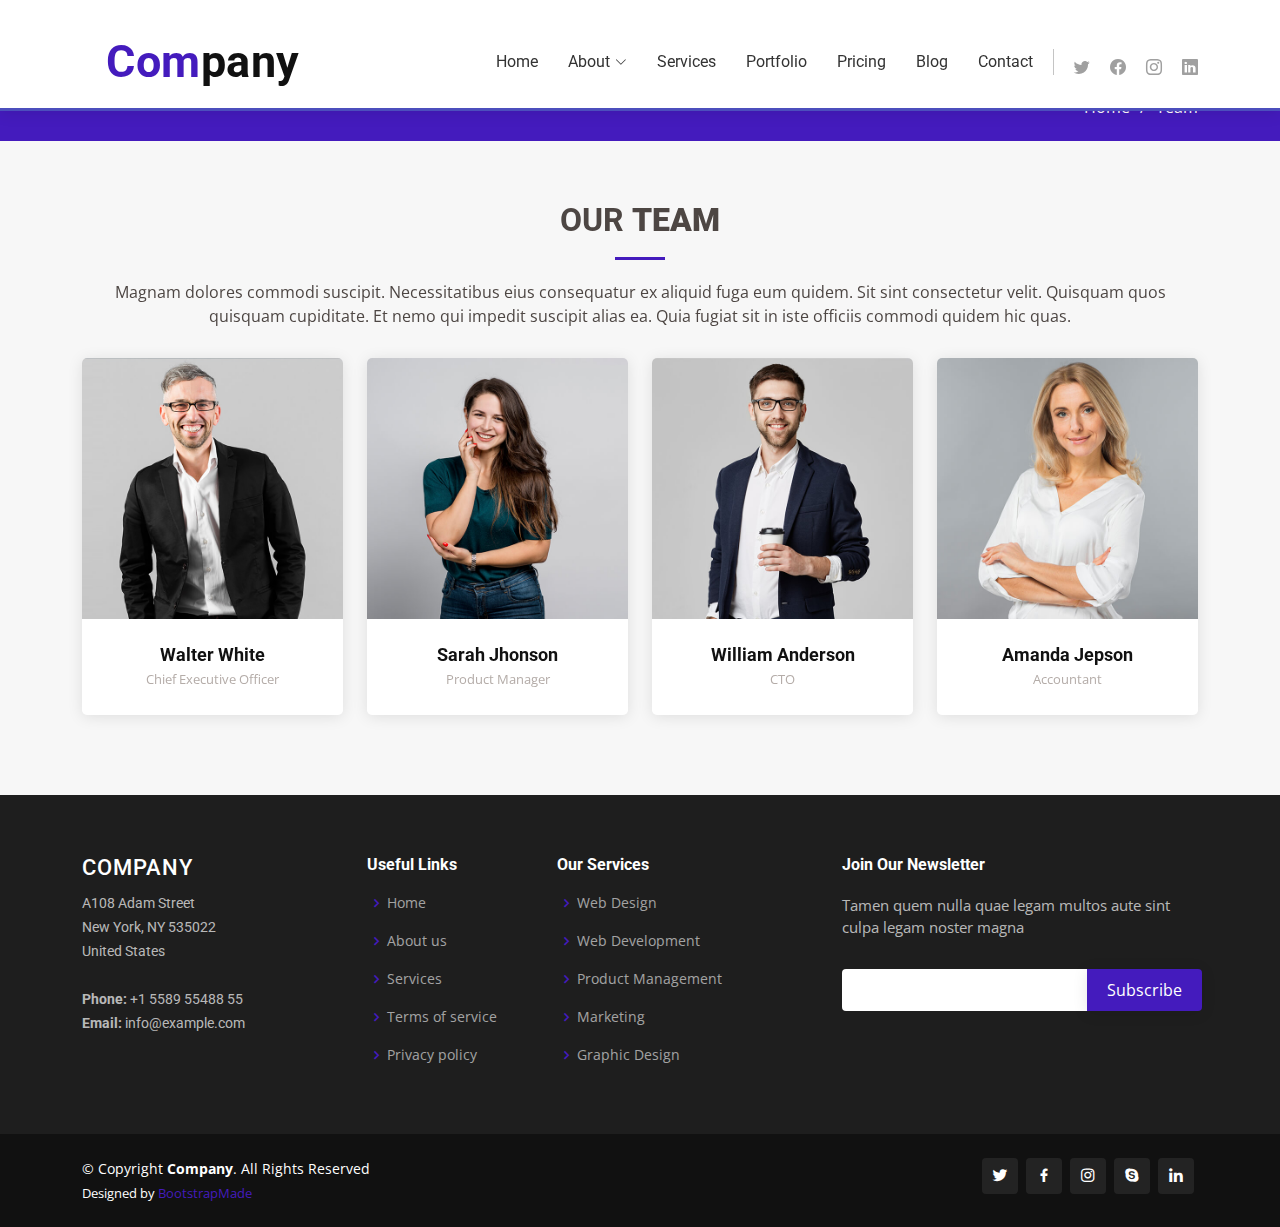
<file: team.html>
<!DOCTYPE html>
<html lang="en">

<head>
  <meta charset="utf-8">
  <meta content="width=device-width, initial-scale=1.0" name="viewport">

  <title>Team - Company Bootstrap Template</title>
  <meta content="" name="description">
  <meta content="" name="keywords">

  <!-- Favicons -->
  <link href="assets/img/favicon.png" rel="icon">
  <link href="assets/img/apple-touch-icon.png" rel="apple-touch-icon">

  <!-- Google Fonts -->
  <link href="https://fonts.googleapis.com/css?family=Open+Sans:300,300i,400,400i,600,600i,700,700i|Roboto:300,300i,400,400i,500,500i,600,600i,700,700i|Poppins:300,300i,400,400i,500,500i,600,600i,700,700i" rel="stylesheet">

  <!-- Vendor CSS Files -->
  <link href="assets/vendor/animate.css/animate.min.css" rel="stylesheet">
  <link href="assets/vendor/aos/aos.css" rel="stylesheet">
  <link href="assets/vendor/bootstrap/css/bootstrap.min.css" rel="stylesheet">
  <link href="assets/vendor/bootstrap-icons/bootstrap-icons.css" rel="stylesheet">
  <link href="assets/vendor/boxicons/css/boxicons.min.css" rel="stylesheet">
  <link href="assets/vendor/glightbox/css/glightbox.min.css" rel="stylesheet">
  <link href="assets/vendor/remixicon/remixicon.css" rel="stylesheet">
  <link href="assets/vendor/swiper/swiper-bundle.min.css" rel="stylesheet">

  <!-- Template Main CSS File -->
  <link href="assets/css/style.css" rel="stylesheet">

  <!-- =======================================================
  * Template Name: Company - v4.7.0
  * Template URL: https://bootstrapmade.com/company-free-html-bootstrap-template/
  * Author: BootstrapMade.com
  * License: https://bootstrapmade.com/license/
  ======================================================== -->
</head>

<body>

  <!-- ======= Header ======= -->
  <header id="header" class="fixed-top">
    <div class="container d-flex align-items-center">

      <h1 class="logo me-auto"><a href="index.html"><span>Com</span>pany</a></h1>
      <!-- Uncomment below if you prefer to use an image logo -->
      <!-- <a href="index.html" class="logo me-auto me-lg-0"><img src="assets/img/logo.png" alt="" class="img-fluid"></a>-->

      <nav id="navbar" class="navbar order-last order-lg-0">
        <ul>
          <li><a href="index.html">Home</a></li>

          <li class="dropdown"><a href="#"><span>About</span> <i class="bi bi-chevron-down"></i></a>
            <ul>
              <li><a href="about.html">About Us</a></li>
              <li><a href="team.html" class="active">Team</a></li>
              <li><a href="testimonials.html">Testimonials</a></li>
              <li class="dropdown"><a href="#"><span>Deep Drop Down</span> <i class="bi bi-chevron-right"></i></a>
                <ul>
                  <li><a href="#">Deep Drop Down 1</a></li>
                  <li><a href="#">Deep Drop Down 2</a></li>
                  <li><a href="#">Deep Drop Down 3</a></li>
                  <li><a href="#">Deep Drop Down 4</a></li>
                  <li><a href="#">Deep Drop Down 5</a></li>
                </ul>
              </li>
            </ul>
          </li>

          <li><a href="services.html">Services</a></li>
          <li><a href="portfolio.html">Portfolio</a></li>
          <li><a href="pricing.html">Pricing</a></li>
          <li><a href="blog.html">Blog</a></li>
          <li><a href="contact.html">Contact</a></li>

        </ul>
        <i class="bi bi-list mobile-nav-toggle"></i>
      </nav><!-- .navbar -->

      <div class="header-social-links d-flex">
        <a href="#" class="twitter"><i class="bu bi-twitter"></i></a>
        <a href="#" class="facebook"><i class="bu bi-facebook"></i></a>
        <a href="#" class="instagram"><i class="bu bi-instagram"></i></a>
        <a href="#" class="linkedin"><i class="bu bi-linkedin"></i></i></a>
      </div>

    </div>
  </header><!-- End Header -->

  <main id="main">

    <!-- ======= Breadcrumbs ======= -->
    <section id="breadcrumbs" class="breadcrumbs">
      <div class="container">

        <div class="d-flex justify-content-between align-items-center">
          <h2>Team</h2>
          <ol>
            <li><a href="index.html">Home</a></li>
            <li>Team</li>
          </ol>
        </div>

      </div>
    </section><!-- End Breadcrumbs -->

    <!-- ======= Our Team Section ======= -->
    <section id="team" class="team section-bg">
      <div class="container">

        <div class="section-title" data-aos="fade-up">
          <h2>Our <strong>Team</strong></h2>
          <p>Magnam dolores commodi suscipit. Necessitatibus eius consequatur ex aliquid fuga eum quidem. Sit sint consectetur velit. Quisquam quos quisquam cupiditate. Et nemo qui impedit suscipit alias ea. Quia fugiat sit in iste officiis commodi quidem hic quas.</p>
        </div>

        <div class="row">

          <div class="col-lg-3 col-md-6 d-flex align-items-stretch">
            <div class="member" data-aos="fade-up">
              <div class="member-img">
                <img src="assets/img/team/team-1.jpg" class="img-fluid" alt="">
                <div class="social">
                  <a href=""><i class="bi bi-twitter"></i></a>
                  <a href=""><i class="bi bi-facebook"></i></a>
                  <a href=""><i class="bi bi-instagram"></i></a>
                  <a href=""><i class="bi bi-linkedin"></i></a>
                </div>
              </div>
              <div class="member-info">
                <h4>Walter White</h4>
                <span>Chief Executive Officer</span>
              </div>
            </div>
          </div>

          <div class="col-lg-3 col-md-6 d-flex align-items-stretch">
            <div class="member" data-aos="fade-up" data-aos-delay="100">
              <div class="member-img">
                <img src="assets/img/team/team-2.jpg" class="img-fluid" alt="">
                <div class="social">
                  <a href=""><i class="bi bi-twitter"></i></a>
                  <a href=""><i class="bi bi-facebook"></i></a>
                  <a href=""><i class="bi bi-instagram"></i></a>
                  <a href=""><i class="bi bi-linkedin"></i></a>
                </div>
              </div>
              <div class="member-info">
                <h4>Sarah Jhonson</h4>
                <span>Product Manager</span>
              </div>
            </div>
          </div>

          <div class="col-lg-3 col-md-6 d-flex align-items-stretch">
            <div class="member" data-aos="fade-up" data-aos-delay="200">
              <div class="member-img">
                <img src="assets/img/team/team-3.jpg" class="img-fluid" alt="">
                <div class="social">
                  <a href=""><i class="bi bi-twitter"></i></a>
                  <a href=""><i class="bi bi-facebook"></i></a>
                  <a href=""><i class="bi bi-instagram"></i></a>
                  <a href=""><i class="bi bi-linkedin"></i></a>
                </div>
              </div>
              <div class="member-info">
                <h4>William Anderson</h4>
                <span>CTO</span>
              </div>
            </div>
          </div>

          <div class="col-lg-3 col-md-6 d-flex align-items-stretch">
            <div class="member" data-aos="fade-up" data-aos-delay="300">
              <div class="member-img">
                <img src="assets/img/team/team-4.jpg" class="img-fluid" alt="">
                <div class="social">
                  <a href=""><i class="bi bi-twitter"></i></a>
                  <a href=""><i class="bi bi-facebook"></i></a>
                  <a href=""><i class="bi bi-instagram"></i></a>
                  <a href=""><i class="bi bi-linkedin"></i></a>
                </div>
              </div>
              <div class="member-info">
                <h4>Amanda Jepson</h4>
                <span>Accountant</span>
              </div>
            </div>
          </div>

        </div>

      </div>
    </section><!-- End Our Team Section -->

  </main><!-- End #main -->

  <!-- ======= Footer ======= -->
  <footer id="footer">

    <div class="footer-top">
      <div class="container">
        <div class="row">

          <div class="col-lg-3 col-md-6 footer-contact">
            <h3>Company</h3>
            <p>
              A108 Adam Street <br>
              New York, NY 535022<br>
              United States <br><br>
              <strong>Phone:</strong> +1 5589 55488 55<br>
              <strong>Email:</strong> info@example.com<br>
            </p>
          </div>

          <div class="col-lg-2 col-md-6 footer-links">
            <h4>Useful Links</h4>
            <ul>
              <li><i class="bx bx-chevron-right"></i> <a href="#">Home</a></li>
              <li><i class="bx bx-chevron-right"></i> <a href="#">About us</a></li>
              <li><i class="bx bx-chevron-right"></i> <a href="#">Services</a></li>
              <li><i class="bx bx-chevron-right"></i> <a href="#">Terms of service</a></li>
              <li><i class="bx bx-chevron-right"></i> <a href="#">Privacy policy</a></li>
            </ul>
          </div>

          <div class="col-lg-3 col-md-6 footer-links">
            <h4>Our Services</h4>
            <ul>
              <li><i class="bx bx-chevron-right"></i> <a href="#">Web Design</a></li>
              <li><i class="bx bx-chevron-right"></i> <a href="#">Web Development</a></li>
              <li><i class="bx bx-chevron-right"></i> <a href="#">Product Management</a></li>
              <li><i class="bx bx-chevron-right"></i> <a href="#">Marketing</a></li>
              <li><i class="bx bx-chevron-right"></i> <a href="#">Graphic Design</a></li>
            </ul>
          </div>

          <div class="col-lg-4 col-md-6 footer-newsletter">
            <h4>Join Our Newsletter</h4>
            <p>Tamen quem nulla quae legam multos aute sint culpa legam noster magna</p>
            <form action="" method="post">
              <input type="email" name="email"><input type="submit" value="Subscribe">
            </form>
          </div>

        </div>
      </div>
    </div>

    <div class="container d-md-flex py-4">

      <div class="me-md-auto text-center text-md-start">
        <div class="copyright">
          &copy; Copyright <strong><span>Company</span></strong>. All Rights Reserved
        </div>
        <div class="credits">
          <!-- All the links in the footer should remain intact. -->
          <!-- You can delete the links only if you purchased the pro version. -->
          <!-- Licensing information: https://bootstrapmade.com/license/ -->
          <!-- Purchase the pro version with working PHP/AJAX contact form: https://bootstrapmade.com/company-free-html-bootstrap-template/ -->
          Designed by <a href="https://bootstrapmade.com/">BootstrapMade</a>
        </div>
      </div>
      <div class="social-links text-center text-md-right pt-3 pt-md-0">
        <a href="#" class="twitter"><i class="bx bxl-twitter"></i></a>
        <a href="#" class="facebook"><i class="bx bxl-facebook"></i></a>
        <a href="#" class="instagram"><i class="bx bxl-instagram"></i></a>
        <a href="#" class="google-plus"><i class="bx bxl-skype"></i></a>
        <a href="#" class="linkedin"><i class="bx bxl-linkedin"></i></a>
      </div>
    </div>
  </footer><!-- End Footer -->

  <a href="#" class="back-to-top d-flex align-items-center justify-content-center"><i class="bi bi-arrow-up-short"></i></a>

  <!-- Vendor JS Files -->
  <script src="assets/vendor/aos/aos.js"></script>
  <script src="assets/vendor/bootstrap/js/bootstrap.bundle.min.js"></script>
  <script src="assets/vendor/glightbox/js/glightbox.min.js"></script>
  <script src="assets/vendor/isotope-layout/isotope.pkgd.min.js"></script>
  <script src="assets/vendor/swiper/swiper-bundle.min.js"></script>
  <script src="assets/vendor/waypoints/noframework.waypoints.js"></script>
  <script src="assets/vendor/php-email-form/validate.js"></script>

  <!-- Template Main JS File -->
  <script src="assets/js/main.js"></script>

</body>

</html>
</file>
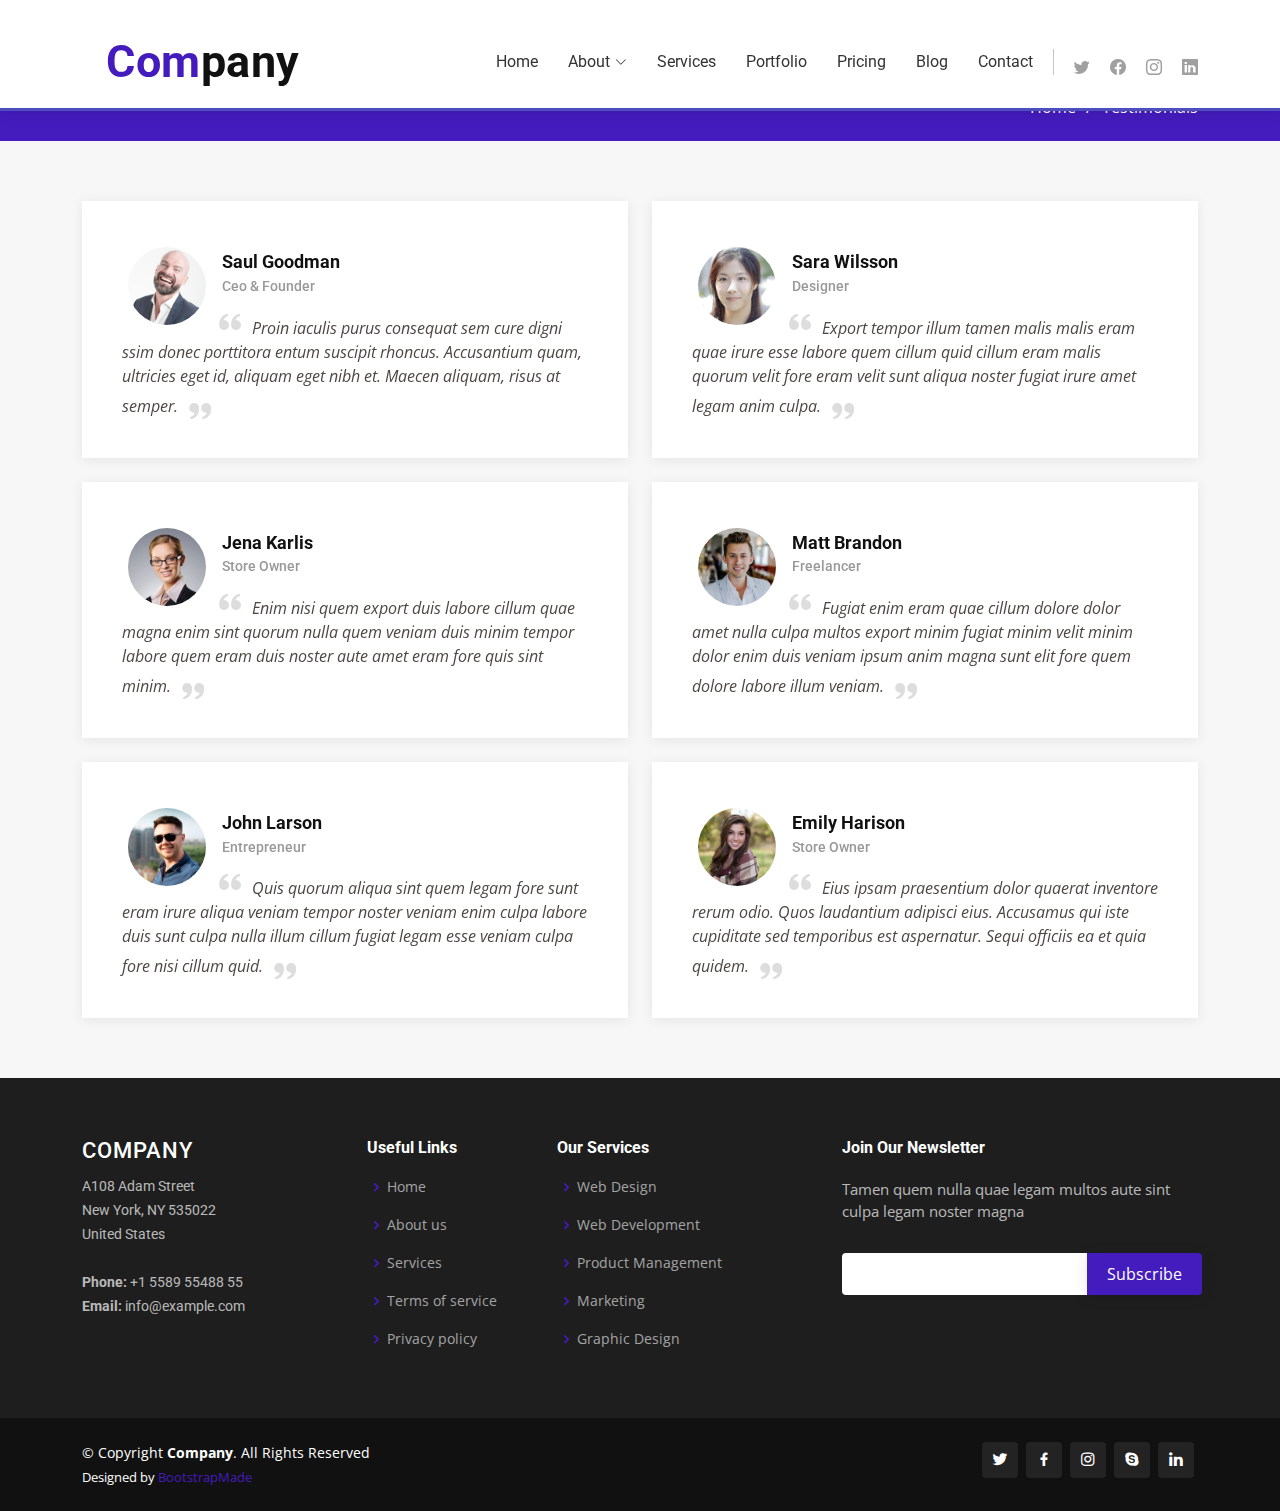
<file: testimonials.html>
<!DOCTYPE html>
<html lang="en">

<head>
  <meta charset="utf-8">
  <meta content="width=device-width, initial-scale=1.0" name="viewport">

  <title>Testimonials - Company Bootstrap Template</title>
  <meta content="" name="description">
  <meta content="" name="keywords">

  <!-- Favicons -->
  <link href="assets/img/favicon.png" rel="icon">
  <link href="assets/img/apple-touch-icon.png" rel="apple-touch-icon">

  <!-- Google Fonts -->
  <link href="https://fonts.googleapis.com/css?family=Open+Sans:300,300i,400,400i,600,600i,700,700i|Roboto:300,300i,400,400i,500,500i,600,600i,700,700i|Poppins:300,300i,400,400i,500,500i,600,600i,700,700i" rel="stylesheet">

  <!-- Vendor CSS Files -->
  <link href="assets/vendor/animate.css/animate.min.css" rel="stylesheet">
  <link href="assets/vendor/aos/aos.css" rel="stylesheet">
  <link href="assets/vendor/bootstrap/css/bootstrap.min.css" rel="stylesheet">
  <link href="assets/vendor/bootstrap-icons/bootstrap-icons.css" rel="stylesheet">
  <link href="assets/vendor/boxicons/css/boxicons.min.css" rel="stylesheet">
  <link href="assets/vendor/glightbox/css/glightbox.min.css" rel="stylesheet">
  <link href="assets/vendor/remixicon/remixicon.css" rel="stylesheet">
  <link href="assets/vendor/swiper/swiper-bundle.min.css" rel="stylesheet">

  <!-- Template Main CSS File -->
  <link href="assets/css/style.css" rel="stylesheet">

  <!-- =======================================================
  * Template Name: Company - v4.7.0
  * Template URL: https://bootstrapmade.com/company-free-html-bootstrap-template/
  * Author: BootstrapMade.com
  * License: https://bootstrapmade.com/license/
  ======================================================== -->
</head>

<body>

  <!-- ======= Header ======= -->
  <header id="header" class="fixed-top">
    <div class="container d-flex align-items-center">

      <h1 class="logo me-auto"><a href="index.html"><span>Com</span>pany</a></h1>
      <!-- Uncomment below if you prefer to use an image logo -->
      <!-- <a href="index.html" class="logo me-auto me-lg-0"><img src="assets/img/logo.png" alt="" class="img-fluid"></a>-->

      <nav id="navbar" class="navbar order-last order-lg-0">
        <ul>
          <li><a href="index.html">Home</a></li>

          <li class="dropdown"><a href="#"><span>About</span> <i class="bi bi-chevron-down"></i></a>
            <ul>
              <li><a href="about.html">About Us</a></li>
              <li><a href="team.html">Team</a></li>
              <li><a href="testimonials.html" class="active">Testimonials</a></li>
              <li class="dropdown"><a href="#"><span>Deep Drop Down</span> <i class="bi bi-chevron-right"></i></a>
                <ul>
                  <li><a href="#">Deep Drop Down 1</a></li>
                  <li><a href="#">Deep Drop Down 2</a></li>
                  <li><a href="#">Deep Drop Down 3</a></li>
                  <li><a href="#">Deep Drop Down 4</a></li>
                  <li><a href="#">Deep Drop Down 5</a></li>
                </ul>
              </li>
            </ul>
          </li>

          <li><a href="services.html">Services</a></li>
          <li><a href="portfolio.html">Portfolio</a></li>
          <li><a href="pricing.html">Pricing</a></li>
          <li><a href="blog.html">Blog</a></li>
          <li><a href="contact.html">Contact</a></li>

        </ul>
        <i class="bi bi-list mobile-nav-toggle"></i>
      </nav><!-- .navbar -->

      <div class="header-social-links d-flex">
        <a href="#" class="twitter"><i class="bu bi-twitter"></i></a>
        <a href="#" class="facebook"><i class="bu bi-facebook"></i></a>
        <a href="#" class="instagram"><i class="bu bi-instagram"></i></a>
        <a href="#" class="linkedin"><i class="bu bi-linkedin"></i></i></a>
      </div>

    </div>
  </header><!-- End Header -->

  <main id="main">

    <!-- ======= Breadcrumbs ======= -->
    <section id="breadcrumbs" class="breadcrumbs">
      <div class="container">

        <div class="d-flex justify-content-between align-items-center">
          <h2>Testimonials</h2>
          <ol>
            <li><a href="index.html">Home</a></li>
            <li>Testimonials</li>
          </ol>
        </div>

      </div>
    </section><!-- End Breadcrumbs -->

    <!-- ======= Testimonials Section ======= -->
    <section id="testimonials" class="testimonials section-bg">
      <div class="container">

        <div class="row">

          <div class="col-lg-6" data-aos="fade-up">
            <div class="testimonial-item">
              <img src="assets/img/testimonials/testimonials-1.jpg" class="testimonial-img" alt="">
              <h3>Saul Goodman</h3>
              <h4>Ceo &amp; Founder</h4>
              <p>
                <i class="bx bxs-quote-alt-left quote-icon-left"></i>
                Proin iaculis purus consequat sem cure digni ssim donec porttitora entum suscipit rhoncus. Accusantium quam, ultricies eget id, aliquam eget nibh et. Maecen aliquam, risus at semper.
                <i class="bx bxs-quote-alt-right quote-icon-right"></i>
              </p>
            </div>
          </div>

          <div class="col-lg-6" data-aos="fade-up" data-aos-delay="100">
            <div class="testimonial-item mt-4 mt-lg-0">
              <img src="assets/img/testimonials/testimonials-2.jpg" class="testimonial-img" alt="">
              <h3>Sara Wilsson</h3>
              <h4>Designer</h4>
              <p>
                <i class="bx bxs-quote-alt-left quote-icon-left"></i>
                Export tempor illum tamen malis malis eram quae irure esse labore quem cillum quid cillum eram malis quorum velit fore eram velit sunt aliqua noster fugiat irure amet legam anim culpa.
                <i class="bx bxs-quote-alt-right quote-icon-right"></i>
              </p>
            </div>
          </div>

          <div class="col-lg-6" data-aos="fade-up" data-aos-delay="200">
            <div class="testimonial-item mt-4">
              <img src="assets/img/testimonials/testimonials-3.jpg" class="testimonial-img" alt="">
              <h3>Jena Karlis</h3>
              <h4>Store Owner</h4>
              <p>
                <i class="bx bxs-quote-alt-left quote-icon-left"></i>
                Enim nisi quem export duis labore cillum quae magna enim sint quorum nulla quem veniam duis minim tempor labore quem eram duis noster aute amet eram fore quis sint minim.
                <i class="bx bxs-quote-alt-right quote-icon-right"></i>
              </p>
            </div>
          </div>

          <div class="col-lg-6" data-aos="fade-up" data-aos-delay="300">
            <div class="testimonial-item mt-4">
              <img src="assets/img/testimonials/testimonials-4.jpg" class="testimonial-img" alt="">
              <h3>Matt Brandon</h3>
              <h4>Freelancer</h4>
              <p>
                <i class="bx bxs-quote-alt-left quote-icon-left"></i>
                Fugiat enim eram quae cillum dolore dolor amet nulla culpa multos export minim fugiat minim velit minim dolor enim duis veniam ipsum anim magna sunt elit fore quem dolore labore illum veniam.
                <i class="bx bxs-quote-alt-right quote-icon-right"></i>
              </p>
            </div>
          </div>

          <div class="col-lg-6" data-aos="fade-up" data-aos-delay="400">
            <div class="testimonial-item mt-4">
              <img src="assets/img/testimonials/testimonials-5.jpg" class="testimonial-img" alt="">
              <h3>John Larson</h3>
              <h4>Entrepreneur</h4>
              <p>
                <i class="bx bxs-quote-alt-left quote-icon-left"></i>
                Quis quorum aliqua sint quem legam fore sunt eram irure aliqua veniam tempor noster veniam enim culpa labore duis sunt culpa nulla illum cillum fugiat legam esse veniam culpa fore nisi cillum quid.
                <i class="bx bxs-quote-alt-right quote-icon-right"></i>
              </p>
            </div>
          </div>

          <div class="col-lg-6" data-aos="fade-up" data-aos-delay="500">
            <div class="testimonial-item mt-4">
              <img src="assets/img/testimonials/testimonials-6.jpg" class="testimonial-img" alt="">
              <h3>Emily Harison</h3>
              <h4>Store Owner</h4>
              <p>
                <i class="bx bxs-quote-alt-left quote-icon-left"></i>
                Eius ipsam praesentium dolor quaerat inventore rerum odio. Quos laudantium adipisci eius. Accusamus qui iste cupiditate sed temporibus est aspernatur. Sequi officiis ea et quia quidem.
                <i class="bx bxs-quote-alt-right quote-icon-right"></i>
              </p>
            </div>
          </div>

        </div>

      </div>
    </section><!-- End Testimonials Section -->

  </main><!-- End #main -->

  <!-- ======= Footer ======= -->
  <footer id="footer">

    <div class="footer-top">
      <div class="container">
        <div class="row">

          <div class="col-lg-3 col-md-6 footer-contact">
            <h3>Company</h3>
            <p>
              A108 Adam Street <br>
              New York, NY 535022<br>
              United States <br><br>
              <strong>Phone:</strong> +1 5589 55488 55<br>
              <strong>Email:</strong> info@example.com<br>
            </p>
          </div>

          <div class="col-lg-2 col-md-6 footer-links">
            <h4>Useful Links</h4>
            <ul>
              <li><i class="bx bx-chevron-right"></i> <a href="#">Home</a></li>
              <li><i class="bx bx-chevron-right"></i> <a href="#">About us</a></li>
              <li><i class="bx bx-chevron-right"></i> <a href="#">Services</a></li>
              <li><i class="bx bx-chevron-right"></i> <a href="#">Terms of service</a></li>
              <li><i class="bx bx-chevron-right"></i> <a href="#">Privacy policy</a></li>
            </ul>
          </div>

          <div class="col-lg-3 col-md-6 footer-links">
            <h4>Our Services</h4>
            <ul>
              <li><i class="bx bx-chevron-right"></i> <a href="#">Web Design</a></li>
              <li><i class="bx bx-chevron-right"></i> <a href="#">Web Development</a></li>
              <li><i class="bx bx-chevron-right"></i> <a href="#">Product Management</a></li>
              <li><i class="bx bx-chevron-right"></i> <a href="#">Marketing</a></li>
              <li><i class="bx bx-chevron-right"></i> <a href="#">Graphic Design</a></li>
            </ul>
          </div>

          <div class="col-lg-4 col-md-6 footer-newsletter">
            <h4>Join Our Newsletter</h4>
            <p>Tamen quem nulla quae legam multos aute sint culpa legam noster magna</p>
            <form action="" method="post">
              <input type="email" name="email"><input type="submit" value="Subscribe">
            </form>
          </div>

        </div>
      </div>
    </div>

    <div class="container d-md-flex py-4">

      <div class="me-md-auto text-center text-md-start">
        <div class="copyright">
          &copy; Copyright <strong><span>Company</span></strong>. All Rights Reserved
        </div>
        <div class="credits">
          <!-- All the links in the footer should remain intact. -->
          <!-- You can delete the links only if you purchased the pro version. -->
          <!-- Licensing information: https://bootstrapmade.com/license/ -->
          <!-- Purchase the pro version with working PHP/AJAX contact form: https://bootstrapmade.com/company-free-html-bootstrap-template/ -->
          Designed by <a href="https://bootstrapmade.com/">BootstrapMade</a>
        </div>
      </div>
      <div class="social-links text-center text-md-right pt-3 pt-md-0">
        <a href="#" class="twitter"><i class="bx bxl-twitter"></i></a>
        <a href="#" class="facebook"><i class="bx bxl-facebook"></i></a>
        <a href="#" class="instagram"><i class="bx bxl-instagram"></i></a>
        <a href="#" class="google-plus"><i class="bx bxl-skype"></i></a>
        <a href="#" class="linkedin"><i class="bx bxl-linkedin"></i></a>
      </div>
    </div>
  </footer><!-- End Footer -->

  <a href="#" class="back-to-top d-flex align-items-center justify-content-center"><i class="bi bi-arrow-up-short"></i></a>

  <!-- Vendor JS Files -->
  <script src="assets/vendor/aos/aos.js"></script>
  <script src="assets/vendor/bootstrap/js/bootstrap.bundle.min.js"></script>
  <script src="assets/vendor/glightbox/js/glightbox.min.js"></script>
  <script src="assets/vendor/isotope-layout/isotope.pkgd.min.js"></script>
  <script src="assets/vendor/swiper/swiper-bundle.min.js"></script>
  <script src="assets/vendor/waypoints/noframework.waypoints.js"></script>
  <script src="assets/vendor/php-email-form/validate.js"></script>

  <!-- Template Main JS File -->
  <script src="assets/js/main.js"></script>

</body>

</html>
</file>
<file: assets/css/style.css>
/**
* Template Name: Company - v4.7.0
* Template URL: https://bootstrapmade.com/company-free-html-bootstrap-template/
* Author: BootstrapMade.com
* License: https://bootstrapmade.com/license/
*/

/*--------------------------------------------------------------
# General
--------------------------------------------------------------*/
body {
  font-family: "Open Sans", sans-serif;
  color: #4d4643;
}

a {
  color: #441bbd;
  text-decoration: none;
}

a:hover {
  color: #2ae149;
  text-decoration: none;
}

h1, h2, h3, h4, h5, h6 {
  font-family: "Roboto", sans-serif;
}

/*--------------------------------------------------------------
# Back to top button
--------------------------------------------------------------*/
.back-to-top {
  position: fixed;
  visibility: hidden;
  opacity: 0;
  right: 15px;
  bottom: 15px;
  z-index: 996;
  background: #441bbd;
  width: 40px;
  height: 40px;
  border-radius: 4px;
  transition: all 0.4s;
}
.back-to-top i {
  font-size: 28px;
  color: #fff;
  line-height: 0;
}
.back-to-top:hover {
  background: #21df41;
  color: #fff;
}
.back-to-top.active {
  visibility: visible;
  opacity: 1;
}

/*--------------------------------------------------------------
# Disable AOS delay on mobile
--------------------------------------------------------------*/
@media screen and (max-width: 768px) {
  [data-aos-delay] {
    transition-delay: 0 !important;
  }
}
/*--------------------------------------------------------------
# Header
--------------------------------------------------------------*/
#header {
  background: #fff;
    transition: all 0.5s;
    z-index: 997;
    padding: 15px  0px 0px 0px;
    box-shadow: 0px 2px 15px rgb(0 0 0 / 10%);
    border-bottom: 3px solid #4c4fbd;
}
#header .logo {
  font-size: 45px;
    margin: 0;
    padding: 24px;
    line-height: 1;
    font-weight: 700;
    letter-spacing: 0.5px;
    /* text-transform: uppercase; */
  /* font-size: 28px;
  margin: 0;
  padding: 0;
  line-height: 1;
  font-weight: 700;
  letter-spacing: 0.5px;
  text-transform: uppercase; */
}
#header .logo a {
  color: #111;
}
#header .logo a span {
  color: #441bbd;
}
#header .logo img {
  max-height: 40px;
}

/*--------------------------------------------------------------
# Header Social Links
--------------------------------------------------------------*/
.header-social-links {
  margin-left: 20px;
  padding-top:10px;
  border-left: 1px solid #c4c4c4;
}
.header-social-links a {
  color: #a0a0a0;
  display: inline-block;
  line-height: 0px;
  transition: 0.3s;
  padding-left: 20px;
}
.header-social-links a i {
  line-height: 0;
}
.header-social-links a:hover {
  color: #441bbd;
}
@media (max-width: 768px) {
  .header-social-links {
    padding: 0 15px 0 0;
    border-left: 0;
  }
}

/*--------------------------------------------------------------
# Navigation Menu
--------------------------------------------------------------*/
/**
* Desktop Navigation 
*/
.navbar {
  padding: 0;
}
.navbar ul {
  margin: 0;
  padding: 0;
  display: flex;
  list-style: none;
  align-items: center;
}
.navbar li {
  position: relative;
}
.navbar a, .navbar a:focus {
  display: flex;
  align-items: center;
  justify-content: space-between;
  padding: 10px 0 10px 30px;
  font-family: "Roboto", sans-serif;
  /* font-size: 13px;
  font-weight: 600;
  color: #111; */
  white-space: nowrap;
  /* text-transform: uppercase; */
  transition: 0.3s;
  color: #333;
    font-weight: 400;
    font-size: 16px;
}
.navbar a i, .navbar a:focus i {
  font-size: 12px;
  line-height: 0;
  margin-left: 5px;
}
.navbar a:hover, .navbar .active, .navbar .active:focus, .navbar li:hover > a {
  color: #441bbd;
  /* border-bottom: 2px solid #441bbd; */
}
.navbar .dropdown ul {
  display: block;
  position: absolute;
  left: 14px;
  top: calc(100% + 30px);
  margin: 0;
  padding: 10px 0;
  z-index: 99;
  opacity: 0;
  visibility: hidden;
  background: #fff;
  box-shadow: 0px 0px 30px rgba(127, 137, 161, 0.25);
  transition: 0.3s;
  border-top: 2px solid #441bbd;
}
.navbar .dropdown ul li {
  min-width: 200px;
}
.navbar .dropdown ul a {
  padding: 10px 20px;
  font-size: 14px;
  font-weight: 500;
  text-transform: none;
  color: #111;
}
.navbar .dropdown ul a i {
  font-size: 12px;
}
.navbar .dropdown ul a:hover, .navbar .dropdown ul .active:hover, .navbar .dropdown ul li:hover > a {
  color: #441bbd;
}
.navbar .dropdown:hover > ul {
  opacity: 1;
  top: 100%;
  visibility: visible;
}
.navbar .dropdown .dropdown ul {
  top: 0;
  left: calc(100% - 30px);
  visibility: hidden;
}
.navbar .dropdown .dropdown:hover > ul {
  opacity: 1;
  top: 0;
  left: 100%;
  visibility: visible;
}
@media (max-width: 1366px) {
  .navbar .dropdown .dropdown ul {
    left: -90%;
  }
  .navbar .dropdown .dropdown:hover > ul {
    left: -100%;
  }
}

/**
* Mobile Navigation 
*/
.mobile-nav-toggle {
  color: #111;
  font-size: 28px;
  cursor: pointer;
  display: none;
  line-height: 0;
  transition: 0.5s;
}
.mobile-nav-toggle.bi-x {
  color: #fff;
}

@media (max-width: 991px) {
  .mobile-nav-toggle {
    display: block;
  }

  .navbar ul {
    display: none;
  }
}
.navbar-mobile {
  position: fixed;
  overflow: hidden;
  top: 0;
  right: 0;
  left: 0;
  bottom: 0;
  background: rgba(0, 0, 0, 0.9);
  transition: 0.3s;
  z-index: 999;
}
.navbar-mobile .mobile-nav-toggle {
  position: absolute;
  top: 15px;
  right: 15px;
}
.navbar-mobile ul {
  display: block;
  position: absolute;
  top: 55px;
  right: 15px;
  bottom: 15px;
  left: 15px;
  padding: 10px 0;
  background-color: #fff;
  overflow-y: auto;
  transition: 0.3s;
}
.navbar-mobile a, .navbar-mobile a:focus {
  padding: 10px 20px;
  font-size: 15px;
  color: #111;
}
.navbar-mobile a:hover, .navbar-mobile .active, .navbar-mobile li:hover > a {
  color: #441bbd;
}
.navbar-mobile .getstarted, .navbar-mobile .getstarted:focus {
  margin: 15px;
}
.navbar-mobile .dropdown ul {
  position: static;
  display: none;
  margin: 10px 20px;
  padding: 10px 0;
  z-index: 99;
  opacity: 1;
  visibility: visible;
  background: #fff;
  box-shadow: 0px 0px 30px rgba(127, 137, 161, 0.25);
}
.navbar-mobile .dropdown ul li {
  min-width: 200px;
}
.navbar-mobile .dropdown ul a {
  padding: 10px 20px;
}
.navbar-mobile .dropdown ul a i {
  font-size: 12px;
}
.navbar-mobile .dropdown ul a:hover, .navbar-mobile .dropdown ul .active:hover, .navbar-mobile .dropdown ul li:hover > a {
  color: #441bbd;
}
.navbar-mobile .dropdown > .dropdown-active {
  display: block;
}

/*--------------------------------------------------------------
# Hero Section
--------------------------------------------------------------*/
#hero {
  width: 100%;
  height: 100vh;
  background-color: rgba(0, 0, 0, 0.8);
  overflow: hidden;
  position: relative;
}
#hero .carousel, #hero .carousel-inner, #hero .carousel-item, #hero .carousel-item::before {
  background-size: cover;
  background-position: center;
  background-repeat: no-repeat;
  position: absolute;
  top: 0;
  right: 0;
  left: 0;
  bottom: 0;
}
#hero .carousel-container {
  display: flex;
  align-items: flex-end;
  justify-content: center;
  position: absolute;
  bottom: 60px;
  top: 70px;
  left: 55px;
  right: 55px;
}
#hero .carousel-content {
  background: rgba(4, 4, 4, 0.7);
  padding: 20px;
  color: #fff;
  border-top: 5px solid #441bbd;
}
#hero .carousel-content h2 {
  color: #fff;
  margin-bottom: 20px;
  font-size: 28px;
  font-weight: 700;
}
#hero .btn-get-started {
  font-family: "Roboto", sans-serif;
  font-weight: 500;
  font-size: 14px;
  letter-spacing: 1px;
  display: inline-block;
  padding: 12px 32px;
  border-radius: 4px;
  transition: 0.5s;
  line-height: 1;
  margin: 10px;
  color: #fff;
  -webkit-animation-delay: 0.8s;
  animation-delay: 0.8s;
  border: 2px solid #441bbd;
}
#hero .btn-get-started:hover {
  background: #441bbd;
  color: #fff;
  text-decoration: none;
}
#hero .carousel-inner .carousel-item {
  transition-property: opacity;
  background-position: center top;
}
#hero .carousel-inner .carousel-item,
#hero .carousel-inner .active.carousel-item-start,
#hero .carousel-inner .active.carousel-item-end {
  opacity: 0;
}
#hero .carousel-inner .active,
#hero .carousel-inner .carousel-item-next.carousel-item-start,
#hero .carousel-inner .carousel-item-prev.carousel-item-end {
  opacity: 1;
  transition: 0.5s;
}
#hero .carousel-inner .carousel-item-next,
#hero .carousel-inner .carousel-item-prev,
#hero .carousel-inner .active.carousel-item-start,
#hero .carousel-inner .active.carousel-item-end {
  left: 0;
  transform: translate3d(0, 0, 0);
}
#hero .carousel-control-next-icon, #hero .carousel-control-prev-icon {
  background: none;
  font-size: 30px;
  line-height: 0;
  width: auto;
  height: auto;
  background: rgba(255, 255, 255, 0.4);
  border-radius: 50px;
  transition: 0.3s;
  color: rgba(255, 255, 255, 0.6);
  width: 54px;
  height: 54px;
  display: flex;
  align-items: center;
  justify-content: center;
}
#hero .carousel-control-next-icon:hover, #hero .carousel-control-prev-icon:hover {
  background: rgba(255, 255, 255, 0.6);
  color: rgba(255, 255, 255, 0.8);
}
#hero .carousel-indicators li {
  cursor: pointer;
  background: #fff;
  overflow: hidden;
  border: 0;
  width: 12px;
  height: 12px;
  border-radius: 50px;
  opacity: 0.6;
  transition: 0.3s;
}
#hero .carousel-indicators li.active {
  opacity: 1;
  background: #441bbd;
}
@media (min-width: 1024px) {
  #hero .carousel-content {
    /* width: 60%; */
  }
  #hero .carousel-control-prev, #hero .carousel-control-next {
    width: 5%;
  }
}
@media (max-width: 992px) {
  #hero .carousel-container {
    top: 58px;
  }
  #hero .carousel-content h2 {
    margin-bottom: 15px;
    font-size: 22px;
  }
  #hero .carousel-content p {
    font-size: 15px;
  }
}
@media (max-height: 500px) {
  #hero {
    height: 120vh;
  }
}

/*--------------------------------------------------------------
# Sections General
--------------------------------------------------------------*/
section {
  padding: 60px 0;
  overflow: hidden;
}

.section-bg {
  background-color: #f7f7f7;
}

.section-title {
  text-align: center;
  padding-bottom: 30px;
}
.section-title h2 {
  font-size: 32px;
  font-weight: bold;
  text-transform: uppercase;
  margin-bottom: 20px;
  padding-bottom: 20px;
  position: relative;
}
.section-title h2::after {
  content: "";
  position: absolute;
  display: block;
  width: 50px;
  height: 3px;
  background: #441bbd;
  bottom: 0;
  left: calc(50% - 25px);
}
.section-title p {
  margin-bottom: 0;
}

/*--------------------------------------------------------------
# Breadcrumbs
--------------------------------------------------------------*/
.breadcrumbs {
  padding: 15px 0;
  background: #441bbd;
  min-height: 40px;
  margin-top: 72px;
}
.breadcrumbs h2 {
  font-size: 26px;
  font-weight: 300;
  color: #fff;
}
.breadcrumbs ol {
  display: flex;
  flex-wrap: wrap;
  list-style: none;
  padding: 0;
  margin: 0;
  color: #fff;
}
.breadcrumbs ol a {
  color: #fff;
}
.breadcrumbs ol li + li {
  padding-left: 10px;
}
.breadcrumbs ol li + li::before {
  display: inline-block;
  padding-right: 10px;
  color: #fff;
  content: "/";
}
@media (max-width: 991px) {
  .breadcrumbs {
    margin-top: 58px;
  }
  .breadcrumbs .d-flex {
    display: block !important;
  }
  .breadcrumbs ol {
    display: block;
  }
  .breadcrumbs ol li {
    display: inline-block;
  }
}

/*--------------------------------------------------------------
# Services
--------------------------------------------------------------*/
.services .icon-box {
  text-align: center;
  padding: 70px 20px 80px 20px;
  transition: all ease-in-out 0.3s;
  background: #fff;
}
.services .icon-box .icon {
  margin: 0 auto;
  width: 100px;
  height: 100px;
  display: flex;
  align-items: center;
  justify-content: center;
  transition: ease-in-out 0.3s;
  position: relative;
}
.services .icon-box .icon i {
  font-size: 36px;
  transition: 0.5s;
  position: relative;
}
.services .icon-box .icon svg {
  position: absolute;
  top: 0;
  left: 0;
}
.services .icon-box .icon svg path {
  transition: 0.5s;
  fill: #f5f5f5;
}
.services .icon-box h4 {
  font-weight: 600;
  margin: 10px 0 15px 0;
  font-size: 22px;
}
.services .icon-box h4 a {
  color: #111;
  transition: ease-in-out 0.3s;
}
.services .icon-box p {
  line-height: 24px;
  font-size: 14px;
  margin-bottom: 0;
}
.services .icon-box:hover {
  border-color: #fff;
  box-shadow: 0px 0 35px 0 rgba(0, 0, 0, 0.08);
}
.services .iconbox-blue i {
  color: #47aeff;
}
.services .iconbox-blue:hover .icon i {
  color: #fff;
}
.services .iconbox-blue:hover .icon path {
  fill: #47aeff;
}
.services .iconbox-orange i {
  color: #ffa76e;
}
.services .iconbox-orange:hover .icon i {
  color: #fff;
}
.services .iconbox-orange:hover .icon path {
  fill: #ffa76e;
}
.services .iconbox-pink i {
  color: #e80368;
}
.services .iconbox-pink:hover .icon i {
  color: #fff;
}
.services .iconbox-pink:hover .icon path {
  fill: #e80368;
}
.services .iconbox-yellow i {
  color: #ffbb2c;
}
.services .iconbox-yellow:hover .icon i {
  color: #fff;
}
.services .iconbox-yellow:hover .icon path {
  fill: #ffbb2c;
}
.services .iconbox-red i {
  color: #ff5828;
}
.services .iconbox-red:hover .icon i {
  color: #fff;
}
.services .iconbox-red:hover .icon path {
  fill: #ff5828;
}
.services .iconbox-teal i {
  color: #11dbcf;
}
.services .iconbox-teal:hover .icon i {
  color: #fff;
}
.services .iconbox-teal:hover .icon path {
  fill: #11dbcf;
}

/*--------------------------------------------------------------
# Portfolio
--------------------------------------------------------------*/
.portfolio #portfolio-flters {
  padding: 0;
  margin: 0 auto 50px auto;
  list-style: none;
  text-align: center;
}
.portfolio #portfolio-flters li {
  cursor: pointer;
  display: inline-block;
  padding: 8px 20px 10px 20px;
  font-size: 14px;
  font-weight: 400;
  line-height: 1;
  text-transform: uppercase;
  color: #4d4643;
  transition: all 0.3s;
  border-radius: 4px;
}
.portfolio #portfolio-flters li:hover, .portfolio #portfolio-flters li.filter-active {
  color: #fff;
  background: #441bbd;
}
.portfolio #portfolio-flters li:last-child {
  margin-right: 0;
}
.portfolio .portfolio-item {
  margin-bottom: 30px;
}
.portfolio .portfolio-item .portfolio-info {
  opacity: 0;
  position: absolute;
  left: 30px;
  right: 30px;
  bottom: 0;
  z-index: 3;
  transition: all ease-in-out 0.3s;
  background: rgba(255, 255, 255, 0.9);
  padding: 15px;
}
.portfolio .portfolio-item .portfolio-info h4 {
  font-size: 18px;
  color: #fff;
  font-weight: 600;
  color: #111;
}
.portfolio .portfolio-item .portfolio-info p {
  color: #444444;
  font-size: 14px;
  margin-bottom: 0;
}
.portfolio .portfolio-item .portfolio-info .preview-link, .portfolio .portfolio-item .portfolio-info .details-link {
  position: absolute;
  right: 40px;
  font-size: 24px;
  top: calc(50% - 18px);
  color: #2b2b2b;
}
.portfolio .portfolio-item .portfolio-info .preview-link:hover, .portfolio .portfolio-item .portfolio-info .details-link:hover {
  color: #441bbd;
}
.portfolio .portfolio-item .portfolio-info .details-link {
  right: 10px;
}
.portfolio .portfolio-item .portfolio-links {
  opacity: 0;
  left: 0;
  right: 0;
  text-align: center;
  z-index: 3;
  position: absolute;
  transition: all ease-in-out 0.3s;
}
.portfolio .portfolio-item .portfolio-links a {
  color: #fff;
  margin: 0 2px;
  font-size: 28px;
  display: inline-block;
  transition: 0.3s;
}
.portfolio .portfolio-item .portfolio-links a:hover {
  color: #57e76f;
}
.portfolio .portfolio-item:hover .portfolio-info {
  opacity: 1;
  bottom: 20px;
}

/*--------------------------------------------------------------
# Portfolio Details
--------------------------------------------------------------*/
.portfolio-details {
  padding-top: 40px;
}
.portfolio-details .portfolio-details-slider img {
  width: 100%;
}
.portfolio-details .portfolio-details-slider .swiper-pagination {
  margin-top: 20px;
  position: relative;
}
.portfolio-details .portfolio-details-slider .swiper-pagination .swiper-pagination-bullet {
  width: 12px;
  height: 12px;
  background-color: #fff;
  opacity: 1;
  border: 1px solid #441bbd;
}
.portfolio-details .portfolio-details-slider .swiper-pagination .swiper-pagination-bullet-active {
  background-color: #441bbd;
}
.portfolio-details .portfolio-info {
  padding: 30px;
  box-shadow: 0px 0 30px rgba(17, 17, 17, 0.08);
}
.portfolio-details .portfolio-info h3 {
  font-size: 22px;
  font-weight: 700;
  margin-bottom: 20px;
  padding-bottom: 20px;
  border-bottom: 1px solid #eee;
}
.portfolio-details .portfolio-info ul {
  list-style: none;
  padding: 0;
  font-size: 15px;
}
.portfolio-details .portfolio-info ul li + li {
  margin-top: 10px;
}
.portfolio-details .portfolio-description {
  padding-top: 30px;
}
.portfolio-details .portfolio-description h2 {
  font-size: 26px;
  font-weight: 700;
  margin-bottom: 20px;
}
.portfolio-details .portfolio-description p {
  padding: 0;
}

/*--------------------------------------------------------------
# Clients
--------------------------------------------------------------*/
.clients .clients-wrap {
  border-top: 1px solid #ececec;
  border-left: 1px solid #ececec;
}
.clients .client-logo {
  padding: 20px;
  display: flex;
  justify-content: center;
  align-items: center;
  border-right: 1px solid #ececec;
  border-bottom: 1px solid #ececec;
  overflow: hidden;
  background: #fff;
  height: 100px;
}
.clients .client-logo img {
  transition: all 0.3s ease-in-out;
  height: 36px;
  filter: grayscale(100%);
}
.clients .client-logo:hover img {
  filter: none;
  transform: scale(1.1);
}

/*--------------------------------------------------------------
# About Us
--------------------------------------------------------------*/
.about-us .content h2 {
  color:#441bbd;
  /* font-weight: 700; */
  font-size: 42px;
  line-height: 60px;
  margin-bottom: 20px;
  text-transform: uppercase;
}
.about-us .content h3 {
  font-weight: 500;
  line-height: 32px;
  font-size: 24px;
}
.about-us .content ul {
  list-style: none;
  padding: 0;
}
.about-us .content ul li {
  padding: 10px 0 0 28px;
  position: relative;
}
.about-us .content ul i {
  left: 0;
  top: 7px;
  position: absolute;
  font-size: 20px;
  color: #441bbd;
}
.about-us .content p:last-child {
  margin-bottom: 0;
}

/*--------------------------------------------------------------
# Our Team
--------------------------------------------------------------*/
.team .member {
  margin-bottom: 20px;
  overflow: hidden;
  text-align: center;
  border-radius: 5px;
  background: #fff;
  box-shadow: 0px 2px 15px rgba(0, 0, 0, 0.1);
}
.team .member .member-img {
  position: relative;
  overflow: hidden;
}
.team .member .social {
  position: absolute;
  left: 0;
  bottom: 0;
  right: 0;
  height: 40px;
  opacity: 0;
  transition: ease-in-out 0.3s;
  text-align: center;
  background: rgba(255, 255, 255, 0.85);
  display: flex;
  align-items: center;
  justify-content: center;
}
.team .member .social a {
  transition: color 0.3s;
  color: #111;
  margin: 0 10px;
  display: inline-flex;
  align-items: center;
  line-height: 0;
}
.team .member .social a i {
  line-height: 0;
}
.team .member .social a:hover {
  color: #441bbd;
}
.team .member .social i {
  font-size: 18px;
  margin: 0 2px;
}
.team .member .member-info {
  padding: 25px 15px;
}
.team .member .member-info h4 {
  font-weight: 700;
  margin-bottom: 5px;
  font-size: 18px;
  color: #111;
}
.team .member .member-info span {
  display: block;
  font-size: 13px;
  font-weight: 400;
  color: #b4aca8;
}
.team .member .member-info p {
  font-style: italic;
  font-size: 14px;
  line-height: 26px;
  color: #847872;
}
.team .member:hover .social {
  opacity: 1;
}

/*--------------------------------------------------------------
# Our Skills
--------------------------------------------------------------*/
.skills .progress {
  height: 60px;
  display: block;
  background: none;
  border-radius: 0;
}
.skills .progress .skill {
  padding: 0;
  margin: 0 0 6px 0;
  text-transform: uppercase;
  display: block;
  font-weight: 600;
  font-family: "Poppins", sans-serif;
  color: #111;
}
.skills .progress .skill .val {
  float: right;
  font-style: normal;
}
.skills .progress-bar-wrap {
  background: #e7e7e7;
}
.skills .progress-bar {
  width: 1px;
  height: 10px;
  transition: 0.9s;
  background-color: #441bbd;
}

/*--------------------------------------------------------------
# Features
--------------------------------------------------------------*/
.features .icon-box {
  display: flex;
  align-items: center;
  padding: 20px;
  background: #fff;
  box-shadow: 0px 2px 15px rgba(0, 0, 0, 0.1);
  transition: ease-in-out 0.3s;
}
.features .icon-box i {
  font-size: 32px;
  padding-right: 10px;
  line-height: 1;
}
.features .icon-box h3 {
  font-weight: 700;
  margin: 0;
  padding: 0;
  line-height: 1;
  font-size: 16px;
}
.features .icon-box h3 a {
  color: #111;
  transition: ease-in-out 0.3s;
}
.features .icon-box h3 a:hover {
  color: #441bbd;
}

/*--------------------------------------------------------------
# Pricing
--------------------------------------------------------------*/
.pricing .box {
  padding: 20px;
  background: #fff;
  text-align: center;
  box-shadow: 0px 0px 4px rgba(0, 0, 0, 0.12);
  border-radius: 5px;
  position: relative;
  overflow: hidden;
}
.pricing h3 {
  font-weight: 400;
  margin: -20px -20px 20px -20px;
  padding: 20px 15px;
  font-size: 16px;
  font-weight: 600;
  color: #847872;
  background: #f8f8f8;
}
.pricing h4 {
  font-size: 36px;
  color: #441bbd;
  font-weight: 600;
  font-family: "Poppins", sans-serif;
  margin-bottom: 20px;
}
.pricing h4 sup {
  font-size: 20px;
  top: -15px;
  left: -3px;
}
.pricing h4 span {
  color: #bababa;
  font-size: 16px;
  font-weight: 300;
}
.pricing ul {
  padding: 0;
  list-style: none;
  color: #4d4643;
  text-align: center;
  line-height: 20px;
  font-size: 14px;
}
.pricing ul li {
  padding-bottom: 16px;
}
.pricing ul i {
  color: #441bbd;
  font-size: 18px;
  padding-right: 4px;
}
.pricing ul .na {
  color: #ccc;
  text-decoration: line-through;
}
.pricing .btn-wrap {
  margin: 20px -20px -20px -20px;
  padding: 20px 15px;
  background: #f8f8f8;
  text-align: center;
}
.pricing .btn-buy {
  background: #441bbd;
  display: inline-block;
  padding: 8px 35px 10px 35px;
  border-radius: 4px;
  color: #fff;
  transition: none;
  font-size: 14px;
  font-weight: 400;
  font-family: "Roboto", sans-serif;
  font-weight: 600;
  transition: 0.3s;
}
.pricing .btn-buy:hover {
  background: #2ae149;
}
.pricing .featured h3 {
  color: #fff;
  background: #441bbd;
}
.pricing .advanced {
  width: 200px;
  position: absolute;
  top: 18px;
  right: -68px;
  transform: rotate(45deg);
  z-index: 1;
  font-size: 14px;
  padding: 1px 0 3px 0;
  background: #441bbd;
  color: #fff;
}

/*--------------------------------------------------------------
# Frequently Asked Questions
--------------------------------------------------------------*/
.faq .faq-list {
  padding: 0 100px;
}
.faq .faq-list ul {
  padding: 0;
  list-style: none;
}
.faq .faq-list li + li {
  margin-top: 15px;
}
.faq .faq-list li {
  padding: 20px;
  background: #fff;
  border-radius: 4px;
  position: relative;
}
.faq .faq-list a {
  display: block;
  position: relative;
  font-family: "Poppins", sans-serif;
  font-size: 16px;
  line-height: 24px;
  font-weight: 500;
  padding: 0 30px;
  outline: none;
  cursor: pointer;
}
.faq .faq-list .icon-help {
  font-size: 24px;
  position: absolute;
  right: 0;
  left: 20px;
  color: lightgray;
}
.faq .faq-list .icon-show, .faq .faq-list .icon-close {
  font-size: 24px;
  position: absolute;
  right: 0;
  top: 0;
}
.faq .faq-list p {
  margin-bottom: 0;
  padding: 10px 0 0 0;
}
.faq .faq-list .icon-show {
  display: none;
}
.faq .faq-list a.collapsed {
  color: #343a40;
  transition: 0.3s;
}
.faq .faq-list a.collapsed:hover {
  color: #441bbd;
}
.faq .faq-list a.collapsed .icon-show {
  display: inline-block;
}
.faq .faq-list a.collapsed .icon-close {
  display: none;
}
@media (max-width: 1200px) {
  .faq .faq-list {
    padding: 0;
  }
}

/*--------------------------------------------------------------
# Testimonials
--------------------------------------------------------------*/
.testimonials .testimonials-carousel, .testimonials .testimonials-slider {
  overflow: hidden;
}
.testimonials .testimonial-item {
  box-sizing: content-box;
  padding: 40px;
  box-shadow: 0px 2px 12px rgba(0, 0, 0, 0.08);
  position: relative;
  background: #fff;
}
.testimonials .testimonial-item .testimonial-img {
  width: 90px;
  border-radius: 50px;
  border: 6px solid #fff;
  float: left;
  margin: 0 10px 0 0;
}
.testimonials .testimonial-item h3 {
  font-size: 18px;
  font-weight: bold;
  margin: 10px 0 5px 0;
  color: #111;
}
.testimonials .testimonial-item h4 {
  font-size: 14px;
  color: #999;
  margin: 0;
}
.testimonials .testimonial-item .quote-icon-left, .testimonials .testimonial-item .quote-icon-right {
  color: #dddddd;
  font-size: 26px;
}
.testimonials .testimonial-item .quote-icon-left {
  display: inline-block;
  left: -5px;
  position: relative;
}
.testimonials .testimonial-item .quote-icon-right {
  display: inline-block;
  right: -5px;
  position: relative;
  top: 10px;
}
.testimonials .testimonial-item p {
  font-style: italic;
  margin: 15px 0 0 0;
  padding: 0;
}

/*--------------------------------------------------------------
# Contact
--------------------------------------------------------------*/
.contact .info-wrap {
  box-shadow: 0px 2px 15px rgba(0, 0, 0, 0.1);
  padding: 30px;
}
.contact .info {
  background: #fff;
}
.contact .info i {
  font-size: 20px;
  color: #441bbd;
  float: left;
  width: 44px;
  height: 44px;
  border: 1px solid #441bbd;
  display: flex;
  justify-content: center;
  align-items: center;
  border-radius: 50px;
  transition: all 0.3s;
}
.contact .info h4 {
  padding: 0 0 0 60px;
  font-size: 22px;
  font-weight: 600;
  margin-bottom: 5px;
  color: #111;
}
.contact .info p {
  padding: 0 0 0 60px;
  margin-bottom: 0;
  font-size: 14px;
  color: #444444;
}
.contact .info:hover i {
  background: #441bbd;
  color: #fff;
}
.contact .php-email-form {
  width: 100%;
  box-shadow: 0 0 24px 0 rgba(0, 0, 0, 0.12);
  padding: 30px;
  background: #fff;
}
.contact .php-email-form .form-group {
  padding-bottom: 8px;
}
.contact .php-email-form .error-message {
  display: none;
  color: #fff;
  background: #ed3c0d;
  text-align: left;
  padding: 15px;
  font-weight: 600;
}
.contact .php-email-form .error-message br + br {
  margin-top: 25px;
}
.contact .php-email-form .sent-message {
  display: none;
  color: #fff;
  background: #18d26e;
  text-align: center;
  padding: 15px;
  font-weight: 600;
}
.contact .php-email-form .loading {
  display: none;
  background: #fff;
  text-align: center;
  padding: 15px;
}
.contact .php-email-form .loading:before {
  content: "";
  display: inline-block;
  border-radius: 50%;
  width: 24px;
  height: 24px;
  margin: 0 10px -6px 0;
  border: 3px solid #18d26e;
  border-top-color: #eee;
  -webkit-animation: animate-loading 1s linear infinite;
  animation: animate-loading 1s linear infinite;
}
.contact .php-email-form input, .contact .php-email-form textarea {
  border-radius: 0;
  box-shadow: none;
  font-size: 14px;
  border-radius: 4px;
}
.contact .php-email-form input:focus, .contact .php-email-form textarea:focus {
  border-color: #441bbd;
}
.contact .php-email-form input {
  height: 44px;
}
.contact .php-email-form textarea {
  padding: 10px 12px;
}
.contact .php-email-form button[type=submit] {
  background: #441bbd;
  border: 0;
  padding: 10px 24px;
  color: #fff;
  transition: 0.4s;
  border-radius: 4px;
}
.contact .php-email-form button[type=submit]:hover {
  background: #2ae149;
}
@-webkit-keyframes animate-loading {
  0% {
    transform: rotate(0deg);
  }
  100% {
    transform: rotate(360deg);
  }
}
@keyframes animate-loading {
  0% {
    transform: rotate(0deg);
  }
  100% {
    transform: rotate(360deg);
  }
}

/*--------------------------------------------------------------
# Blog
--------------------------------------------------------------*/
.blog {
  padding: 40px 0 20px 0;
}
.blog .entry {
  padding: 30px;
  margin-bottom: 60px;
  box-shadow: 0 4px 16px rgba(0, 0, 0, 0.1);
}
.blog .entry .entry-img {
  max-height: 440px;
  margin: -30px -30px 20px -30px;
  overflow: hidden;
}
.blog .entry .entry-title {
  font-size: 28px;
  font-weight: bold;
  padding: 0;
  margin: 0 0 20px 0;
}
.blog .entry .entry-title a {
  color: #111;
  transition: 0.3s;
}
.blog .entry .entry-title a:hover {
  color: #441bbd;
}
.blog .entry .entry-meta {
  margin-bottom: 15px;
  color: #777777;
}
.blog .entry .entry-meta ul {
  display: flex;
  flex-wrap: wrap;
  list-style: none;
  align-items: center;
  padding: 0;
  margin: 0;
}
.blog .entry .entry-meta ul li + li {
  padding-left: 20px;
}
.blog .entry .entry-meta i {
  font-size: 16px;
  margin-right: 8px;
  line-height: 0;
}
.blog .entry .entry-meta a {
  color: #847872;
  font-size: 14px;
  display: inline-block;
  line-height: 1;
}
.blog .entry .entry-content p {
  line-height: 24px;
}
.blog .entry .entry-content .read-more {
  -moz-text-align-last: right;
  text-align-last: right;
}
.blog .entry .entry-content .read-more a {
  display: inline-block;
  background: #441bbd;
  color: #fff;
  padding: 6px 20px;
  transition: 0.3s;
  font-size: 14px;
  border-radius: 4px;
}
.blog .entry .entry-content .read-more a:hover {
  background:#441bbd;
}
.blog .entry .entry-content h3 {
  font-size: 22px;
  margin-top: 30px;
  font-weight: bold;
}
.blog .entry .entry-content blockquote {
  overflow: hidden;
  background-color: #fafafa;
  padding: 60px;
  position: relative;
  text-align: center;
  margin: 20px 0;
}
.blog .entry .entry-content blockquote p {
  color: #4d4643;
  line-height: 1.6;
  margin-bottom: 0;
  font-style: italic;
  font-weight: 500;
  font-size: 22px;
}
.blog .entry .entry-content blockquote::after {
  content: "";
  position: absolute;
  left: 0;
  top: 0;
  bottom: 0;
  width: 3px;
  background-color: #111;
  margin-top: 20px;
  margin-bottom: 20px;
}
.blog .entry .entry-footer {
  padding-top: 10px;
  border-top: 1px solid #e6e6e6;
}
.blog .entry .entry-footer i {
  color: #5e5e5e;
  display: inline;
}
.blog .entry .entry-footer a {
  color: #1e1e1e;
  transition: 0.3s;
}
.blog .entry .entry-footer a:hover {
  color: #441bbd;
}
.blog .entry .entry-footer .cats {
  list-style: none;
  display: inline;
  padding: 0 20px 0 0;
  font-size: 14px;
}
.blog .entry .entry-footer .cats li {
  display: inline-block;
}
.blog .entry .entry-footer .tags {
  list-style: none;
  display: inline;
  padding: 0;
  font-size: 14px;
}
.blog .entry .entry-footer .tags li {
  display: inline-block;
}
.blog .entry .entry-footer .tags li + li::before {
  padding-right: 6px;
  color: #6c757d;
  content: ",";
}
.blog .entry .entry-footer .share {
  font-size: 16px;
}
.blog .entry .entry-footer .share i {
  padding-left: 5px;
}
.blog .entry-single {
  margin-bottom: 30px;
}
.blog .blog-author {
  padding: 20px;
  margin-bottom: 30px;
  box-shadow: 0 4px 16px rgba(0, 0, 0, 0.1);
}
.blog .blog-author img {
  width: 120px;
  margin-right: 20px;
}
.blog .blog-author h4 {
  font-weight: 600;
  font-size: 22px;
  margin-bottom: 0px;
  padding: 0;
  color: #111;
}
.blog .blog-author .social-links {
  margin: 0 10px 10px 0;
}
.blog .blog-author .social-links a {
  color: rgba(17, 17, 17, 0.5);
  margin-right: 5px;
}
.blog .blog-author p {
  font-style: italic;
  color: #bfb9b6;
}
.blog .blog-comments {
  margin-bottom: 30px;
}
.blog .blog-comments .comments-count {
  font-weight: bold;
}
.blog .blog-comments .comment {
  margin-top: 30px;
  position: relative;
}
.blog .blog-comments .comment .comment-img {
  margin-right: 14px;
}
.blog .blog-comments .comment .comment-img img {
  width: 60px;
}
.blog .blog-comments .comment h5 {
  font-size: 16px;
  margin-bottom: 2px;
}
.blog .blog-comments .comment h5 a {
  font-weight: bold;
  color: #4d4643;
  transition: 0.3s;
}
.blog .blog-comments .comment h5 a:hover {
  color: #441bbd;
}
.blog .blog-comments .comment h5 .reply {
  padding-left: 10px;
  color: #111;
}
.blog .blog-comments .comment h5 .reply i {
  font-size: 20px;
}
.blog .blog-comments .comment time {
  display: block;
  font-size: 14px;
  color: #2b2b2b;
  margin-bottom: 5px;
}
.blog .blog-comments .comment.comment-reply {
  padding-left: 40px;
}
.blog .blog-comments .reply-form {
  margin-top: 30px;
  padding: 30px;
  box-shadow: 0 4px 16px rgba(0, 0, 0, 0.1);
}
.blog .blog-comments .reply-form h4 {
  font-weight: bold;
  font-size: 22px;
}
.blog .blog-comments .reply-form p {
  font-size: 14px;
}
.blog .blog-comments .reply-form input {
  border-radius: 4px;
  padding: 10px 10px;
  font-size: 14px;
}
.blog .blog-comments .reply-form input:focus {
  box-shadow: none;
  border-color: #57e76f;
}
.blog .blog-comments .reply-form textarea {
  border-radius: 4px;
  padding: 10px 10px;
  font-size: 14px;
}
.blog .blog-comments .reply-form textarea:focus {
  box-shadow: none;
  border-color: #57e76f;
}
.blog .blog-comments .reply-form .form-group {
  margin-bottom: 25px;
}
.blog .blog-comments .reply-form .btn-primary {
  border-radius: 4px;
  padding: 10px 20px;
  border: 0;
  background-color: #111;
}
.blog .blog-comments .reply-form .btn-primary:hover {
  background-color: #1e1e1e;
}
.blog .blog-pagination {
  color: #444444;
}
.blog .blog-pagination ul {
  display: flex;
  padding: 0;
  margin: 0;
  list-style: none;
}
.blog .blog-pagination li {
  margin: 0 5px;
  transition: 0.3s;
}
.blog .blog-pagination li a {
  color: #111;
  padding: 7px 16px;
  display: flex;
  align-items: center;
  justify-content: center;
}
.blog .blog-pagination li.active, .blog .blog-pagination li:hover {
  background: #441bbd;
}
.blog .blog-pagination li.active a, .blog .blog-pagination li:hover a {
  color: #fff;
}
.blog .sidebar {
  padding: 30px;
  margin: 0 0 60px 20px;
  box-shadow: 0 4px 16px rgba(0, 0, 0, 0.1);
}
.blog .sidebar .sidebar-title {
  font-size: 20px;
  font-weight: 700;
  padding: 0 0 0 0;
  margin: 0 0 15px 0;
  color: #111;
  position: relative;
}
.blog .sidebar .sidebar-item {
  margin-bottom: 30px;
}
.blog .sidebar .search-form form {
  background: #fff;
  border: 1px solid #ddd;
  padding: 3px 10px;
  position: relative;
}
.blog .sidebar .search-form form input[type=text] {
  border: 0;
  padding: 4px;
  border-radius: 4px;
  width: calc(100% - 40px);
}
.blog .sidebar .search-form form button {
  position: absolute;
  top: 0;
  right: 0;
  bottom: 0;
  border: 0;
  background: none;
  font-size: 16px;
  padding: 0 15px;
  margin: -1px;
  background: #441bbd;
  color: #fff;
  transition: 0.3s;
  border-radius: 0 4px 4px 0;
  line-height: 0;
}
.blog .sidebar .search-form form button i {
  line-height: 0;
}
.blog .sidebar .search-form form button:hover {
  background: #1ecf3b;
}
.blog .sidebar .categories ul {
  list-style: none;
  padding: 0;
}
.blog .sidebar .categories ul li + li {
  padding-top: 10px;
}
.blog .sidebar .categories ul a {
  color: #111;
  transition: 0.3s;
}
.blog .sidebar .categories ul a:hover {
  color: #441bbd;
}
.blog .sidebar .categories ul a span {
  padding-left: 5px;
  color: #b4aca8;
  font-size: 14px;
}
.blog .sidebar .recent-posts .post-item + .post-item {
  margin-top: 15px;
}
.blog .sidebar .recent-posts img {
  width: 80px;
  float: left;
}
.blog .sidebar .recent-posts h4 {
  font-size: 15px;
  margin-left: 95px;
  font-weight: bold;
}
.blog .sidebar .recent-posts h4 a {
  color: #111;
  transition: 0.3s;
}
.blog .sidebar .recent-posts h4 a:hover {
  color: #441bbd;
}
.blog .sidebar .recent-posts time {
  display: block;
  margin-left: 95px;
  font-style: italic;
  font-size: 14px;
  color: #b4aca8;
}
.blog .sidebar .tags {
  margin-bottom: -10px;
}
.blog .sidebar .tags ul {
  list-style: none;
  padding: 0;
}
.blog .sidebar .tags ul li {
  display: inline-block;
}
.blog .sidebar .tags ul a {
  color: #515151;
  font-size: 14px;
  padding: 6px 14px;
  margin: 0 6px 8px 0;
  border: 1px solid #c4c4c4;
  display: inline-block;
  transition: 0.3s;
}
.blog .sidebar .tags ul a:hover {
  color: #fff;
  border: 1px solid #441bbd;
  background: #441bbd;
}
.blog .sidebar .tags ul a span {
  padding-left: 5px;
  color: #aaaaaa;
  font-size: 14px;
}

/*--------------------------------------------------------------
# Footer
--------------------------------------------------------------*/
#footer {
  color: #fff;
  font-size: 14px;
  background: #111;
}
#footer .footer-top {
  padding: 60px 0 30px 0;
  background: #1e1e1e;
}
#footer .footer-top .footer-contact {
  margin-bottom: 30px;
}
#footer .footer-top .footer-contact h3 {
  font-size: 22px;
  margin: 0 0 10px 0;
  padding: 2px 0 2px 0;
  line-height: 1;
  font-weight: 500;
  letter-spacing: 1px;
  text-transform: uppercase;
  color: #fff;
}
#footer .footer-top .footer-contact p {
  font-size: 14px;
  line-height: 24px;
  margin-bottom: 0;
  font-family: "Roboto", sans-serif;
  color: rgba(255, 255, 255, 0.7);
}
#footer .footer-top h4 {
  font-size: 16px;
  font-weight: bold;
  color: #fff;
  position: relative;
  padding-bottom: 12px;
}
#footer .footer-top .footer-links {
  margin-bottom: 30px;
}
#footer .footer-top .footer-links ul {
  list-style: none;
  padding: 0;
  margin: 0;
}
#footer .footer-top .footer-links ul i {
  padding-right: 2px;
  color: #441bbd;
    font-size: 18px;
  line-height: 1;
}
#footer .footer-top .footer-links ul li {
  padding: 10px 0;
  display: flex;
  align-items: center;
}
#footer .footer-top .footer-links ul li:first-child {
  padding-top: 0;
}
#footer .footer-top .footer-links ul a {
  color: rgba(255, 255, 255, 0.6);
  transition: 0.3s;
  display: inline-block;
  line-height: 1;
}
#footer .footer-top .footer-links ul a:hover {
  text-decoration: none;
  color: #fff;
}
#footer .footer-newsletter {
  font-size: 15px;
  color: rgba(255, 255, 255, 0.7);
}
#footer .footer-newsletter h4 {
  font-size: 16px;
  font-weight: bold;
  color: #fff;
  position: relative;
  padding-bottom: 12px;
}
#footer .footer-newsletter form {
  margin-top: 30px;
  background: #fff;
  padding: 6px 10px;
  position: relative;
  border-radius: 4px 0 0 4px;
  text-align: left;
}
#footer .footer-newsletter form input[type=email] {
  border: 0;
  padding: 4px 8px;
  width: calc(100% - 100px);
}
#footer .footer-newsletter form input[type=submit] {
  position: absolute;
  top: 0;
  right: -4px;
  bottom: 0;
  border: 0;
  background: none;
  font-size: 16px;
  padding: 0 20px;
  background: #441bbd;
  color: #fff;
  transition: 0.3s;
  border-radius: 0 4px 4px 0;
  box-shadow: 0px 2px 15px rgba(0, 0, 0, 0.1);
}
#footer .footer-newsletter form input[type=submit]:hover {
  background: #2ae149;
}
#footer .credits {
  padding-top: 5px;
  font-size: 13px;
  color: #fff;
}
#footer .social-links a {
  font-size: 18px;
  display: inline-block;
  background: rgba(255, 255, 255, 0.08);
  color: #fff;
  line-height: 1;
  padding: 8px 0;
  margin-right: 4px;
  border-radius: 4px;
  text-align: center;
  width: 36px;
  height: 36px;
  transition: 0.3s;
}
#footer .social-links a:hover {
  background: #441bbd;
  color: #fff;
  text-decoration: none;
}

.topgmail{
  padding: 0px;
    list-style-type: none;
}
.gmailicon{
  color: #441bbd;
  font-size: 30px;
}
.topgmail li{
  font-size: 12px;
}
.aboutimg img{
 height:500px;
 width: 500px;
  border:solid 12px #fff;
  background:#fff;
  box-shadow:0 0 15px 0px #555;
  transition:all 1s ease;
  -o-transition:all 1s ease;
  -moz-transition:all 1s ease;
  -webkit-transition:all 1s ease;
  top:50px;
}
</file>
